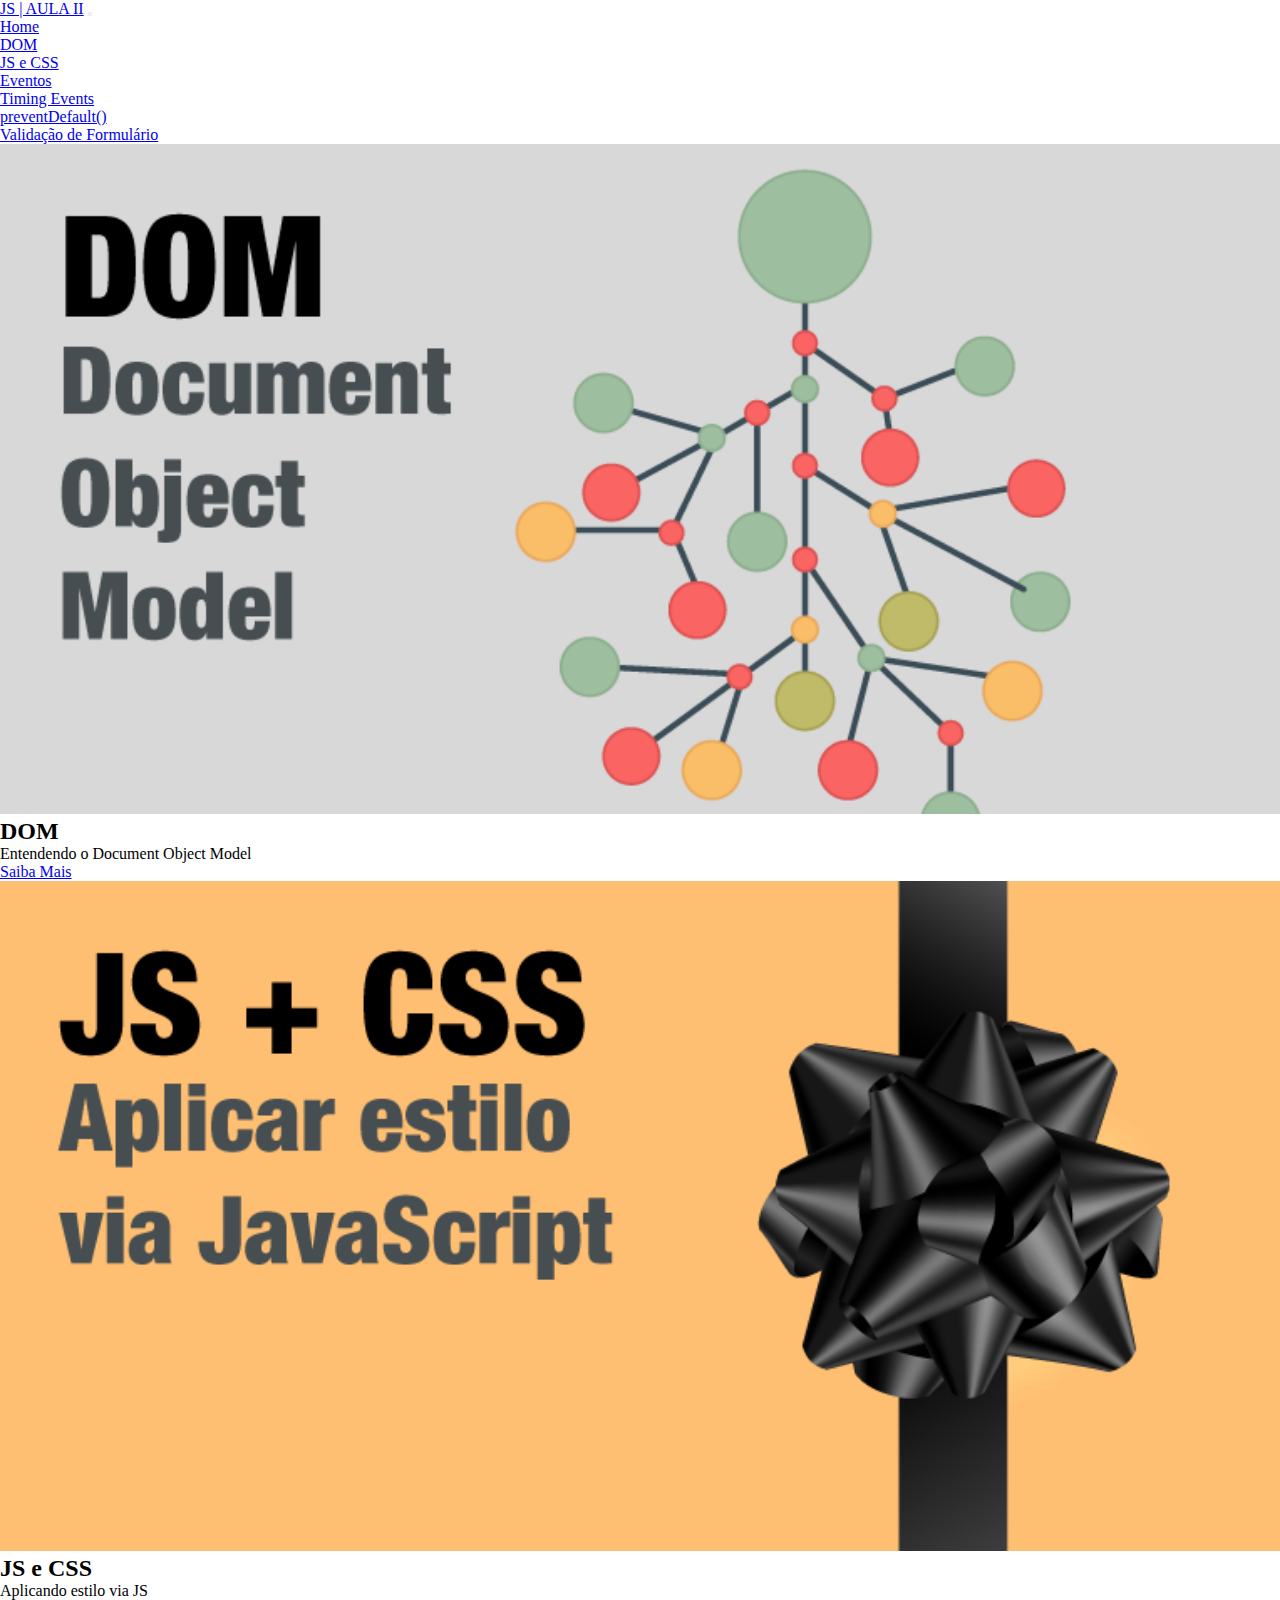
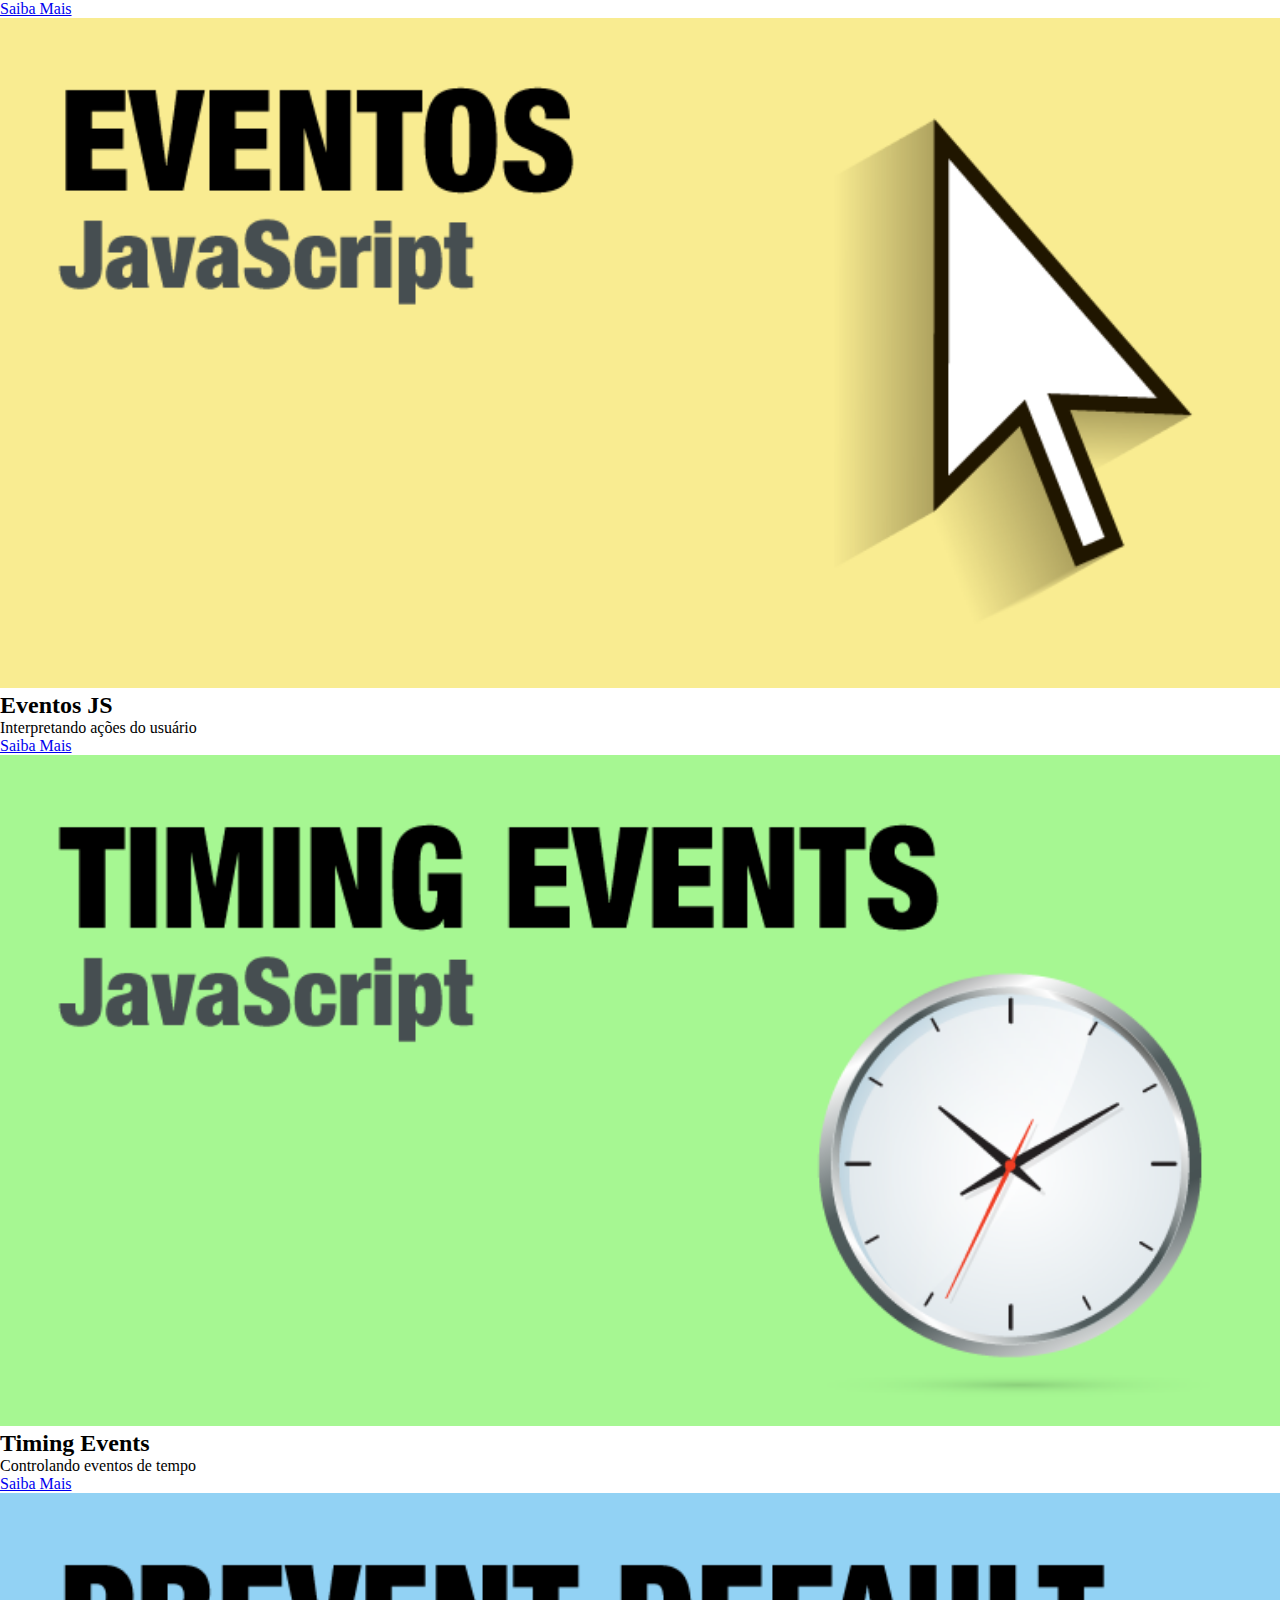
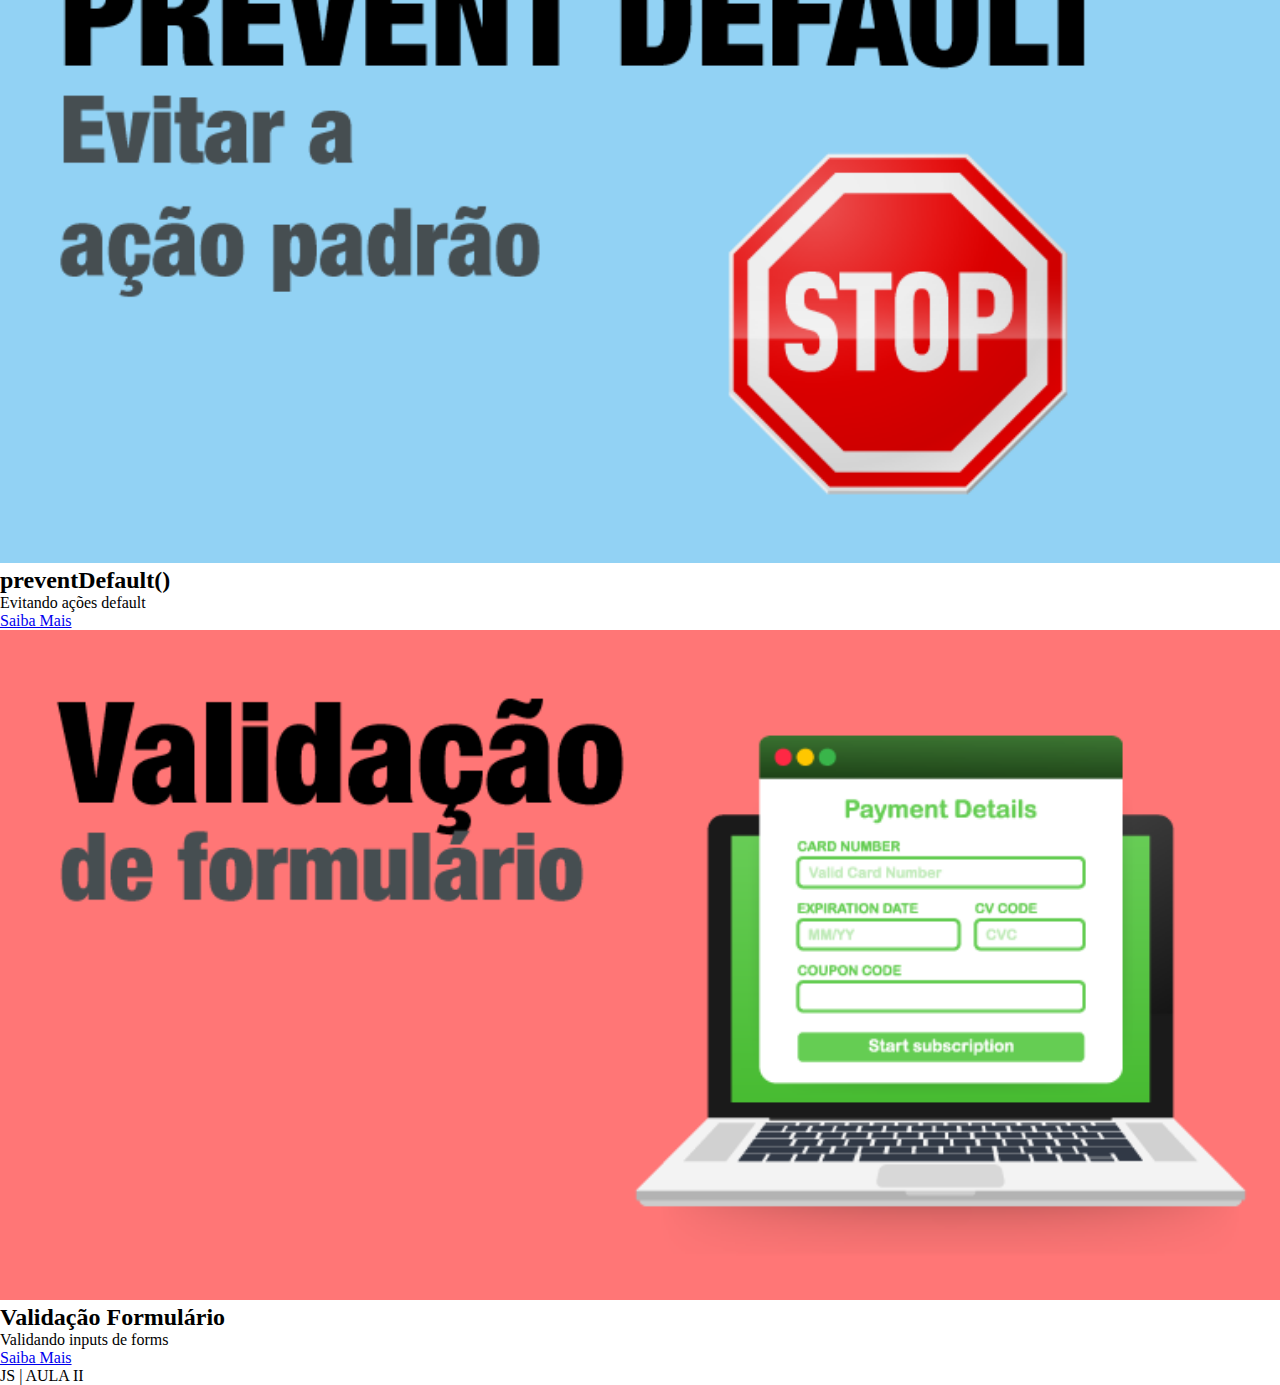
<file: index.html>
<!DOCTYPE html>
<html lang="en">

<head>
    <meta charset="UTF-8">
    <meta name="viewport" content="width=device-width, initial-scale=1.0">
    <title>JS | Aula II</title>
    <link href="https://stackpath.bootstrapcdn.com/font-awesome/4.7.0/css/font-awesome.min.css" rel="stylesheet" integrity="sha384-wvfXpqpZZVQGK6TAh5PVlGOfQNHSoD2xbE+QkPxCAFlNEevoEH3Sl0sibVcOQVnN" crossorigin="anonymous">
    <link rel="stylesheet" href="https://pro.fontawesome.com/releases/v5.12.0/css/all.css" integrity="sha384-ekOryaXPbeCpWQNxMwSWVvQ0+1VrStoPJq54shlYhR8HzQgig1v5fas6YgOqLoKz" crossorigin="anonymous">
    <link rel="stylesheet" href="https://stackpath.bootstrapcdn.com/bootstrap/4.5.0/css/bootstrap.min.css" integrity="sha384-9aIt2nRpC12Uk9gS9baDl411NQApFmC26EwAOH8WgZl5MYYxFfc+NcPb1dKGj7Sk" crossorigin="anonymous">
    <link rel="stylesheet" href="./assets/css/style.css">
</head>

<body>
    <header>
        <nav class="navbar navbar-expand-lg navbar-dark bg-dark">
            <a class="navbar-brand" href="./index.html">JS | AULA II</a>
            <button class="navbar-toggler" type="button" data-toggle="collapse" data-target="#menuContent" aria-controls="menuContent" aria-expanded="false" aria-label="Toggle navigation">
                <span class="navbar-toggler-icon"></span>
            </button>
            <div class="collapse navbar-collapse" id="menuContent">
                <ul class="navbar-nav ml-auto">
                    <li class="nav-item">
                        <a class="nav-link" href="./index.html">Home</a>
                    </li>
                    <li class="nav-item">
                        <a class="nav-link" href="./dom.html">DOM</a>
                    </li>
                    <li class="nav-item">
                        <a class="nav-link" href="./js-e-css.html">JS e CSS</a>
                    </li>
                    <li class="nav-item">
                        <a class="nav-link" href="./eventos-js.html">Eventos</a>
                    </li>
                    <li class="nav-item">
                        <a class="nav-link" href="./timing-events.html">Timing Events</a>
                    </li>
                    <li class="nav-item">
                        <a class="nav-link" href="./prevent-default.html">preventDefault()</a>
                    </li>
                    <li class="nav-item">
                        <a class="nav-link" href="./validacao-de-formulario.html">Validação de Formulário</a>
                    </li>
                </ul>
            </div>
        </nav>
    </header>
    <main class="container">
        <section class="row py-5">
            <article class="col-12 col-lg-6 p-3 mx-auto">
                <img class="col-12 m-0 p-0 rounded-top border-top border-left border-right" src="./assets/img/dom.png" alt="Console.log" width="100%" height="auto">
                <div class="col-12 m-0 px-0 py-3 row bg-light rounded-bottom">
                    <h2 class="col-12">DOM</h2>
                    <p class="col-12">Entendendo o Document Object Model</p>
                    <a href="./dom.html" title="DOM" class="btn btn-dark d-block w-25 ml-auto mr-3">Saiba Mais</a>
                </div>
            </article>
            <article class="col-12 col-lg-6 p-3 mx-auto">
                <img class="col-12 m-0 p-0 rounded-top border-top border-left border-right" src="./assets/img/js-e-css.png" alt="JS e CSS" width="100%" height="auto">
                <div class="col-12 m-0 px-0 py-3 row bg-light rounded-bottom">
                    <h2 class="col-12">JS e CSS</h2>
                    <p class="col-12">Aplicando estilo via JS</p>
                    <a href="./js-e-css.html" title="JS e CSS" class="btn btn-dark d-block w-25 ml-auto mr-3">Saiba Mais</a>
                </div>
            </article>
            <article class="col-12 col-lg-6 p-3 mx-auto">
                <img class="col-12 m-0 p-0 rounded-top border-top border-left border-right" src="./assets/img/eventos-js.png" alt="Interação via Browser" width="100%" height="auto">
                <div class="col-12 m-0 px-0 py-3 row bg-light rounded-bottom">
                    <h2 class="col-12">Eventos JS</h2>
                    <p class="col-12">Interpretando ações do usuário</p>
                    <a href="./eventos-js.html" title="Eventos JS" class="btn btn-dark d-block w-25 ml-auto mr-3">Saiba Mais</a>
                </div>
            </article>
            <article class="col-12 col-lg-6 p-3 mx-auto">
                <img class="col-12 m-0 p-0 rounded-top border-top border-left border-right" src="./assets/img/eventos-de-tempo-js.png" alt="Seletores" width="100%" height="auto">
                <div class="col-12 m-0 px-0 py-3 row bg-light rounded-bottom">
                    <h2 class="col-12">Timing Events</h2>
                    <p class="col-12">Controlando eventos de tempo</p>
                    <a href="./eventos-de-tempo-js.html" title="Eventos de Tempo" class="btn btn-dark d-block w-25 ml-auto mr-3">Saiba Mais</a>
                </div>
            </article>
            <article class="col-12 col-lg-6 p-3 mx-auto">
                <img class="col-12 m-0 p-0 rounded-top border-top border-left border-right" src="./assets/img/prevent-default.png" alt="Tipos de Dados" width="100%" height="auto">
                <div class="col-12 m-0 px-0 py-3 row bg-light rounded-bottom">
                    <h2 class="col-12">preventDefault()</h2>
                    <p class="col-12">Evitando ações default</p>
                    <a href="./seletores-js.html" title="preventDefault()" class="btn btn-dark d-block w-25 ml-auto mr-3">Saiba Mais</a>
                </div>
            </article>
            <article class="col-12 col-lg-6 p-3 mx-auto">
                <img class="col-12 m-0 p-0 rounded-top border-top border-left border-right" src="./assets/img/validacao-formulario.png" alt="Validação Formulário" width="100%" height="auto">
                <div class="col-12 m-0 px-0 py-3 row bg-light rounded-bottom">
                    <h2 class="col-12">Validação Formulário</h2>
                    <p class="col-12">Validando inputs de forms</p>
                    <a href="./validacao-formulario.html" title="Validação Formulário" class="btn btn-dark d-block w-25 ml-auto mr-3">Saiba Mais</a>
                </div>
            </article>
        </section>
    </main>
    <footer class="container-fluid bg-dark">
        <div class="row">
            <p class="col-12 text-white text-center p-3">JS | AULA II</p>
        </div>
    </footer>
    <script src="https://code.jquery.com/jquery-3.5.1.slim.min.js" integrity="sha384-DfXdz2htPH0lsSSs5nCTpuj/zy4C+OGpamoFVy38MVBnE+IbbVYUew+OrCXaRkfj" crossorigin="anonymous"></script>
    <script src="https://cdn.jsdelivr.net/npm/popper.js@1.16.0/dist/umd/popper.min.js" integrity="sha384-Q6E9RHvbIyZFJoft+2mJbHaEWldlvI9IOYy5n3zV9zzTtmI3UksdQRVvoxMfooAo" crossorigin="anonymous"></script>
    <script src="https://stackpath.bootstrapcdn.com/bootstrap/4.5.0/js/bootstrap.min.js" integrity="sha384-OgVRvuATP1z7JjHLkuOU7Xw704+h835Lr+6QL9UvYjZE3Ipu6Tp75j7Bh/kR0JKI" crossorigin="anonymous"></script>
    <script src="./assets/js/script.js"></script>
</body>

</html>
</file>
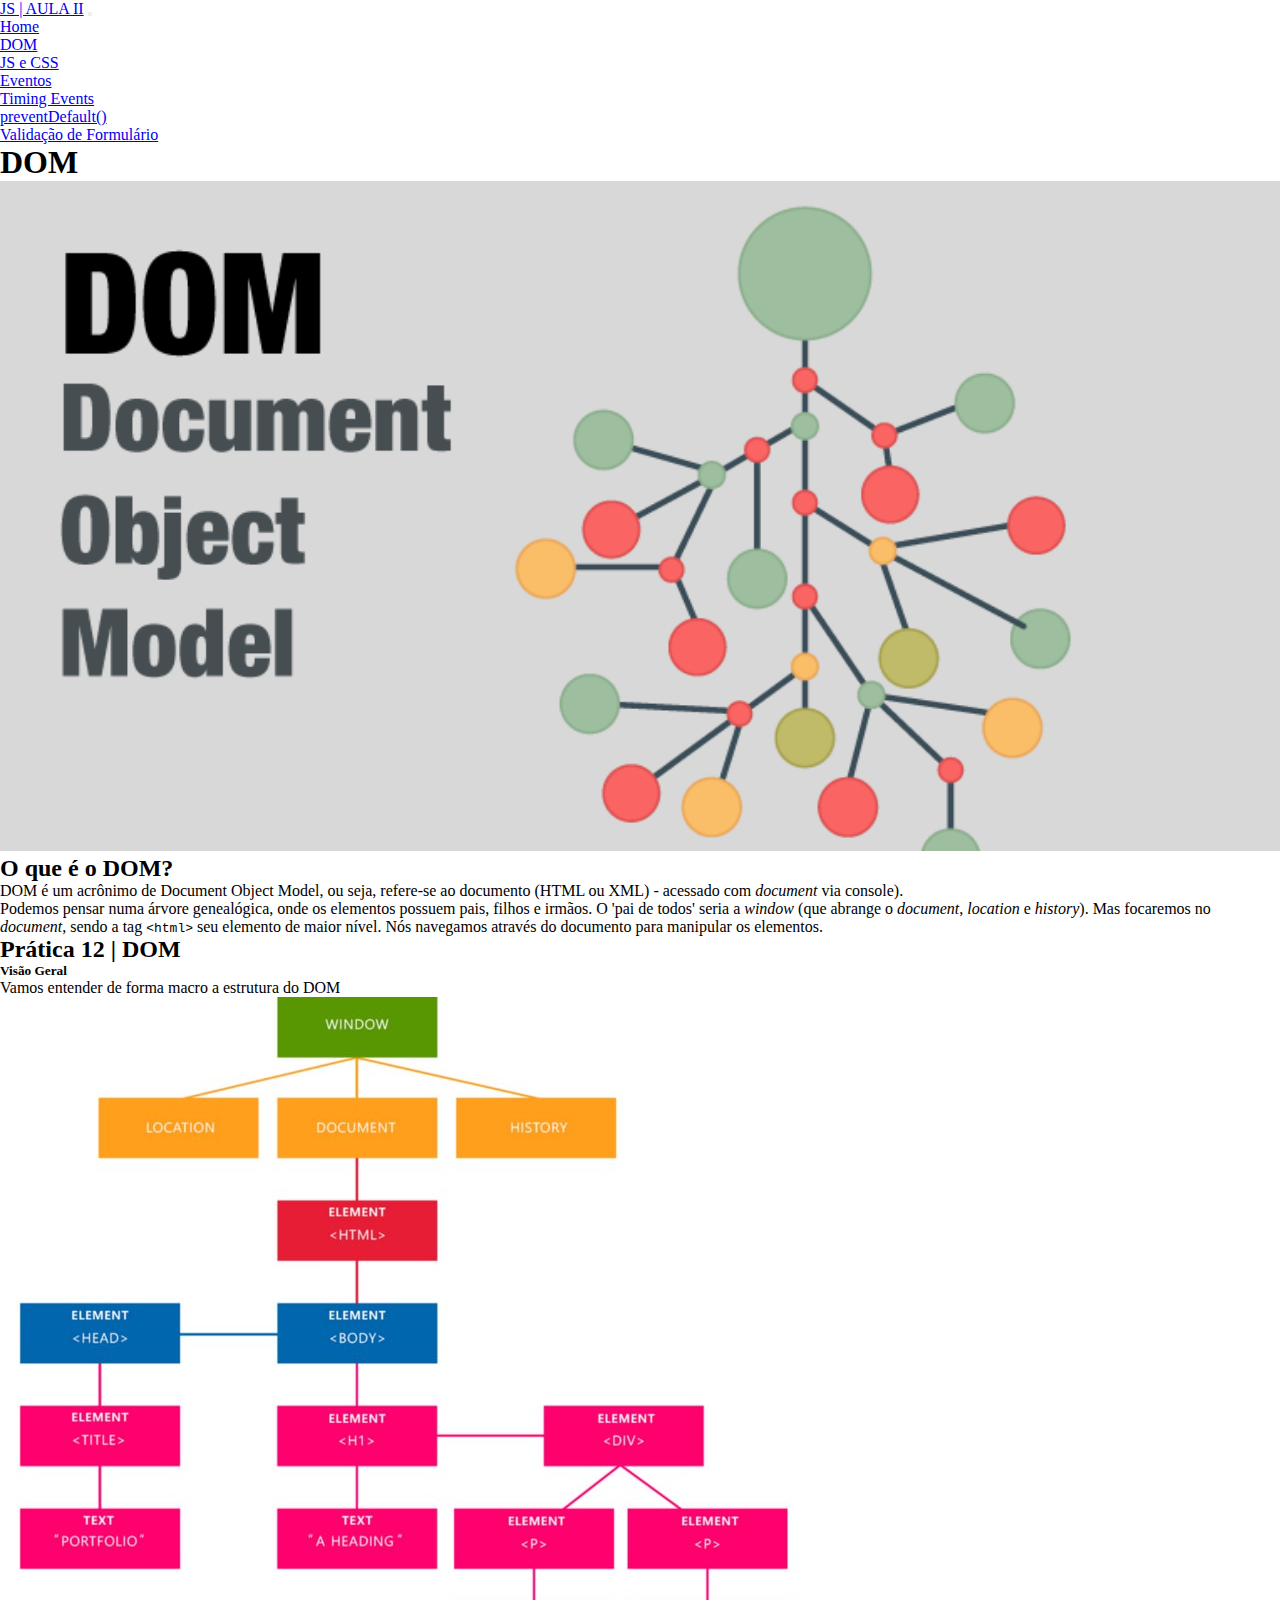
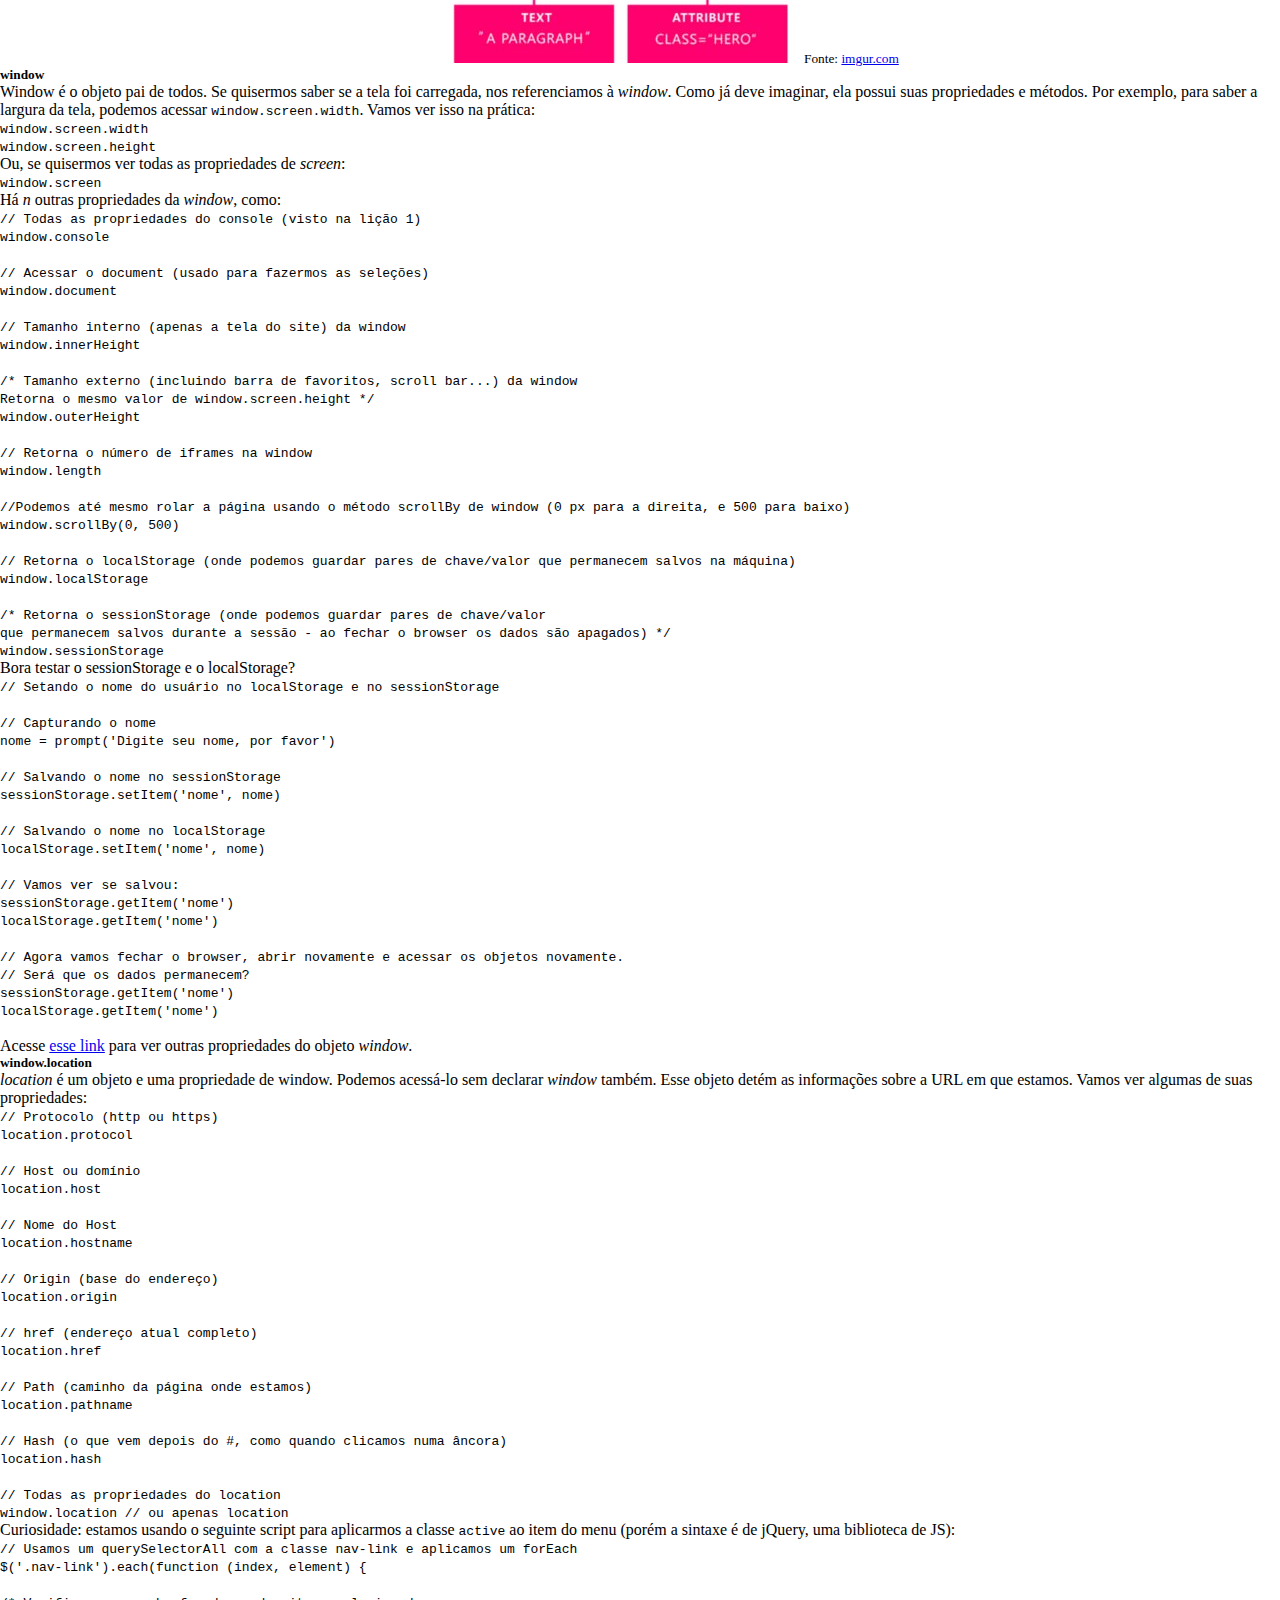
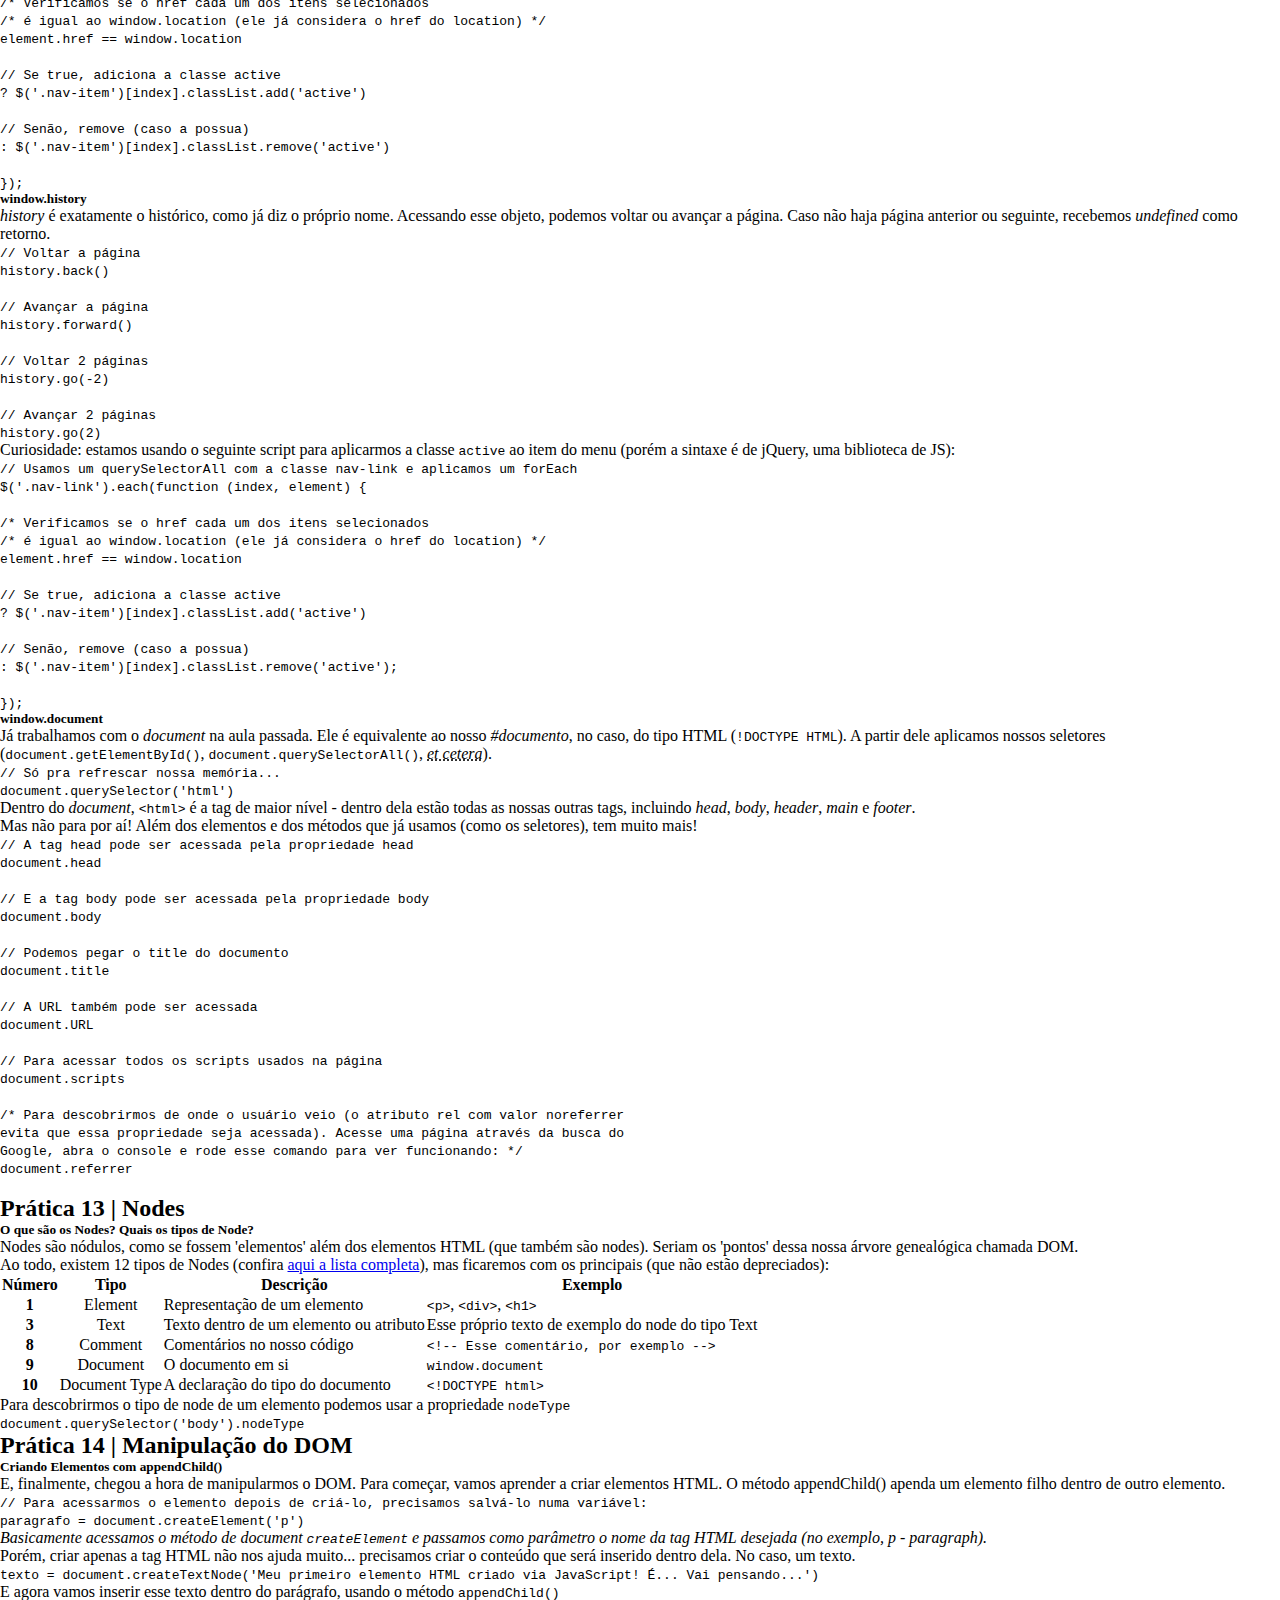
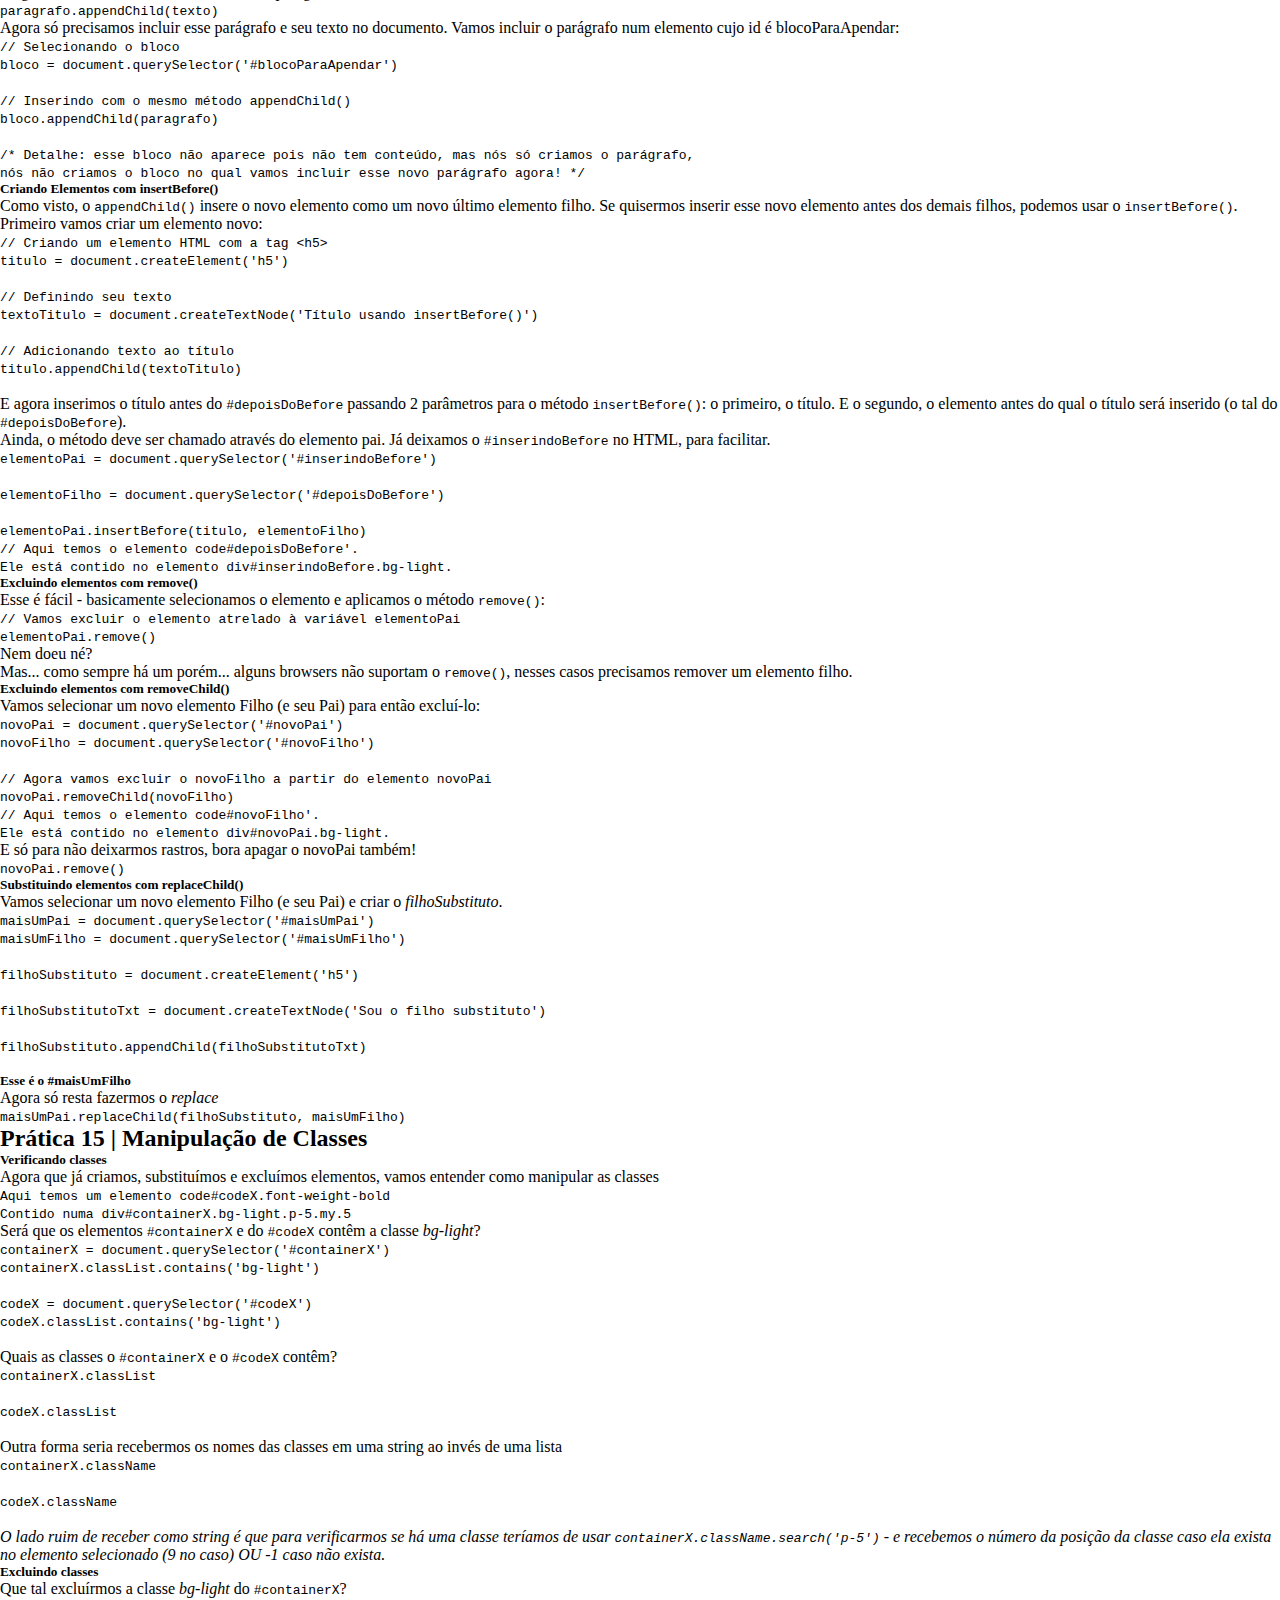
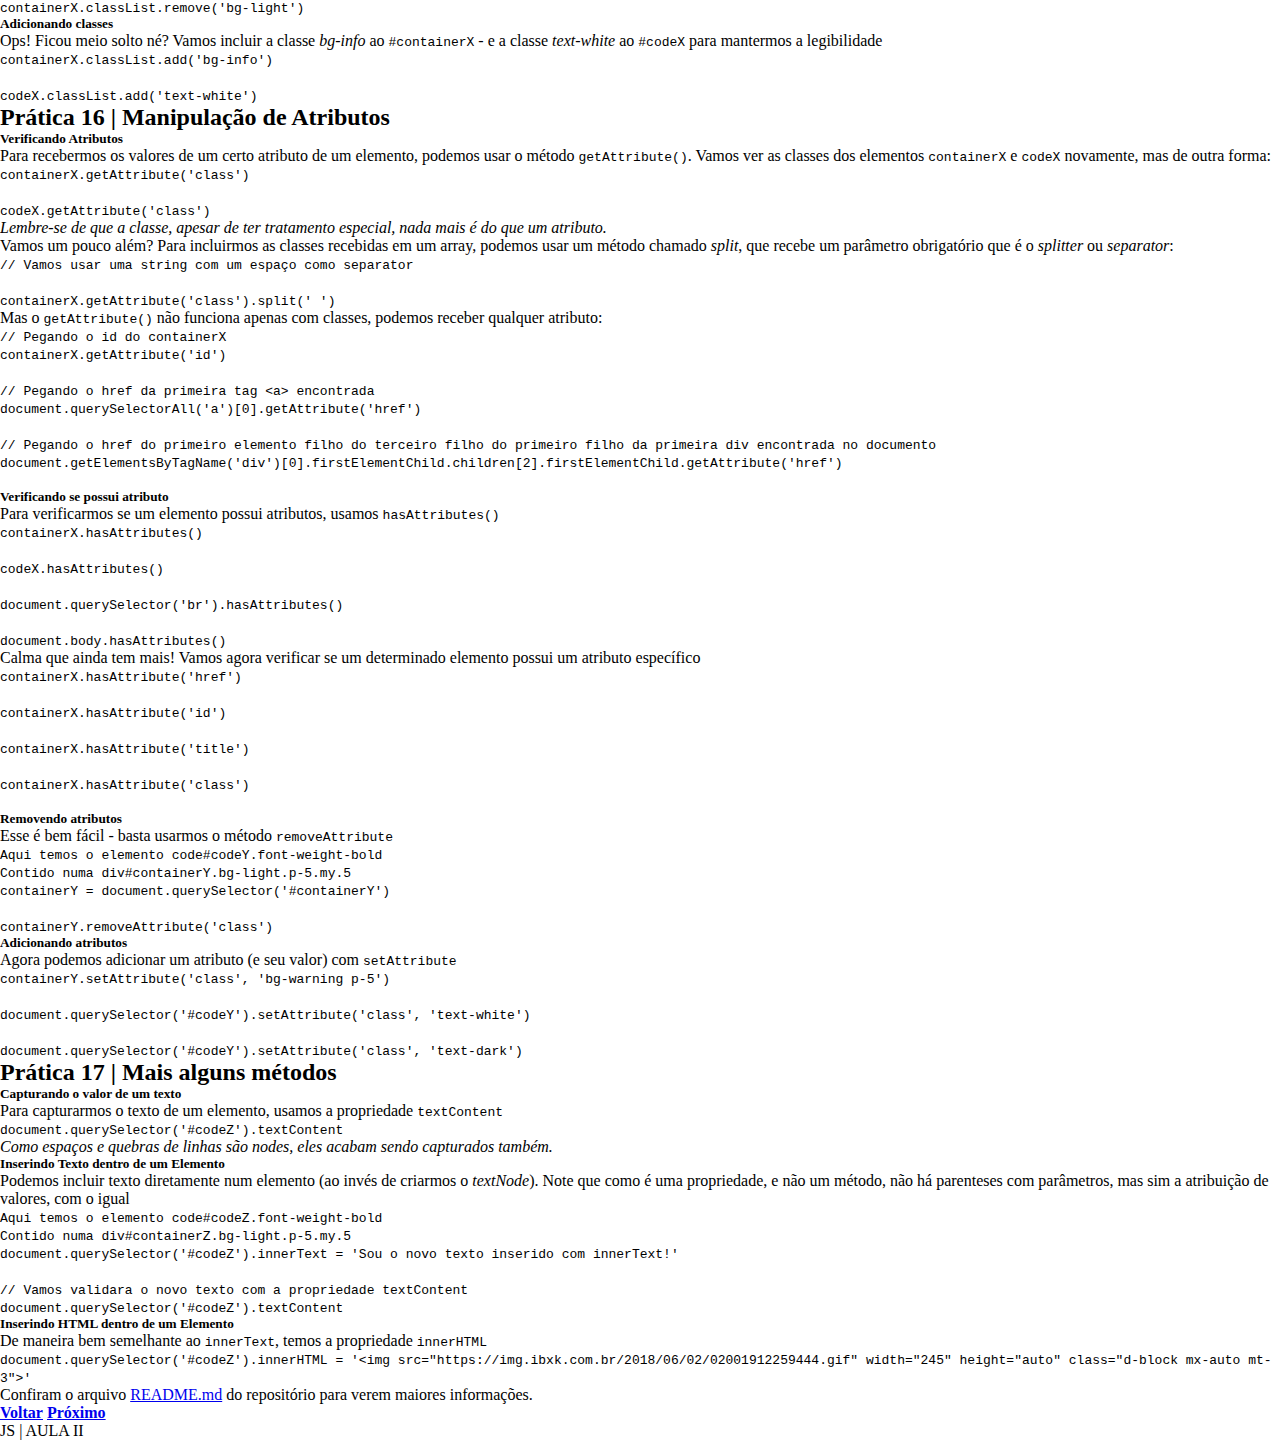
<file: dom.html>
<!DOCTYPE html>
<html lang="en">

<head>
    <meta charset="UTF-8">
    <meta name="viewport" content="width=device-width, initial-scale=1.0">
    <title>JS | Aula II</title>
    <link href="https://stackpath.bootstrapcdn.com/font-awesome/4.7.0/css/font-awesome.min.css" rel="stylesheet" integrity="sha384-wvfXpqpZZVQGK6TAh5PVlGOfQNHSoD2xbE+QkPxCAFlNEevoEH3Sl0sibVcOQVnN" crossorigin="anonymous">
    <link rel="stylesheet" href="https://pro.fontawesome.com/releases/v5.12.0/css/all.css" integrity="sha384-ekOryaXPbeCpWQNxMwSWVvQ0+1VrStoPJq54shlYhR8HzQgig1v5fas6YgOqLoKz" crossorigin="anonymous">
    <link rel="stylesheet" href="https://stackpath.bootstrapcdn.com/bootstrap/4.5.0/css/bootstrap.min.css" integrity="sha384-9aIt2nRpC12Uk9gS9baDl411NQApFmC26EwAOH8WgZl5MYYxFfc+NcPb1dKGj7Sk" crossorigin="anonymous">
    <link rel="stylesheet" href="./assets/css/style.css">
</head>

<body>
    <header>
        <nav class="navbar navbar-expand-lg navbar-dark bg-dark">
            <a class="navbar-brand" href="./index.html">JS | AULA II</a>
            <button class="navbar-toggler" type="button" data-toggle="collapse" data-target="#menuContent" aria-controls="menuContent" aria-expanded="false" aria-label="Toggle navigation">
                <span class="navbar-toggler-icon"></span>
            </button>
            <div class="collapse navbar-collapse" id="menuContent">
                <ul class="navbar-nav ml-auto">
                    <li class="nav-item">
                        <a class="nav-link" href="./index.html">Home</a>
                    </li>
                    <li class="nav-item">
                        <a class="nav-link" href="./dom.html">DOM</a>
                    </li>
                    <li class="nav-item">
                        <a class="nav-link" href="./js-e-css.html">JS e CSS</a>
                    </li>
                    <li class="nav-item">
                        <a class="nav-link" href="./eventos-js.html">Eventos</a>
                    </li>
                    <li class="nav-item">
                        <a class="nav-link" href="./timing-events.html">Timing Events</a>
                    </li>
                    <li class="nav-item">
                        <a class="nav-link" href="./prevent-default.html">preventDefault()</a>
                    </li>
                    <li class="nav-item">
                        <a class="nav-link" href="./validacao-de-formulario.html">Validação de Formulário</a>
                    </li>
                </ul>
            </div>
        </nav>
    </header>
<main class="container">
    <section class="row py-5">
        <header class="col-12 p-3 mx-auto mb-4 row">
            <h1 class="col-12 text-center mb-5">DOM</h1>
            <img class="col-12 col-lg-6 mx-auto rounded" src="./assets/img/dom.png" alt="DOM" width="100%" height="auto">
            <article class="col-12 col-lg-6 mx-auto">
                <h2 class="col-12 mb-3">O que é o DOM?</h2>
                <p class="col-12">DOM é um acrônimo de Document Object Model, ou seja, refere-se ao documento (HTML ou XML)  - acessado com <i>document</i> via console).</p>
                <p class="col-12">Podemos pensar numa árvore genealógica, onde os elementos possuem pais, filhos e irmãos. O 'pai de todos' seria a <i>window</i> (que abrange o <i>document</i>, <i>location</i> e <i>history</i>). Mas focaremos no <i>document</i>, sendo a tag <code>&lt;html&gt;</code> seu elemento de maior nível. Nós navegamos através do documento para manipular os elementos.</p>
            </article>
        </header>
        <article class="col-12 mx-auto my-4">
            <h2 class="col-12">Prática 12 | DOM</h2>
            <ul class="col-12 py-3">
                <li class="my-5">
                    <h5>Visão Geral</h5>
                    <p>Vamos entender de forma macro a estrutura do DOM</p>
                    <div class="bg-white py-5 px-0">
                        <img src="./assets/img/dom.jpg" alt="DOM" class="img-fluid mx-auto">
                        <small class="col-12 d-block">Fonte: <a href="https://i.imgur.com/lu4PMfw.jpg">imgur.com</a></small>
                    </div>
                </li>
                <li class="my-5">
                    <h5>window</h5>
                    <p>Window é o objeto pai de todos. Se quisermos saber se a tela foi carregada, nos referenciamos à <i>window</i>. Como já deve imaginar, ela possui suas propriedades e métodos. Por exemplo, para saber a largura da tela, podemos acessar <code>window.screen.width</code>. Vamos ver isso na prática:</p>
                    <div class="bg-dark p-5">
                        <code class="font-weight-bold">
                            window.screen.width<br />
                            window.screen.height<br />
                        </code>
                    </div>
                    <p class="mt-3">Ou, se quisermos ver todas as propriedades de <i>screen</i>:</p>
                    <div class="bg-dark p-5">
                        <code class="font-weight-bold">
                            window.screen
                        </code>
                    </div>
                    <p class="mt-3">Há <i>n</i> outras propriedades da <i>window</i>, como:</p>
                    <div class="bg-dark p-5">
                        <code class="font-weight-bold">
                            // Todas as propriedades do console (visto na lição 1)<br />
                            window.console<br /><br />
                            // Acessar o document (usado para fazermos as seleções)<br />
                            window.document<br /><br />
                            // Tamanho interno (apenas a tela do site) da window<br />
                            window.innerHeight<br /><br />
                            /* Tamanho externo (incluindo barra de favoritos, scroll bar...) da window<br />
                            Retorna o mesmo valor de window.screen.height */<br />
                            window.outerHeight<br /><br />
                            // Retorna o número de iframes na window<br />
                            window.length<br /><br />
                            //Podemos até mesmo rolar a página usando o método scrollBy de window (0 px para a direita, e 500 para baixo)<br />
                            window.scrollBy(0, 500)<br /><br />
                            // Retorna o localStorage (onde podemos guardar pares de chave/valor que permanecem salvos na máquina)<br />
                            window.localStorage<br /><br />
                            /* Retorna o sessionStorage (onde podemos guardar pares de chave/valor<br />
                            que permanecem salvos durante a sessão - ao fechar o browser os dados são apagados) */<br />
                            window.sessionStorage
                        </code>
                    </div>
                    <p class="mt-3">Bora testar o sessionStorage e o localStorage?</p>
                    <div class="bg-dark p-5">
                        <code class="font-weight-bold">
                            // Setando o nome do usuário no localStorage e no sessionStorage<br /><br />
                            // Capturando o nome<br />
                            nome = prompt('Digite seu nome, por favor')<br /><br />
                            // Salvando o nome no sessionStorage<br />
                            sessionStorage.setItem('nome', nome)<br /><br />
                            // Salvando o nome no localStorage<br />
                            localStorage.setItem('nome', nome)<br /><br />
                            // Vamos ver se salvou:<br />
                            sessionStorage.getItem('nome')<br />
                            localStorage.getItem('nome')<br /><br />
                            // Agora vamos fechar o browser, abrir novamente e acessar os objetos novamente.<br />
                            // Será que os dados permanecem?<br />
                            sessionStorage.getItem('nome')<br />
                            localStorage.getItem('nome')<br /><br />
                        </code>
                    </div>
                    <p class="mt-3">Acesse <a href="https://www.w3schools.com/jsref/obj_window.asp" target="_blank" rel="noopener noreferrer" title="Mais sobre o objeto window">esse link</a> para ver outras propriedades do objeto <i>window</i>.</p>
                </li>
                <li class="my-5">
                    <h5>window.location</h5>
                    <p><i>location</i> é um objeto e uma propriedade de window. Podemos acessá-lo sem declarar <i>window</i> também. Esse objeto detém as informações sobre a URL em que estamos. Vamos ver algumas de suas propriedades:</p>
                    <div class="bg-dark p-5">
                        <code class="font-weight-bold">
                            // Protocolo (http ou https)<br />
                            location.protocol<br /><br />
                            // Host ou domínio<br />
                            location.host<br /><br />
                            // Nome do Host<br />
                            location.hostname<br /><br />
                            // Origin (base do endereço)<br />
                            location.origin<br /><br />
                            // href (endereço atual completo)<br />
                            location.href<br /><br />
                            // Path (caminho da página onde estamos)<br />
                            location.pathname<br /><br />
                            // Hash (o que vem depois do #, como quando clicamos numa âncora)<br />
                            location.hash<br /><br />
                            // Todas as propriedades do location<br />
                            window.location // ou apenas location
                        </code>
                    </div>
                    <p class="mt-3">Curiosidade: estamos usando o seguinte script para aplicarmos a classe <code>active</code> ao item do menu (porém a sintaxe é de jQuery, uma biblioteca de JS):</p>
                    <div class="bg-dark p-5">
                        <code class="font-weight-bold">
                            // Usamos um querySelectorAll com a classe nav-link e aplicamos um forEach<br />
                            $('.nav-link').each(function (index, element) {<br /><br />
                                <span class="ml-3">/* Verificamos se o href cada um dos itens selecionados</span><br />
                                <span class="ml-3">/* é igual ao window.location (ele já considera o href do location) */</span><br />
                                <span class="ml-3">element.href == window.location</span><br /><br />
                                    <span class="ml-5">// Se true, adiciona a classe active</span><br />
                                    <span class="ml-5">? $('.nav-item')[index].classList.add('active')</span><br /><br />
                                    <span class="ml-5">// Senão, remove (caso a possua)</span><br />
                                    <span class="ml-5">: $('.nav-item')[index].classList.remove('active')</span><br /><br />
                            });
                        </code>
                    </div>
                </li>
                <li class="my-5">
                    <h5>window.history</h5>
                    <p><i>history</i> é exatamente o histórico, como já diz o próprio nome. Acessando esse objeto, podemos voltar ou avançar a página. Caso não haja página anterior ou seguinte, recebemos <i>undefined</i> como retorno.</p>
                    <div class="bg-dark p-5">
                        <code class="font-weight-bold">
                            // Voltar a página<br />
                            history.back()<br /><br />
                            // Avançar a página<br />
                            history.forward()<br /><br />
                            // Voltar 2 páginas<br />
                            history.go(-2)<br /><br />
                            // Avançar 2 páginas<br />
                            history.go(2)
                        </code>
                    </div>
                    <p class="mt-3">Curiosidade: estamos usando o seguinte script para aplicarmos a classe <code>active</code> ao item do menu (porém a sintaxe é de jQuery, uma biblioteca de JS):</p>
                    <div class="bg-dark p-5">
                        <code class="font-weight-bold">
                            // Usamos um querySelectorAll com a classe nav-link e aplicamos um forEach<br />
                            $('.nav-link').each(function (index, element) {<br /><br />
                                <span class="ml-3">/* Verificamos se o href cada um dos itens selecionados</span><br />
                                <span class="ml-3">/* é igual ao window.location (ele já considera o href do location) */</span><br />
                                <span class="ml-3">element.href == window.location</span><br /><br />
                                    <span class="ml-5">// Se true, adiciona a classe active</span><br />
                                    <span class="ml-5">? $('.nav-item')[index].classList.add('active')</span><br /><br />
                                    <span class="ml-5">// Senão, remove (caso a possua)</span><br />
                                    <span class="ml-5">: $('.nav-item')[index].classList.remove('active');</span><br /><br />
                            });
                        </code>
                    </div>
                </li>
                <li class="my-5">
                    <h5>window.document</h5>
                    <p>Já trabalhamos com o <i>document</i> na aula passada. Ele é equivalente ao nosso <i>#documento</i>, no caso, do tipo HTML (<code>!DOCTYPE HTML</code>). A partir dele aplicamos nossos seletores (<code>document.getElementById()</code>, <code>document.querySelectorAll()</code>, <i><abbr title="vulgo etc - kkkkk">et cetera</abbr></i>).</p>
                    <div class="bg-dark p-5">
                        <code class="font-weight-bold">
                            // Só pra refrescar nossa memória...<br />
                            document.querySelector('html')
                        </code>
                    </div>
                    <p class="mt-3">Dentro do <i>document</i>, <code>&lt;html&gt;</code> é a tag de maior nível - dentro dela estão todas as nossas outras tags, incluindo <i>head</i>, <i>body</i>, <i>header</i>, <i>main</i> e <i>footer</i>.</p>
                    <p class="mt-3">Mas não para por aí! Além dos elementos e dos métodos que já usamos (como os seletores), tem muito mais!</p>
                    <div class="bg-dark p-5">
                        <code class="font-weight-bold">
                            // A tag head pode ser acessada pela propriedade head<br />
                            document.head<br /><br />
                            // E a tag body pode ser acessada pela propriedade body<br />
                            document.body<br /><br />
                            // Podemos pegar o title do documento<br />
                            document.title<br /><br />
                            // A URL também pode ser acessada<br />
                            document.URL<br /><br />
                            // Para acessar todos os scripts usados na página<br />
                            document.scripts<br /><br />
                            /* Para descobrirmos de onde o usuário veio (o atributo rel com valor noreferrer<br />
                            evita que essa propriedade seja acessada). Acesse uma página através da busca do<br />
                            Google, abra o console e rode esse comando para ver funcionando: */<br />
                            document.referrer<br /><br />
                        </code>
                    </div>
                </li>
            </ul>
        </article>
        <article class="col-12 mx-auto my-4">
            <h2 class="col-12">Prática 13 | Nodes</h2>
            <ul class="col-12 py-3">
                <li class="my-5">
                    <h5>O que são os Nodes? Quais os tipos de Node?</h5>
                    <p>Nodes são nódulos, como se fossem 'elementos' além dos elementos HTML (que também são nodes). Seriam os 'pontos' dessa nossa árvore genealógica chamada DOM.</p>
                    <p class="mt-3">Ao todo, existem 12 tipos de Nodes (confira <a href="https://www.w3schools.com/jsref/prop_node_nodetype.asp" target="_blank" rel="noopener noreferrer" title="Todos os tipos de nodes">aqui a lista completa</a>), mas ficaremos com os principais (que não estão depreciados):</p>
                    <table class="table my-5">
                        <thead>
                            <tr>
                                <th scope="col">Número</th>
                                <th scope="col">Tipo</th>
                                <th scope="col">Descrição</th>
                                <th scope="col">Exemplo</th>
                            </tr>
                        </thead>
                        <tbody>
                            <tr>
                                <th scope="row">1</th>
                                <td>Element</td>
                                <td>Representação de um elemento</td>
                                <td><code>&lt;p&gt;</code>, <code>&lt;div&gt;</code>, <code>&lt;h1&gt;</code></td>
                            </tr>
                            <tr>
                                <th scope="row">3</th>
                                <td>Text</td>
                                <td>Texto dentro de um elemento ou atributo</td>
                                <td>Esse próprio texto de exemplo do node do tipo Text</td>
                            </tr>
                            <tr>
                                <th scope="row">8</th>
                                <td>Comment</td>
                                <td>Comentários no nosso código</td>
                                <td><code>&lt;!-- Esse comentário, por exemplo --&gt;</code></td>
                            </tr>
                            <tr>
                                <th scope="row">9</th>
                                <td>Document</td>
                                <td>O documento em si</td>
                                <td><code>window.document</code></td>
                            </tr>
                            <tr>
                                <th scope="row">10</th>
                                <td>Document Type</td>
                                <td>A declaração do tipo do documento</td>
                                <td><code>&lt;!DOCTYPE html&gt;</code></td>
                            </tr>
                        </tbody>
                    </table>
                    <p class="mt-3">Para descobrirmos o tipo de node de um elemento podemos usar a propriedade <code>nodeType</code></p>
                    <div class="bg-dark p-5">
                        <code class="font-weight-bold">
                            document.querySelector('body').nodeType
                        </code>
                    </div>
                </li>
            </ul>
        </article>
        <article class="col-12 mx-auto my-4">
            <h2 class="col-12">Prática 14 | Manipulação do DOM</h2>
            <ul class="col-12 py-3">
                <li class="my-5">
                    <h5>Criando Elementos com appendChild()</h5>
                    <p>E, finalmente, chegou a hora de manipularmos o DOM. Para começar, vamos aprender a criar elementos HTML. O método appendChild() apenda um elemento filho dentro de outro elemento.</p>
                    <div class="bg-dark p-5">
                        <code class="font-weight-bold">
                            // Para acessarmos o elemento depois de criá-lo, precisamos salvá-lo numa variável:<br />
                            paragrafo = document.createElement('p')
                        </code>
                    </div>
                    <i>Basicamente acessamos o método de <i>document</i> <code>createElement</code> e passamos como parâmetro o nome da tag HTML desejada (no exemplo, p - paragraph).</i>
                    <p class="mt-3">Porém, criar apenas a tag HTML não nos ajuda muito... precisamos criar o conteúdo que será inserido dentro dela. No caso, um texto.</p>
                    <div class="bg-dark p-5">
                        <code class="font-weight-bold">
                            texto = document.createTextNode('Meu primeiro elemento HTML criado via JavaScript! É... Vai pensando...')
                        </code>
                    </div>
                    <p class="mt-3">E agora vamos inserir esse texto dentro do parágrafo, usando o método <code>appendChild()</code></p>
                    <div class="bg-dark p-5">
                        <code class="font-weight-bold">
                            paragrafo.appendChild(texto)
                        </code>
                    </div>
                    <p class="mt-3">Agora só precisamos incluir esse parágrafo e seu texto no documento. Vamos incluir o parágrafo num elemento cujo id é blocoParaApendar:</p>
                    <div class="bg-dark p-5">
                        <code class="font-weight-bold">
                            // Selecionando o bloco<br />
                            bloco = document.querySelector('#blocoParaApendar')<br /><br />
                            // Inserindo com o mesmo método appendChild()<br />
                            bloco.appendChild(paragrafo)<br /><br />
                            /* Detalhe: esse bloco não aparece pois não tem conteúdo, mas nós só criamos o parágrafo,<br />
                            nós não criamos o bloco no qual vamos incluir esse novo parágrafo agora! */
                        </code>
                    </div>
                    <div id="blocoParaApendar" class="bg-warning offset-md-3 col-12 col-md-6 mx-auto my-5"></div>
                </li>
                <li class="my-5">
                    <h5>Criando Elementos com insertBefore()</h5>
                    <p>Como visto, o <code>appendChild()</code> insere o novo elemento como um novo último elemento filho. Se quisermos inserir esse novo elemento antes dos demais filhos, podemos usar o <code>insertBefore()</code>. Primeiro vamos criar um elemento novo:</p>
                    <div class="bg-dark p-5">
                        <code class="font-weight-bold">
                            // Criando um elemento HTML com a tag &lt;h5&gt;<br />
                            titulo = document.createElement('h5')<br /><br />
                            // Definindo seu texto<br />
                            textoTitulo = document.createTextNode('Título usando insertBefore()')<br /><br />
                            // Adicionando texto ao título<br />
                            titulo.appendChild(textoTitulo)<br /><br />
                        </code>
                    </div>
                    <p class="mt-3">E agora inserimos o título antes do <code>#depoisDoBefore</code> passando 2 parâmetros para o método <code>insertBefore()</code>: o primeiro, o título. E o segundo, o elemento antes do qual o título será inserido (o tal do <code>#depoisDoBefore</code>).</p>
                    <p class="mt-3">Ainda, o método deve ser chamado através do elemento pai. Já deixamos o <code>#inserindoBefore</code> no HTML, para facilitar.</p>
                    <div class="bg-dark p-5">
                        <code class="font-weight-bold">
                            elementoPai = document.querySelector('#inserindoBefore')<br /><br />
                            elementoFilho = document.querySelector('#depoisDoBefore')<br /><br />
                            elementoPai.insertBefore(titulo, elementoFilho)
                        </code>
                    </div>
                    <div class="bg-light p-5" id="inserindoBefore">
                        <code class="font-weight-bold" id="depoisDoBefore">
                            // Aqui temos o elemento code#depoisDoBefore'.<br />
                            Ele está contido no elemento div#inserindoBefore.bg-light.
                        </code>
                    </div>
                </li>
                <li class="my-5">
                    <h5>Excluindo elementos com remove()</h5>
                    <p>Esse é fácil - basicamente selecionamos o elemento e aplicamos o método <code>remove()</code>:</p>
                    <div class="bg-dark p-5">
                        <code class="font-weight-bold">
                            // Vamos excluir o elemento atrelado à variável elementoPai<br />
                            elementoPai.remove()
                        </code>
                    </div>
                    <p class="mt-3">Nem doeu né?</p>
                    <p class="mt-3">Mas... como sempre há um porém... alguns browsers não suportam o <code>remove()</code>, nesses casos precisamos remover um elemento filho.</p>
                </li>
                <li class="my-5">
                    <h5>Excluindo elementos com removeChild()</h5>
                    <p>Vamos selecionar um novo elemento Filho (e seu Pai) para então excluí-lo:</p>
                    <div class="bg-dark p-5">
                        <code class="font-weight-bold">
                            novoPai = document.querySelector('#novoPai')<br />
                            novoFilho = document.querySelector('#novoFilho')<br /><br />
                            // Agora vamos excluir o novoFilho a partir do elemento novoPai<br />
                            novoPai.removeChild(novoFilho)
                        </code>
                    </div>
                    <div class="bg-light p-5" id="novoPai">
                        <code class="font-weight-bold" id="novoFilho">
                            // Aqui temos o elemento code#novoFilho'.<br />
                            Ele está contido no elemento div#novoPai.bg-light.
                        </code>
                    </div>
                    <p class="mt-3">E só para não deixarmos rastros, bora apagar o novoPai também!</p>
                    <div class="bg-dark p-5">
                        <code class="font-weight-bold">
                            novoPai.remove()
                        </code>
                    </div>
                </li>
                <li class="my-5">
                    <h5>Substituindo elementos com replaceChild()</h5>
                    <p>Vamos selecionar um novo elemento Filho (e seu Pai) e criar o <i>filhoSubstituto</i>.</p>
                    <div class="bg-dark p-5">
                        <code class="font-weight-bold">
                            maisUmPai = document.querySelector('#maisUmPai')<br />
                            maisUmFilho = document.querySelector('#maisUmFilho')<br /><br />
                            filhoSubstituto = document.createElement('h5')<br /><br />
                            filhoSubstitutoTxt = document.createTextNode('Sou o filho substituto')<br /><br />
                            filhoSubstituto.appendChild(filhoSubstitutoTxt)<br /><br />
                        </code>
                    </div>
                    <div class="bg-light p-5" id="maisUmPai">
                        <h5 id="maisUmFilho">Esse é o #maisUmFilho</h5>
                    </div>
                    <p class="mt-3">Agora só resta fazermos o <i>replace</i></p>
                    <div class="bg-dark p-5">
                        <code class="font-weight-bold">
                            maisUmPai.replaceChild(filhoSubstituto, maisUmFilho)
                        </code>
                    </div>
                </li>
            </ul>
        </article>
        <article class="col-12 mx-auto my-4">
            <h2 class="col-12">Prática 15 | Manipulação de Classes</h2>
            <ul class="col-12 py-3">
                <li class="my-5">
                    <h5>Verificando classes</h5>
                    <p>Agora que já criamos, substituímos e excluímos elementos, vamos entender como manipular as classes</p>
                    <div class="bg-light p-5 my-5" id="containerX">
                        <code class="font-weight-bold" id="codeX">
                            Aqui temos um elemento code#codeX.font-weight-bold<br />
                            Contido numa div#containerX.bg-light.p-5.my.5
                        </code>
                    </div>
                    <p class="mt-3">Será que os elementos <code>#containerX</code> e do <code>#codeX</code> contêm a classe <i>bg-light</i>?</p>
                    <div class="bg-dark p-5">
                        <code class="font-weight-bold">
                            containerX = document.querySelector('#containerX')<br />
                            containerX.classList.contains('bg-light')<br /><br />
                            codeX = document.querySelector('#codeX')<br />
                            codeX.classList.contains('bg-light')<br /><br />
                        </code>
                    </div>
                    <p class="mt-3">Quais as classes o <code>#containerX</code> e o <code>#codeX</code> contêm?</p>
                    <div class="bg-dark p-5">
                        <code class="font-weight-bold">
                            containerX.classList<br /><br />
                            codeX.classList<br /><br />
                        </code>
                    </div>
                    <p class="mt-3">Outra forma seria recebermos os nomes das classes em uma string ao invés de uma lista</p>
                    <div class="bg-dark p-5">
                        <code class="font-weight-bold">
                            containerX.className<br /><br />
                            codeX.className<br /><br />
                        </code>
                    </div>
                    <i>O lado ruim de receber como string é que para verificarmos se há uma classe teríamos de usar <code>containerX.className.search('p-5')</code> - e recebemos o número da posição da classe caso ela exista no elemento selecionado (9 no caso) OU -1 caso não exista.</i>
                </li>
                <li class="my-5">
                    <h5>Excluindo classes</h5>
                    <p class="mt-3">Que tal excluírmos a classe <i>bg-light</i> do <code>#containerX</code>?</p>
                    <div class="bg-dark p-5">
                        <code class="font-weight-bold">
                            containerX.classList.remove('bg-light')
                        </code>
                    </div>
                </li>
                <li class="my-5">
                    <h5>Adicionando classes</h5>
                    <p class="mt-3">Ops! Ficou meio solto né? Vamos incluir a classe <i>bg-info</i> ao <code>#containerX</code> - e a classe <i>text-white</i> ao <code>#codeX</code> para mantermos a legibilidade</p>
                    <div class="bg-dark p-5">
                        <code class="font-weight-bold">
                            containerX.classList.add('bg-info')<br /><br />
                            codeX.classList.add('text-white')
                        </code>
                    </div>
                </li>
            </ul>
        </article>
        <article class="col-12 mx-auto my-4">
            <h2 class="col-12">Prática 16 | Manipulação de Atributos</h2>
            <ul class="col-12 py-3">
                <li class="my-5">
                    <h5>Verificando Atributos</h5>
                    <p class="mt-3">Para recebermos os valores de um certo atributo de um elemento, podemos usar o método <code>getAttribute()</code>. Vamos ver as classes dos elementos <code>containerX</code> e <code>codeX</code> novamente, mas de outra forma:</p>
                    <div class="bg-dark p-5">
                        <code class="font-weight-bold">
                            containerX.getAttribute('class')<br /><br />
                            codeX.getAttribute('class')
                        </code>
                    </div>
                    <i>Lembre-se de que a classe, apesar de ter tratamento especial, nada mais é do que um atributo.</i>
                    <p class="mt-3">Vamos um pouco além? Para incluirmos as classes recebidas em um array, podemos usar um método chamado <i>split</i>, que recebe um parâmetro obrigatório que é o <i>splitter</i> ou <i>separator</i>:</p>
                    <div class="bg-dark p-5">
                        <code class="font-weight-bold">
                            // Vamos usar uma string com um espaço como separator<br /><br />
                            containerX.getAttribute('class').split(' ')
                        </code>
                    </div>
                    <p class="mt-3">Mas o <code>getAttribute()</code> não funciona apenas com classes, podemos receber qualquer atributo:</p>
                    <div class="bg-dark p-5">
                        <code class="font-weight-bold">
                            // Pegando o id do containerX<br />
                            containerX.getAttribute('id')<br /><br />
                            // Pegando o href da primeira tag &lt;a&gt; encontrada<br />
                            document.querySelectorAll('a')[0].getAttribute('href')<br /><br />
                            // Pegando o href do primeiro elemento filho do terceiro filho do primeiro filho da primeira div encontrada no documento<br />
                            document.getElementsByTagName('div')[0].firstElementChild.children[2].firstElementChild.getAttribute('href')<br /><br />
                        </code>
                    </div>
                </li>
                <li class="my-5">
                    <h5>Verificando se possui atributo</h5>
                    <p class="mt-3">Para verificarmos se um elemento possui atributos, usamos <code>hasAttributes()</code></p>
                    <div class="bg-dark p-5">
                        <code class="font-weight-bold">
                            containerX.hasAttributes()<br /><br />
                            codeX.hasAttributes()<br /><br />
                            document.querySelector('br').hasAttributes()<br /><br />
                            document.body.hasAttributes()
                        </code>
                    </div>
                    <p class="mt-3">Calma que ainda tem mais! Vamos agora verificar se um determinado elemento possui um atributo específico</p>
                    <div class="bg-dark p-5">
                        <code class="font-weight-bold">
                            containerX.hasAttribute('href')<br /><br />
                            containerX.hasAttribute('id')<br /><br />
                            containerX.hasAttribute('title')<br /><br />
                            containerX.hasAttribute('class')<br /><br />
                        </code>
                    </div>
                </li>
                <li class="my-5">
                    <h5>Removendo atributos</h5>
                    <p class="mt-3">Esse é bem fácil - basta usarmos o método <code>removeAttribute</code></p>
                    <div class="bg-light p-5 my-5" id="containerY">
                        <code class="font-weight-bold" id="codeY">
                            Aqui temos o elemento code#codeY.font-weight-bold<br />
                            Contido numa div#containerY.bg-light.p-5.my.5
                        </code>
                    </div>
                    <div class="bg-dark p-5">
                        <code class="font-weight-bold">
                            containerY = document.querySelector('#containerY')<br /><br />
                            containerY.removeAttribute('class')
                        </code>
                    </div>
                </li>
                <li class="my-5">
                    <h5>Adicionando atributos</h5>
                    <p class="mt-3">Agora podemos adicionar um atributo (e seu valor) com <code>setAttribute</code></p>
                    <div class="bg-dark p-5">
                        <code class="font-weight-bold">
                            containerY.setAttribute('class', 'bg-warning p-5')<br /><br />
                            document.querySelector('#codeY').setAttribute('class', 'text-white')<br /><br />
                            document.querySelector('#codeY').setAttribute('class', 'text-dark')
                        </code>
                    </div>
                </li>
            </ul>
        </article>
        <article class="col-12 mx-auto my-4">
            <h2 class="col-12">Prática 17 | Mais alguns métodos</h2>
            <ul class="col-12 py-3">
                <li class="my-5">
                    <h5>Capturando o valor de um texto</h5>
                    <p class="mt-3">Para capturarmos o texto de um elemento, usamos a propriedade <code>textContent</code></p>
                    <div class="bg-dark p-5">
                        <code class="font-weight-bold">
                            document.querySelector('#codeZ').textContent
                        </code>
                    </div>
                    <i>Como espaços e quebras de linhas são nodes, eles acabam sendo capturados também.</i>
                </li>
                <li class="my-5">
                    <h5>Inserindo Texto dentro de um Elemento</h5>
                    <p class="mt-3">Podemos incluir texto diretamente num elemento (ao invés de criarmos o <i>textNode</i>). Note que como é uma propriedade, e não um método, não há parenteses com parâmetros, mas sim a atribuição de valores, com o igual</p>
                    <div class="bg-light p-5 my-5" id="containerZ">
                        <code class="font-weight-bold" id="codeZ">
                            Aqui temos o elemento code#codeZ.font-weight-bold<br />
                            Contido numa div#containerZ.bg-light.p-5.my.5
                        </code>
                    </div>
                    <div class="bg-dark p-5">
                        <code class="font-weight-bold">
                            document.querySelector('#codeZ').innerText = 'Sou o novo texto inserido com innerText!'<br /><br />
                            // Vamos validara o novo texto com a propriedade textContent<br />
                            document.querySelector('#codeZ').textContent
                        </code>
                    </div>
                </li>
                <li class="my-5">
                    <h5>Inserindo HTML dentro de um Elemento</h5>
                    <p class="mt-3">De maneira bem semelhante ao <code>innerText</code>, temos a propriedade <code>innerHTML</code></p>
                    <div class="bg-dark p-5">
                        <code class="font-weight-bold">
                            document.querySelector('#codeZ').innerHTML = '&lt;img src="https://img.ibxk.com.br/2018/06/02/02001912259444.gif" width="245" height="auto" class="d-block mx-auto mt-3"&gt;'
                        </code>
                    </div>
                </li>
            </ul>
            <p>Confiram o arquivo <a href="https://github.com/Marcelo-Diament/tn01-js-aula-02/blob/master/README.md" target="_blank" rel="noopener noreferrer" title="Veja o arquivo readme.md">README.md</a> do repositório para verem maiores informações.</p>
        </article>
    </section>
    <footer class="col-12 row mb-3">
        <a href="./index.html" class="w-25 btn btn-dark d-inline-block mr-auto mt-4 mb-3" id="voltarBtn"><i class="fas fa-chevron-left"></i> <b class="ml-4">Voltar</b></a>
        <a href="./js-e-css.html" class="w-25 btn btn-dark d-inline-block ml-auto mt-4 mb-3" id="avancarBtn"><b>Próximo</b> <i class="fas fa-chevron-right"></i></a>
    </footer>
</main>
<footer class="container-fluid bg-dark">
    <div class="row">
        <p class="col-12 text-white text-center p-3">JS | AULA II</p>
    </div>
</footer>
<script src="https://code.jquery.com/jquery-3.5.1.slim.min.js" integrity="sha384-DfXdz2htPH0lsSSs5nCTpuj/zy4C+OGpamoFVy38MVBnE+IbbVYUew+OrCXaRkfj" crossorigin="anonymous"></script>
<script src="https://cdn.jsdelivr.net/npm/popper.js@1.16.0/dist/umd/popper.min.js" integrity="sha384-Q6E9RHvbIyZFJoft+2mJbHaEWldlvI9IOYy5n3zV9zzTtmI3UksdQRVvoxMfooAo" crossorigin="anonymous"></script>
<script src="https://stackpath.bootstrapcdn.com/bootstrap/4.5.0/js/bootstrap.min.js" integrity="sha384-OgVRvuATP1z7JjHLkuOU7Xw704+h835Lr+6QL9UvYjZE3Ipu6Tp75j7Bh/kR0JKI" crossorigin="anonymous"></script>
<script src="./assets/js/script.js"></script>
</body>

</html>
</file>
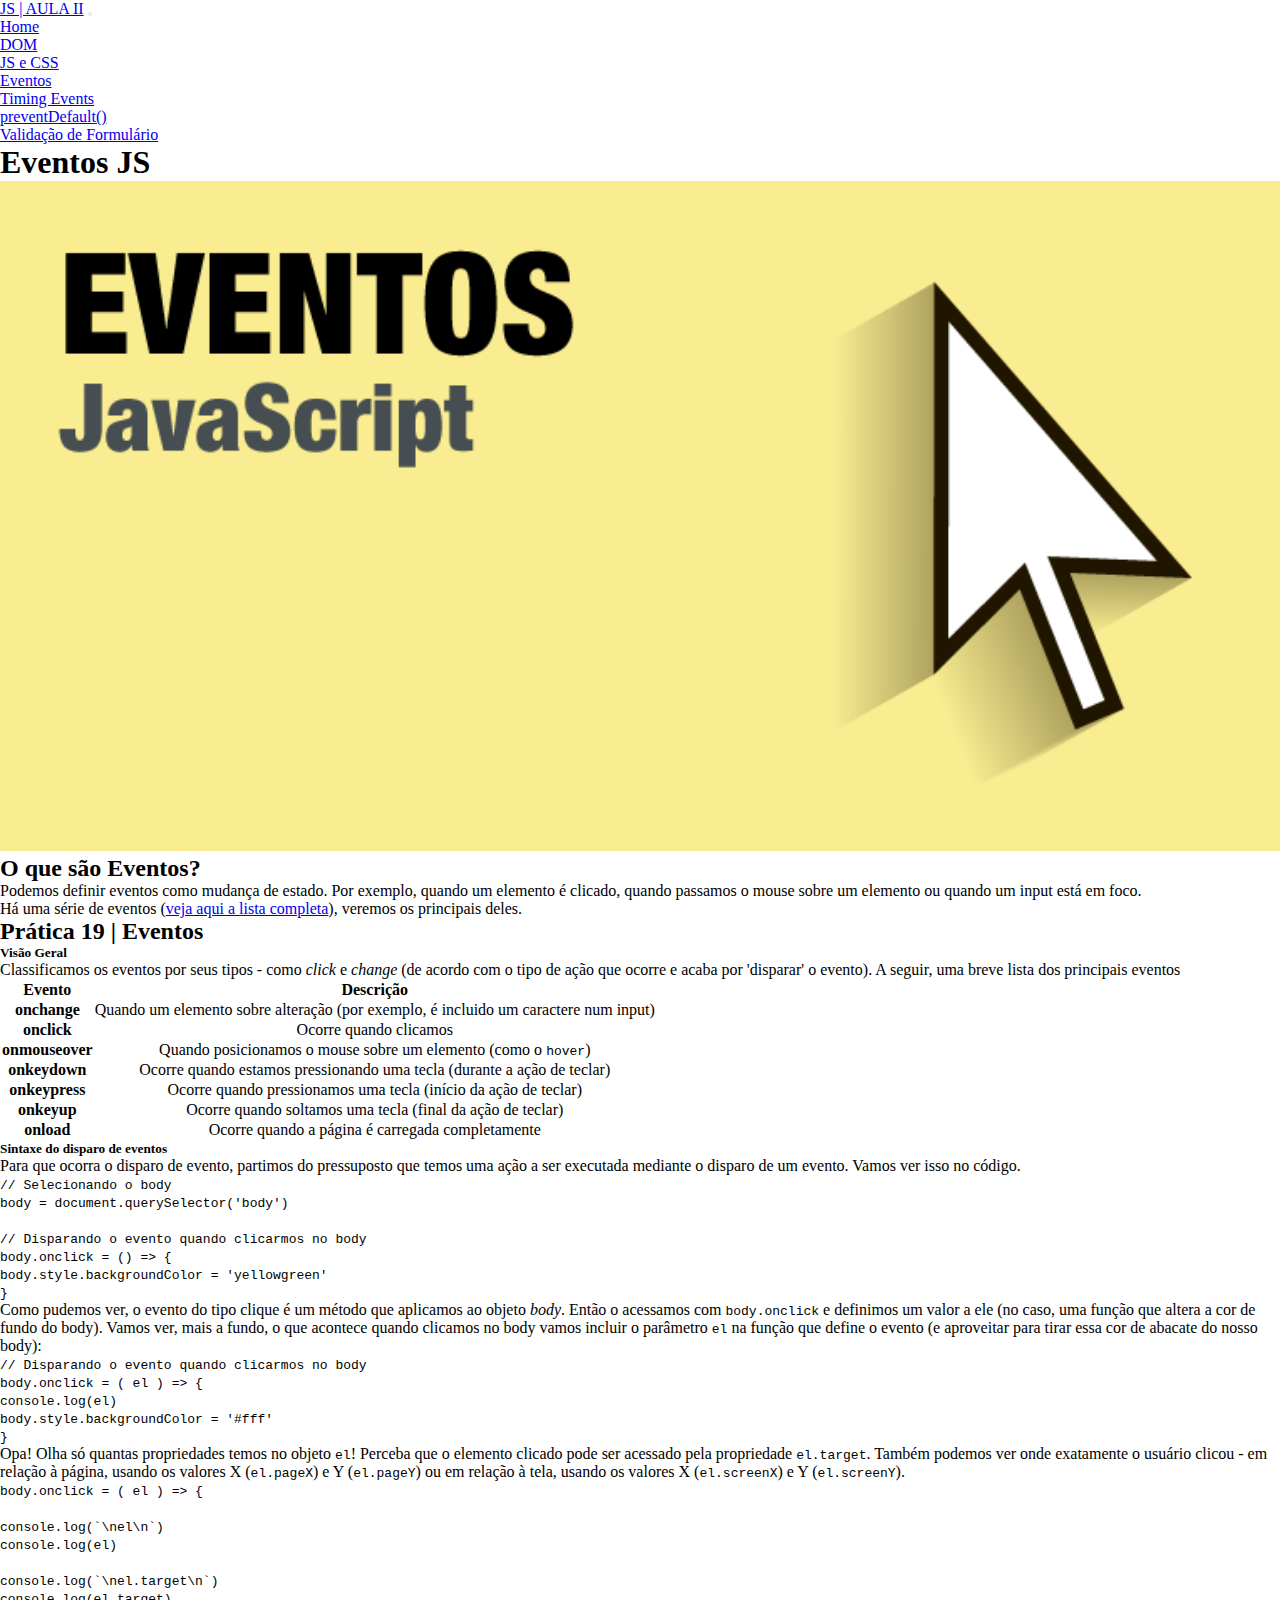
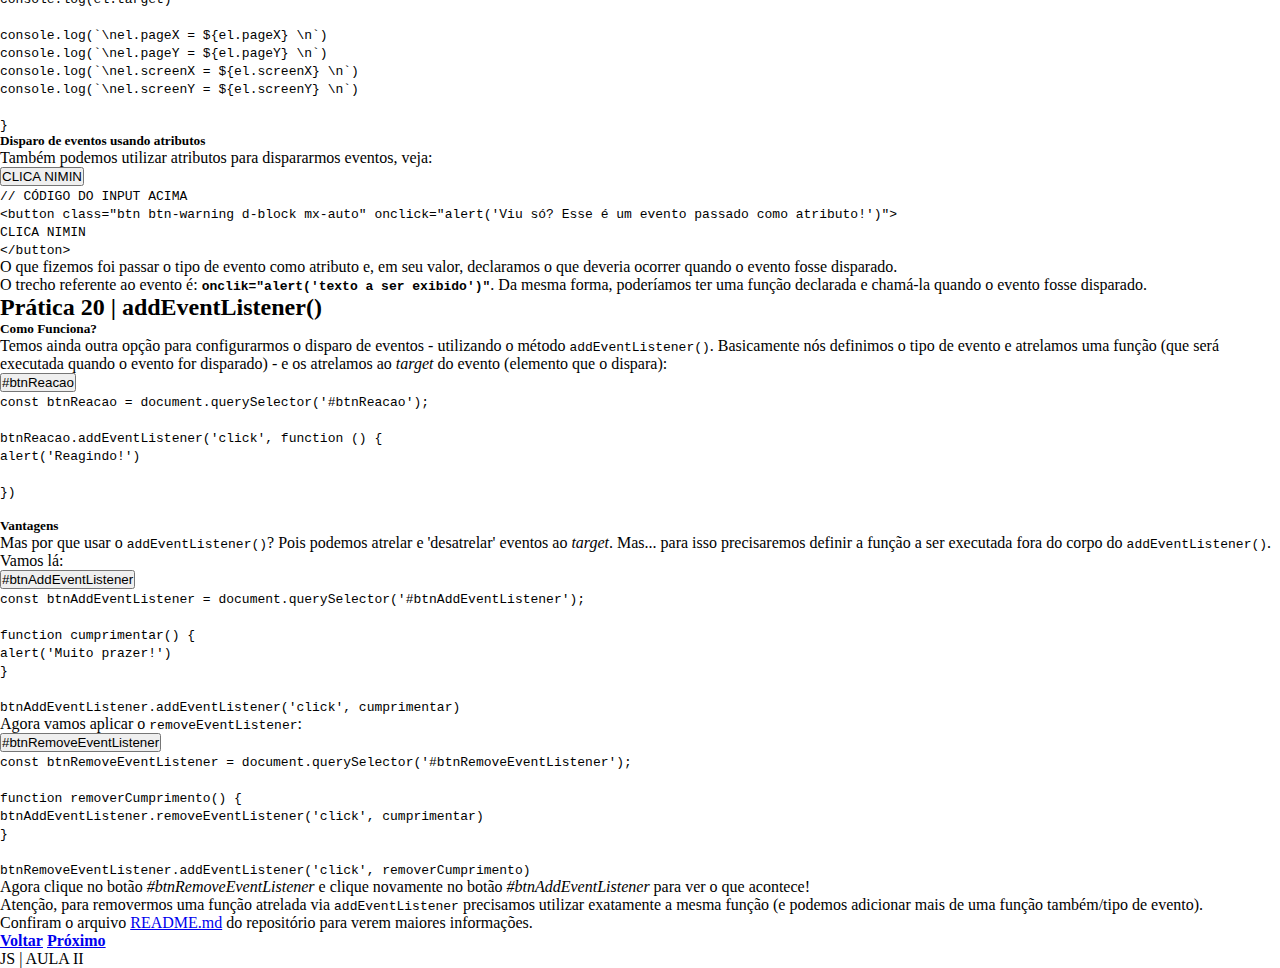
<file: eventos-js.html>
<!DOCTYPE html>
<html lang="en">

<head>
    <meta charset="UTF-8">
    <meta name="viewport" content="width=device-width, initial-scale=1.0">
    <title>JS | Aula II</title>
    <link href="https://stackpath.bootstrapcdn.com/font-awesome/4.7.0/css/font-awesome.min.css" rel="stylesheet" integrity="sha384-wvfXpqpZZVQGK6TAh5PVlGOfQNHSoD2xbE+QkPxCAFlNEevoEH3Sl0sibVcOQVnN" crossorigin="anonymous">
    <link rel="stylesheet" href="https://pro.fontawesome.com/releases/v5.12.0/css/all.css" integrity="sha384-ekOryaXPbeCpWQNxMwSWVvQ0+1VrStoPJq54shlYhR8HzQgig1v5fas6YgOqLoKz" crossorigin="anonymous">
    <link rel="stylesheet" href="https://stackpath.bootstrapcdn.com/bootstrap/4.5.0/css/bootstrap.min.css" integrity="sha384-9aIt2nRpC12Uk9gS9baDl411NQApFmC26EwAOH8WgZl5MYYxFfc+NcPb1dKGj7Sk" crossorigin="anonymous">
    <link rel="stylesheet" href="./assets/css/style.css">
</head>

<body>
    <header>
        <nav class="navbar navbar-expand-lg navbar-dark bg-dark">
            <a class="navbar-brand" href="./index.html">JS | AULA II</a>
            <button class="navbar-toggler" type="button" data-toggle="collapse" data-target="#menuContent" aria-controls="menuContent" aria-expanded="false" aria-label="Toggle navigation">
                <span class="navbar-toggler-icon"></span>
            </button>
            <div class="collapse navbar-collapse" id="menuContent">
                <ul class="navbar-nav ml-auto">
                    <li class="nav-item">
                        <a class="nav-link" href="./index.html">Home</a>
                    </li>
                    <li class="nav-item">
                        <a class="nav-link" href="./dom.html">DOM</a>
                    </li>
                    <li class="nav-item">
                        <a class="nav-link" href="./js-e-css.html">JS e CSS</a>
                    </li>
                    <li class="nav-item">
                        <a class="nav-link" href="./eventos-js.html">Eventos</a>
                    </li>
                    <li class="nav-item">
                        <a class="nav-link" href="./timing-events.html">Timing Events</a>
                    </li>
                    <li class="nav-item">
                        <a class="nav-link" href="./prevent-default.html">preventDefault()</a>
                    </li>
                    <li class="nav-item">
                        <a class="nav-link" href="./validacao-de-formulario.html">Validação de Formulário</a>
                    </li>
                </ul>
            </div>
        </nav>
    </header>
<main class="container">
    <section class="row py-5">
        <header class="col-12 p-3 mx-auto mb-4 row">
            <h1 class="col-12 text-center mb-5">Eventos JS</h1>
            <img class="col-12 col-lg-6 mx-auto rounded" src="./assets/img/eventos-js.png" alt="Eventos" width="100%" height="auto">
            <article class="col-12 col-lg-6 mx-auto">
                <h2 class="col-12 mb-3">O que são Eventos?</h2>
                <p class="col-12">Podemos definir eventos como mudança de estado. Por exemplo, quando um elemento é clicado, quando passamos o mouse sobre um elemento ou quando um input está em foco.</p>
                <p class="col-12">Há uma série de eventos (<a href="https://www.w3schools.com/jsref/dom_obj_event.asp" target="_blank" rel="noopener noreferrer" title="Lista de Tipos de Eventos">veja aqui a lista completa</a>), veremos os principais deles.</p>
            </article>
        </header>
        <article class="col-12 mx-auto my-4">
            <h2 class="col-12">Prática 19 | Eventos</h2>
            <ul class="col-12 py-3">
                <li class="my-5">
                    <h5>Visão Geral</h5>
                    <p>Classificamos os eventos por seus tipos - como <i>click</i> e <i>change</i> (de acordo com o tipo de ação que ocorre e acaba por 'disparar' o evento). A seguir, uma breve lista dos principais eventos</p>
                    <table class="table my-5">
                        <thead>
                            <tr>
                                <th scope="col">Evento</th>
                                <th scope="col">Descrição</th>
                            </tr>
                        </thead>
                        <tbody>
                            <tr>
                                <th class="text-left" scope="row">onchange</th>
                                <td class="text-left">Quando um elemento sobre alteração (por exemplo, é incluido um caractere num input)</td>
                            </tr>
                            <tr>
                                <th class="text-left" scope="row">onclick</th>
                                <td class="text-left">Ocorre quando clicamos</td>
                            </tr>
                            <tr>
                                <th class="text-left" scope="row">onmouseover</th>
                                <td class="text-left">Quando posicionamos o mouse sobre um elemento (como o <code>hover</code>)</td>
                            </tr>
                            <tr>
                                <th class="text-left" scope="row">onkeydown</th>
                                <td class="text-left">Ocorre quando estamos pressionando uma tecla (durante a ação de teclar)</td>
                            </tr>
                            <tr>
                                <th class="text-left" scope="row">onkeypress</th>
                                <td class="text-left">Ocorre quando pressionamos uma tecla (início da ação de teclar)</td>
                            </tr>
                            <tr>
                                <th class="text-left" scope="row">onkeyup</th>
                                <td class="text-left">Ocorre quando soltamos uma tecla (final da ação de teclar)</td>
                            </tr>
                            <tr>
                                <th class="text-left" scope="row">onload</th>
                                <td class="text-left">Ocorre quando a página é carregada completamente</td>
                            </tr>
                        </tbody>
                    </table>
                </li>
                <li class="my-5">
                    <h5>Sintaxe do disparo de eventos</h5>
                    <p>Para que ocorra o disparo de evento, partimos do pressuposto que temos uma ação a ser executada mediante o disparo de um evento. Vamos ver isso no código.</p>
                    <div class="bg-dark p-5">
                        <code class="font-weight-bold">
                            // Selecionando o body<br />
                            body = document.querySelector('body')<br /><br />
                            // Disparando o evento quando clicarmos no body<br />
                            body.onclick = () => {<br />
                                <span class="ml-3">body.style.backgroundColor = 'yellowgreen'</span><br />
                            }
                        </code>
                    </div>
                    <p class="mt-3">Como pudemos ver, o evento do tipo clique é um método que aplicamos ao objeto <i>body</i>. Então o acessamos com <code>body.onclick</code> e definimos um valor a ele (no caso, uma função que altera a cor de fundo do body). Vamos ver, mais a fundo, o que acontece quando clicamos no body vamos incluir o parâmetro <code>el</code> na função que define o evento (e aproveitar para tirar essa cor de <span color="yellowgreen">abacate</span> do nosso body):</p>
                    <div class="bg-dark p-5">
                        <code class="font-weight-bold">
                            // Disparando o evento quando clicarmos no body<br />
                            body.onclick = ( el ) => {<br />
                                <span class="ml-3">console.log(el)</span><br />
                                <span class="ml-3">body.style.backgroundColor = '#fff'</span><br />
                            }
                        </code>
                    </div>
                    <p class="mt-3">Opa! Olha só quantas propriedades temos no objeto <code>el</code>! Perceba que o elemento clicado pode ser acessado pela propriedade <code>el.target</code>. Também podemos ver onde exatamente o usuário clicou - em relação à página, usando os valores X (<code>el.pageX</code>) e Y (<code>el.pageY</code>) ou em relação à tela, usando os valores X (<code>el.screenX</code>) e Y (<code>el.screenY</code>).</p>
                    <div class="bg-dark p-5">
                        <code class="font-weight-bold">
                            body.onclick = ( el ) => {<br /><br />
                                <span class="ml-3">console.log(`\nel\n`)</span><br />
                                <span class="ml-3">console.log(el)</span><br /><br />
                                <span class="ml-3">console.log(`\nel.target\n`)</span><br />
                                <span class="ml-3">console.log(el.target)</span><br /><br />
                                <span class="ml-3">console.log(`\nel.pageX = ${el.pageX} \n`)</span><br />
                                <span class="ml-3">console.log(`\nel.pageY = ${el.pageY} \n`)</span><br />
                                <span class="ml-3">console.log(`\nel.screenX = ${el.screenX} \n`)</span><br />
                                <span class="ml-3">console.log(`\nel.screenY = ${el.screenY} \n`)</span><br /><br />
                            }
                        </code>
                    </div>
                </li>
                <li class="my-5">
                    <h5>Disparo de eventos usando atributos</h5>
                    <p>Também podemos utilizar atributos para dispararmos eventos, veja:</p>
                    <div class="bg-light p-5 mb-3">
                        <button class="btn btn-warning d-block mx-auto" onclick="alert('Viu só? Esse é um evento passado como atributo!')">CLICA NIMIN</button>
                    </div>
                    <div class="bg-dark p-5">
                        <code class="font-weight-bold">
                            // CÓDIGO DO INPUT ACIMA<br />
                            &lt;button class="btn btn-warning d-block mx-auto" onclick="alert('Viu só? Esse é um evento passado como atributo!')"&gt;<br />
                            <span class="ml-3">CLICA NIMIN</span><br />
                            &lt;/button&gt;<br />
                        </code>
                    </div>
                    <p class="mt-3">O que fizemos foi passar o tipo de evento como atributo e, em seu valor, declaramos o que deveria ocorrer quando o evento fosse disparado.</p>
                    <p class="mt-3">O trecho referente ao evento é: <code><b>onclik="alert('texto a ser exibido')"</b></code>. Da mesma forma, poderíamos ter uma função declarada e chamá-la quando o evento fosse disparado.</p>
                </li>
            </ul>
        </article>
        <article class="col-12 mx-auto my-4">
            <h2 class="col-12">Prática 20 | addEventListener()</h2>
            <ul class="col-12 py-3">
                <li class="my-5">
                    <h5>Como Funciona?</h5>
                    <p class="mt-3">Temos ainda outra opção para configurarmos o disparo de eventos - utilizando o método <code>addEventListener()</code>. Basicamente nós definimos o tipo de evento e atrelamos uma função (que será executada quando o evento for disparado) - e os atrelamos ao <i>target</i> do evento (elemento que o dispara):</p>
                    <div class="bg-light p-5 mb-3">
                        <button class="btn btn-info d-block mx-auto" id="btnReacao">#btnReacao</button>
                    </div>
                    <div class="bg-dark p-5">
                        <code class="font-weight-bold">
                            const btnReacao = document.querySelector('#btnReacao');<br /><br />
                            btnReacao.addEventListener('click', function () {<br />
                                <span class="ml-3">alert('Reagindo!')</span><br /><br />
                            })<br /><br />
                        </code>
                    </div>
                </li>
                <li class="my-5">
                    <h5>Vantagens</h5>
                    <p class="mt-3">Mas por que usar o <code>addEventListener()</code>? Pois podemos atrelar e 'desatrelar' eventos ao <i>target</i>. Mas... para isso precisaremos definir a função a ser executada fora do corpo do <code>addEventListener()</code>. Vamos lá:</p>
                    <div class="bg-light p-5 mb-3">
                        <button class="btn btn-primary d-block mx-auto" id="btnAddEventListener">#btnAddEventListener</button>
                    </div>
                    <div class="bg-dark p-5">
                        <code class="font-weight-bold">
                            const btnAddEventListener = document.querySelector('#btnAddEventListener');<br /><br />
                            function cumprimentar() {<br />
                                <span class="ml-3">alert('Muito prazer!')</span><br />
                            }<br /><br />
                            btnAddEventListener.addEventListener('click', cumprimentar)
                        </code>
                    </div>
                    <p class="mt-3">Agora vamos aplicar o <code>removeEventListener</code>:</p>
                    <div class="bg-light p-5 mb-3">
                        <button class="btn btn-danger d-block mx-auto" id="btnRemoveEventListener">#btnRemoveEventListener</button>
                    </div>
                    <div class="bg-dark p-5">
                        <code class="font-weight-bold">
                            const btnRemoveEventListener = document.querySelector('#btnRemoveEventListener');<br /><br />
                            function removerCumprimento() {<br />
                                <span class="ml-3">btnAddEventListener.removeEventListener('click', cumprimentar)</span><br />
                            }<br /><br />
                            btnRemoveEventListener.addEventListener('click', removerCumprimento)
                        </code>
                    </div>
                    <p class="mt-3">Agora clique no botão <i>#btnRemoveEventListener</i> e clique novamente no botão <i>#btnAddEventListener</i> para ver o que acontece!</p>
                    <p class="mt-3">Atenção, para removermos uma função atrelada via <code>addEventListener</code> precisamos utilizar exatamente a mesma função (e podemos adicionar mais de uma função também/tipo de evento).</p>
                </li>
            </ul>
            <p>Confiram o arquivo <a href="https://github.com/Marcelo-Diament/tn01-js-aula-02/blob/master/README.md" target="_blank" rel="noopener noreferrer" title="Veja o arquivo readme.md">README.md</a> do repositório para verem maiores informações.</p>
        </article>
    </section>
    <footer class="col-12 row mb-3">
        <a href="./js-e-css.html" class="w-25 btn btn-dark d-inline-block mr-auto mt-4 mb-3" id="voltarBtn"><i class="fas fa-chevron-left"></i> <b class="ml-4">Voltar</b></a>
        <a href="./timing-events.html" class="w-25 btn btn-dark d-inline-block ml-auto mt-4 mb-3" id="avancarBtn"><b>Próximo</b> <i class="fas fa-chevron-right"></i></a>
    </footer>
</main>
<footer class="container-fluid bg-dark">
    <div class="row">
        <p class="col-12 text-white text-center p-3">JS | AULA II</p>
    </div>
</footer>
<script src="https://code.jquery.com/jquery-3.5.1.slim.min.js" integrity="sha384-DfXdz2htPH0lsSSs5nCTpuj/zy4C+OGpamoFVy38MVBnE+IbbVYUew+OrCXaRkfj" crossorigin="anonymous"></script>
<script src="https://cdn.jsdelivr.net/npm/popper.js@1.16.0/dist/umd/popper.min.js" integrity="sha384-Q6E9RHvbIyZFJoft+2mJbHaEWldlvI9IOYy5n3zV9zzTtmI3UksdQRVvoxMfooAo" crossorigin="anonymous"></script>
<script src="https://stackpath.bootstrapcdn.com/bootstrap/4.5.0/js/bootstrap.min.js" integrity="sha384-OgVRvuATP1z7JjHLkuOU7Xw704+h835Lr+6QL9UvYjZE3Ipu6Tp75j7Bh/kR0JKI" crossorigin="anonymous"></script>
<script src="./assets/js/script.js"></script>
</body>

</html>
</file>
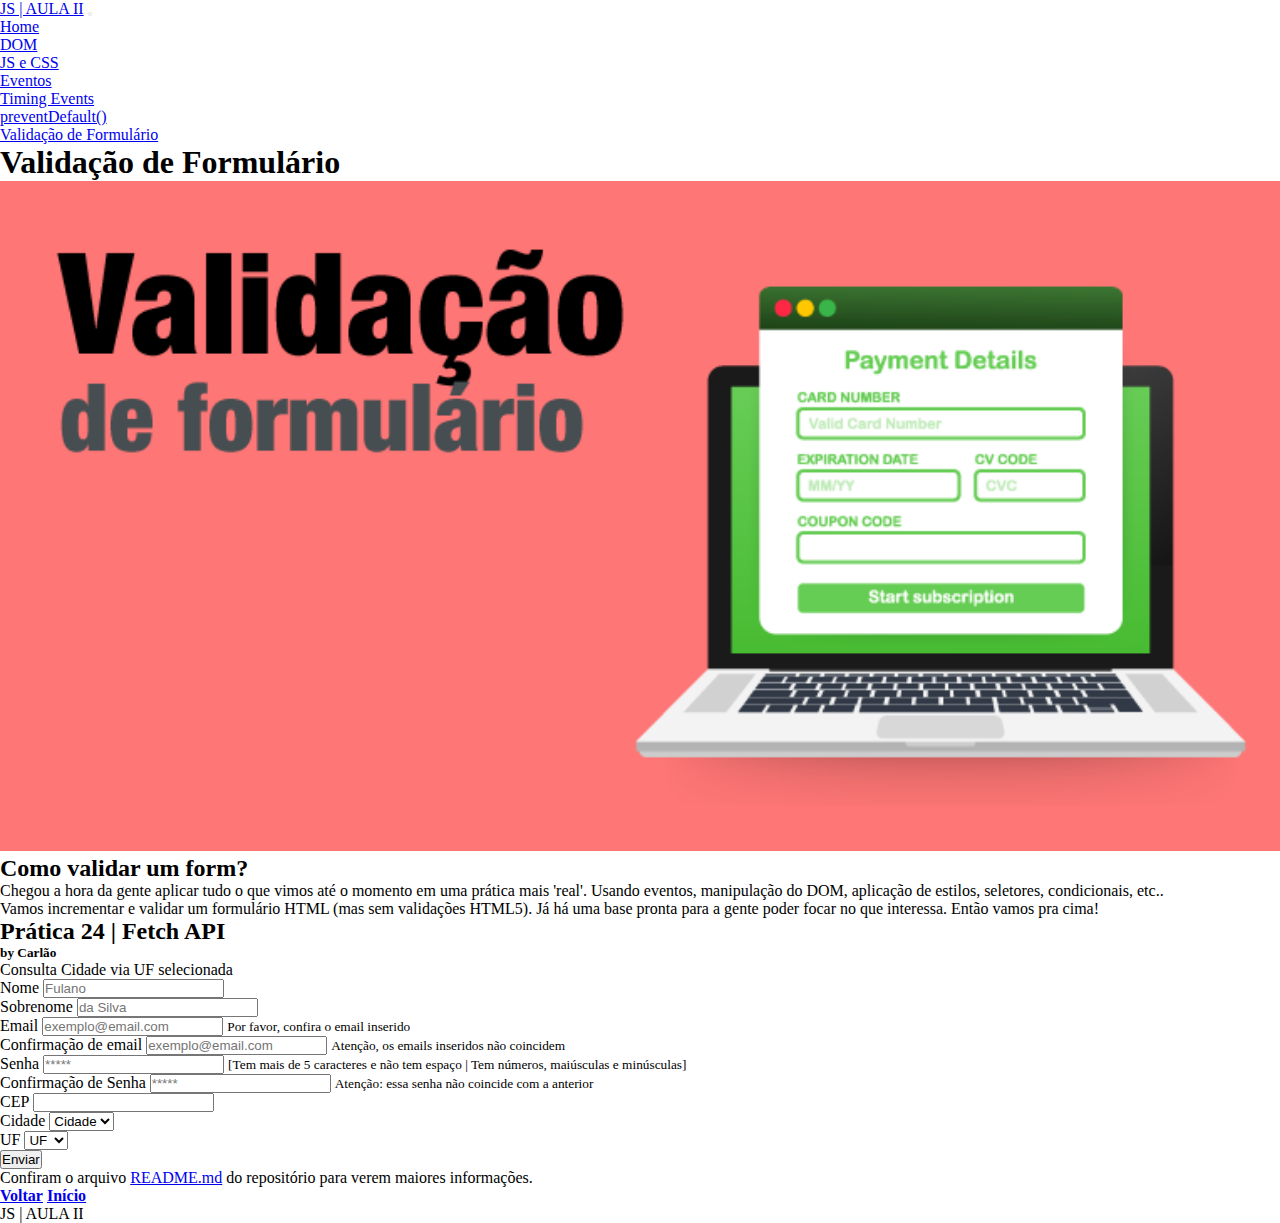
<file: extra.html>
<!DOCTYPE html>
<html lang="en">

<head>
    <meta charset="UTF-8">
    <meta name="viewport" content="width=device-width, initial-scale=1.0">
    <title>JS | Aula II</title>
    <link href="https://stackpath.bootstrapcdn.com/font-awesome/4.7.0/css/font-awesome.min.css" rel="stylesheet" integrity="sha384-wvfXpqpZZVQGK6TAh5PVlGOfQNHSoD2xbE+QkPxCAFlNEevoEH3Sl0sibVcOQVnN" crossorigin="anonymous">
    <link rel="stylesheet" href="https://pro.fontawesome.com/releases/v5.12.0/css/all.css" integrity="sha384-ekOryaXPbeCpWQNxMwSWVvQ0+1VrStoPJq54shlYhR8HzQgig1v5fas6YgOqLoKz" crossorigin="anonymous">
    <link rel="stylesheet" href="https://stackpath.bootstrapcdn.com/bootstrap/4.5.0/css/bootstrap.min.css" integrity="sha384-9aIt2nRpC12Uk9gS9baDl411NQApFmC26EwAOH8WgZl5MYYxFfc+NcPb1dKGj7Sk" crossorigin="anonymous">
    <link rel="stylesheet" href="./assets/css/style.css">
</head>

<body>
    <header>
        <nav class="navbar navbar-expand-lg navbar-dark bg-dark">
            <a class="navbar-brand" href="./index.html">JS | AULA II</a>
            <button class="navbar-toggler" type="button" data-toggle="collapse" data-target="#menuContent" aria-controls="menuContent" aria-expanded="false" aria-label="Toggle navigation">
                <span class="navbar-toggler-icon"></span>
            </button>
            <div class="collapse navbar-collapse" id="menuContent">
                <ul class="navbar-nav ml-auto">
                    <li class="nav-item">
                        <a class="nav-link" href="./index.html">Home</a>
                    </li>
                    <li class="nav-item">
                        <a class="nav-link" href="./dom.html">DOM</a>
                    </li>
                    <li class="nav-item">
                        <a class="nav-link" href="./js-e-css.html">JS e CSS</a>
                    </li>
                    <li class="nav-item">
                        <a class="nav-link" href="./eventos-js.html">Eventos</a>
                    </li>
                    <li class="nav-item">
                        <a class="nav-link" href="./timing-events.html">Timing Events</a>
                    </li>
                    <li class="nav-item">
                        <a class="nav-link" href="./prevent-default.html">preventDefault()</a>
                    </li>
                    <li class="nav-item">
                        <a class="nav-link" href="./validacao-de-formulario.html">Validação de Formulário</a>
                    </li>
                </ul>
            </div>
        </nav>
    </header>
<main class="container">
    <section class="row py-5">
        <header class="col-12 p-3 mx-auto mb-4 row">
            <h1 class="col-12 text-center mb-5">Validação de Formulário</h1>
            <img class="col-12 col-lg-6 mx-auto rounded" src="./assets/img/validacao-formulario.png" alt="Eventos de Tempo" width="100%" height="auto">
            <article class="col-12 col-lg-6 mx-auto">
                <h2 class="col-12 mb-3">Como validar um form?</h2>
                <p class="col-12">Chegou a hora da gente aplicar tudo o que vimos até o momento em uma prática mais 'real'. Usando eventos, manipulação do DOM, aplicação de estilos, seletores, condicionais, etc..</p>
                <p class="col-12">Vamos incrementar e validar um formulário HTML (mas sem validações HTML5). Já há uma base pronta para a gente poder focar no que interessa. Então vamos pra cima!</p>
            </article>
        </header>
        <article class="col-12 mx-auto my-4">
            <h2 class="col-12">Prática 24 | Fetch API</h2>
            <ul class="col-12 py-3">
                <li class="my-5">
                    <h5>by Carlão</h5>
                    <p class="mt-3">Consulta Cidade via UF selecionada</p>
                    <div class="bg-light p-5">
                        <form id="meuForm" method="post" action="">
                            <div class="form-row">
                                <div class="form-group col-md-6">
                                    <label for="nome">Nome</label>
                                    <input type="text" class="form-control" id="nome" name="nome" placeholder="Fulano">
                                </div>
                                <div class="form-group col-md-6">
                                    <label for="sobrenome">Sobrenome</label>
                                    <input type="text" class="form-control" id="sobrenome" name="sobrenome" placeholder="da Silva">
                                </div>
                            </div>
                            <div class="form-row">
                                <div class="form-group col-md-6">
                                    <label for="email">Email</label>
                                    <input type="text" class="form-control" id="email" name="email" placeholder="exemplo@email.com">
                                    <small id="emailError" class="d-none text-danger">Por favor, confira o email inserido</small>
                                </div>
                                <div class="form-group col-md-6">
                                    <label for="emailConfirm">Confirmação de email</label>
                                    <input type="text" class="form-control" id="emailConfirm" name="emailConfirm" placeholder="exemplo@email.com">
                                    <small id="emailConfirmError" class="d-none text-danger">Atenção, os emails inseridos não coincidem</small>
                                </div>
                            </div>
                            <div class="form-row">
                                <div class="form-group col-md-6">
                                    <label for="senha">Senha</label>
                                    <input type="text" class="form-control" id="senha" name="senha" placeholder="*****" aria-describedby="senhaHelp">
                                    <small id="passwordHelpInline" class="text-muted">
                                        [<span id="senha6chars">Tem mais de 5 caracteres e não tem espaço</span> |
                                        <span id="senhaAlphaNum">Tem números, maiúsculas e minúsculas</span>]
                                    </small>
                                </div>
                                <div class="form-group col-md-6">
                                    <label for="senhaConfirm">Confirmação de Senha</label>
                                    <input type="text" class="form-control" id="senhaConfirm" name="senhaConfirm" placeholder="*****" aria-describedby="senhaConfirmHelp">
                                    <small id="senhaConfirmError" class="d-none text-danger">
                                        <span>Atenção: essa senha não coincide com a anterior</span>
                                    </small>
                                </div>
                            </div>
                            <div class="form-row">
                                <div class="form-group col-md-3">
                                    <label for="cep">CEP</label>
                                    <input type="text" class="form-control" id="cep" name="cep">
                                </div>
                                <div class="form-group col-md-6">
                                    <label for="city">Cidade</label>
                                    <select id="city" name="city" class="form-control">
                                        <option disabled selected value="">Cidade</option>
                                    </select>
                                </div>
                                <div class="form-group col-md-3">
                                    <label for="uf">UF</label>
                                    <select id="uf" name="uf" class="form-control" onblur="getCities(this.value)">
                                        <option disabled selected value="">UF</option>
                                    </select>
                                </div>
                            </div>
                            <button type="submit" class="btn btn-primary" id="btnEnviar">Enviar</button>
                        </form>
                    </div>
                </li>
            </ul>
            <p class="mt-3">Confiram o arquivo <a href="https://github.com/Marcelo-Diament/tn01-js-aula-02/blob/master/README.md" target="_blank" rel="noopener noreferrer" title="Veja o arquivo readme.md">README.md</a> do repositório para verem maiores informações.</p>
        </article>
    </section>
    <footer class="col-12 row mb-3">
        <a href="./prevent-default.html" class="w-25 btn btn-dark d-inline-block mr-auto mt-4 mb-3" id="voltarBtn"><i class="fas fa-chevron-left"></i> <b class="ml-4">Voltar</b></a>
        <a href="./index.html" class="w-25 btn btn-dark d-inline-block ml-auto mt-4 mb-3" id="avancarBtn"><b>Início</b> <i class="fas fa-chevron-right"></i></a>
    </footer>
</main>
<script>
    console.log('carregou script')
    let ufs = ['AC', 'AL', 'AM', 'AP', 'BA', 'CE', 'DF', 'ES', 'GO', 'MA', 'MG', 'MS', 'MT', 'PA', 'PB', 'PE', 'PI', 'PR', 'RJ', 'RN', 'RO', 'RR', 'RS', 'SC', 'SE', 'SP', 'TO']
    let estados = document.querySelector('#uf')
    const popularUfs = () => {
        console.log('teste')
        for (let uf of ufs) {
            console.log(uf)
            estados.innerHTML += `<option value="${uf}">${uf}</option>`
        }
    }
    popularUfs()

    function getCities(valor) {
        const citySelect = document.querySelector("select[name=city]");
        const url = `https://servicodados.ibge.gov.br/api/v1/localidades/estados/${valor}/municipios`;
        citySelect.innerHTML = `
            <label for="city">Cidade</label>
            <select id="city" name="city" class="form-control">
                <option disabled selected value="">Cidade</option>
            </select>
        `
        fetch(url)
            .then(response => response.json())
            .then(cities => {
                for (city of cities) {
                    citySelect.innerHTML += `<option value="${city.nome}">${city.nome}</option>`;
                }
                citySelect.disabled = false

            })
    }
</script>
<footer class="container-fluid bg-dark">
    <div class="row">
        <p class="col-12 text-white text-center p-3">JS | AULA II</p>
    </div>
</footer>
<script src="https://code.jquery.com/jquery-3.5.1.slim.min.js" integrity="sha384-DfXdz2htPH0lsSSs5nCTpuj/zy4C+OGpamoFVy38MVBnE+IbbVYUew+OrCXaRkfj" crossorigin="anonymous"></script>
<script src="https://cdn.jsdelivr.net/npm/popper.js@1.16.0/dist/umd/popper.min.js" integrity="sha384-Q6E9RHvbIyZFJoft+2mJbHaEWldlvI9IOYy5n3zV9zzTtmI3UksdQRVvoxMfooAo" crossorigin="anonymous"></script>
<script src="https://stackpath.bootstrapcdn.com/bootstrap/4.5.0/js/bootstrap.min.js" integrity="sha384-OgVRvuATP1z7JjHLkuOU7Xw704+h835Lr+6QL9UvYjZE3Ipu6Tp75j7Bh/kR0JKI" crossorigin="anonymous"></script>
<script src="./assets/js/script.js"></script>
</body>

</html>
</file>
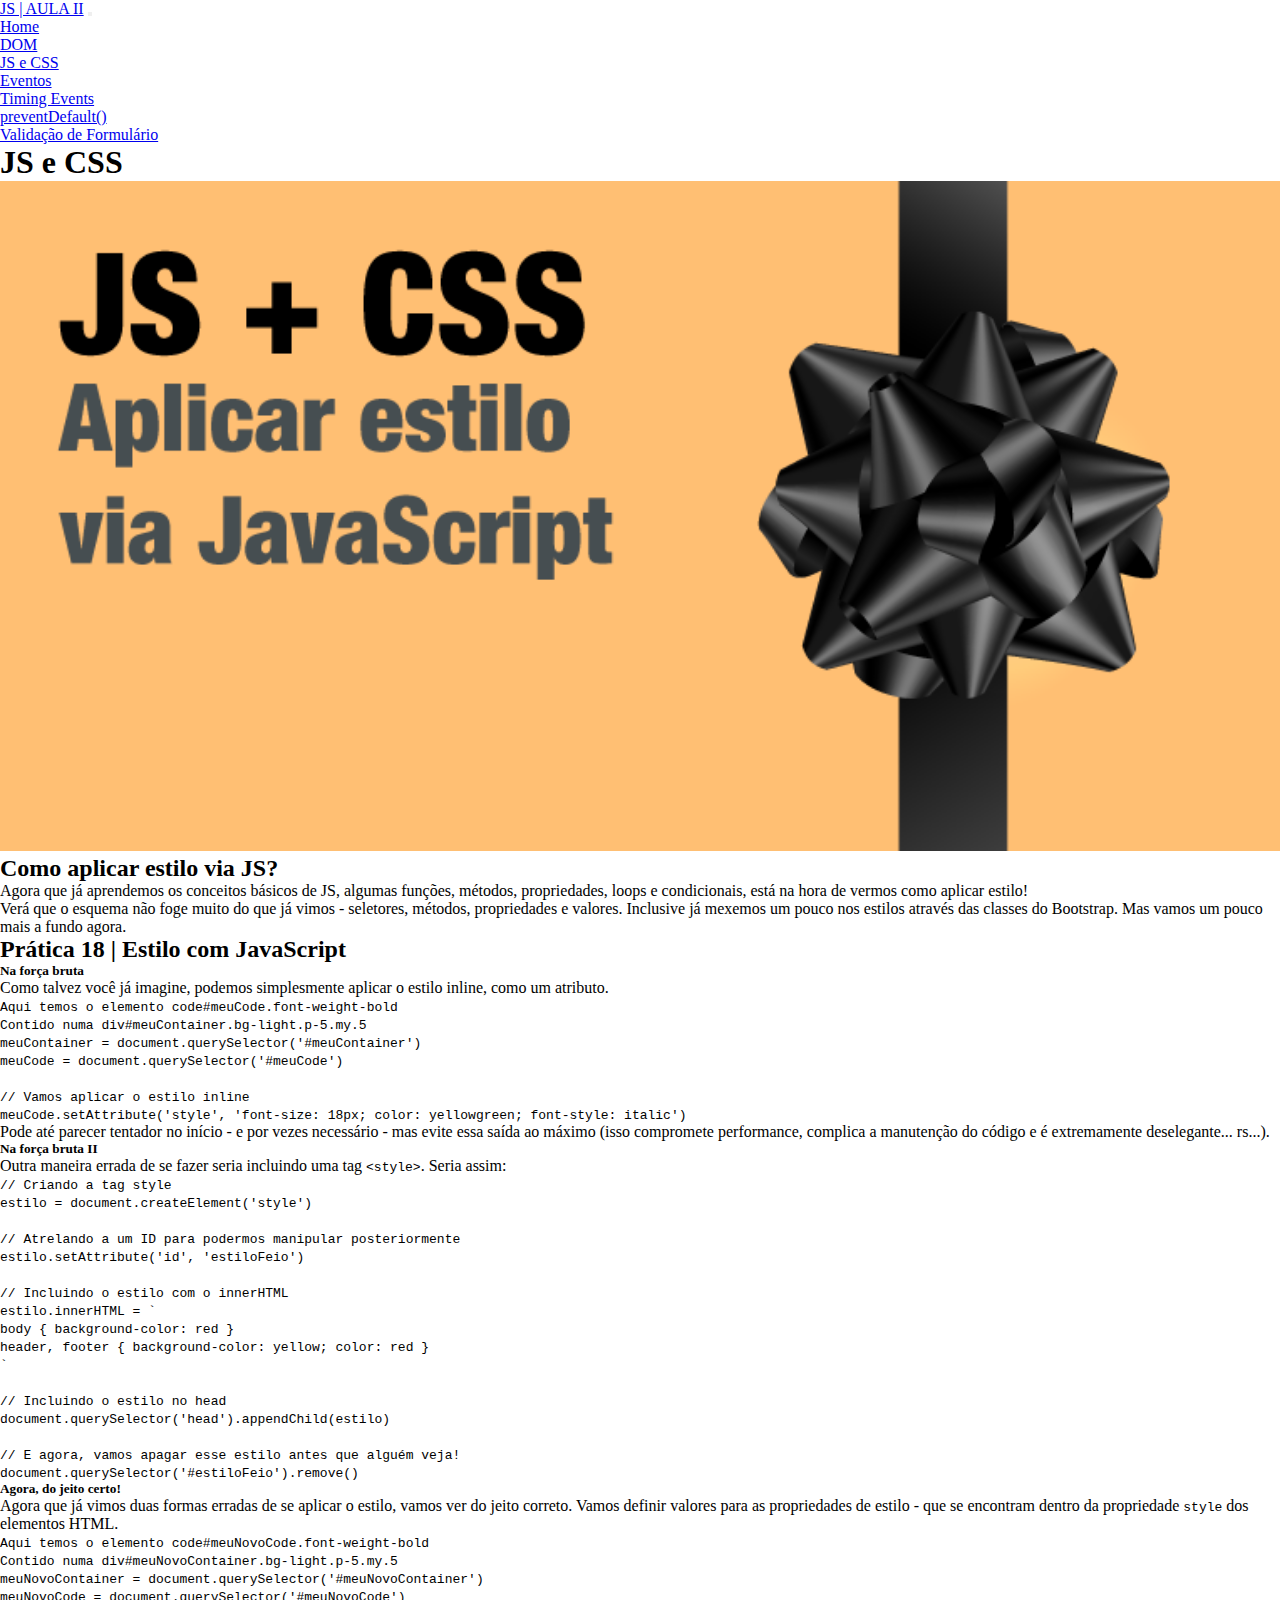
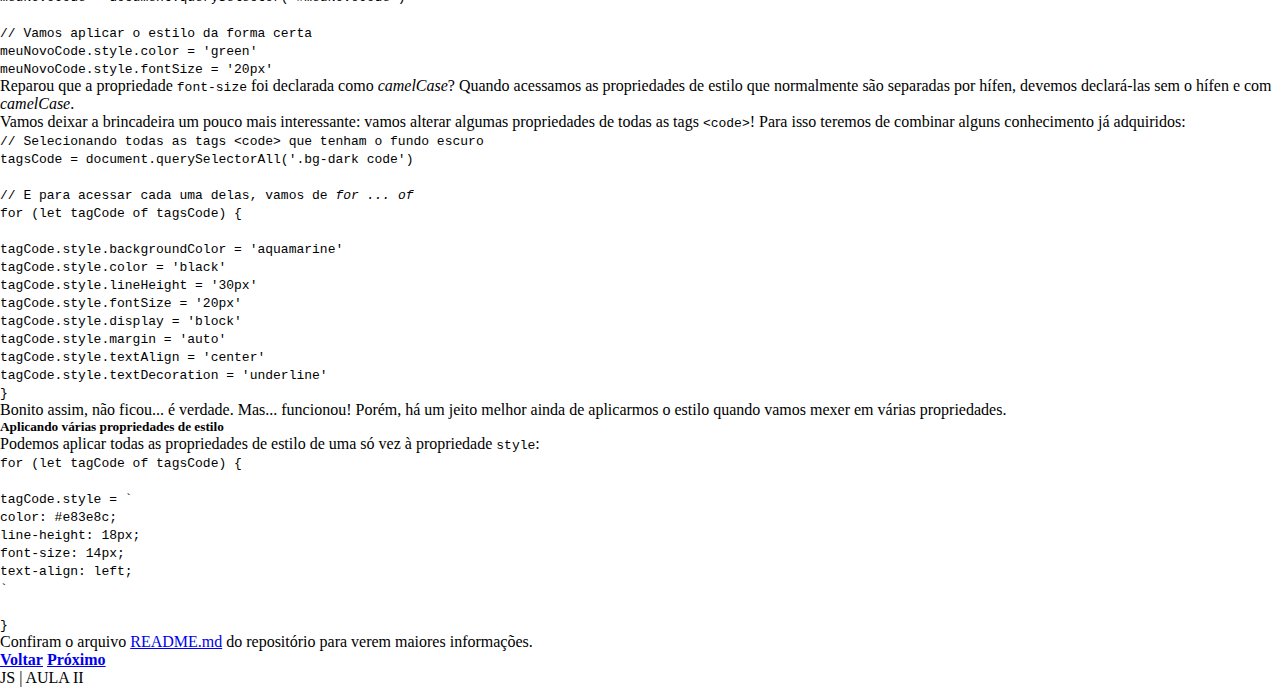
<file: js-e-css.html>
<!DOCTYPE html>
<html lang="en">

<head>
    <meta charset="UTF-8">
    <meta name="viewport" content="width=device-width, initial-scale=1.0">
    <title>JS | Aula II</title>
    <link href="https://stackpath.bootstrapcdn.com/font-awesome/4.7.0/css/font-awesome.min.css" rel="stylesheet" integrity="sha384-wvfXpqpZZVQGK6TAh5PVlGOfQNHSoD2xbE+QkPxCAFlNEevoEH3Sl0sibVcOQVnN" crossorigin="anonymous">
    <link rel="stylesheet" href="https://pro.fontawesome.com/releases/v5.12.0/css/all.css" integrity="sha384-ekOryaXPbeCpWQNxMwSWVvQ0+1VrStoPJq54shlYhR8HzQgig1v5fas6YgOqLoKz" crossorigin="anonymous">
    <link rel="stylesheet" href="https://stackpath.bootstrapcdn.com/bootstrap/4.5.0/css/bootstrap.min.css" integrity="sha384-9aIt2nRpC12Uk9gS9baDl411NQApFmC26EwAOH8WgZl5MYYxFfc+NcPb1dKGj7Sk" crossorigin="anonymous">
    <link rel="stylesheet" href="./assets/css/style.css">
</head>

<body>
    <header>
        <nav class="navbar navbar-expand-lg navbar-dark bg-dark">
            <a class="navbar-brand" href="./index.html">JS | AULA II</a>
            <button class="navbar-toggler" type="button" data-toggle="collapse" data-target="#menuContent" aria-controls="menuContent" aria-expanded="false" aria-label="Toggle navigation">
                <span class="navbar-toggler-icon"></span>
            </button>
            <div class="collapse navbar-collapse" id="menuContent">
                <ul class="navbar-nav ml-auto">
                    <li class="nav-item">
                        <a class="nav-link" href="./index.html">Home</a>
                    </li>
                    <li class="nav-item">
                        <a class="nav-link" href="./dom.html">DOM</a>
                    </li>
                    <li class="nav-item">
                        <a class="nav-link" href="./js-e-css.html">JS e CSS</a>
                    </li>
                    <li class="nav-item">
                        <a class="nav-link" href="./eventos-js.html">Eventos</a>
                    </li>
                    <li class="nav-item">
                        <a class="nav-link" href="./timing-events.html">Timing Events</a>
                    </li>
                    <li class="nav-item">
                        <a class="nav-link" href="./prevent-default.html">preventDefault()</a>
                    </li>
                    <li class="nav-item">
                        <a class="nav-link" href="./validacao-de-formulario.html">Validação de Formulário</a>
                    </li>
                </ul>
            </div>
        </nav>
    </header>
<main class="container">
    <section class="row py-5">
        <header class="col-12 p-3 mx-auto mb-4 row">
            <h1 class="col-12 text-center mb-5">JS e CSS</h1>
            <img class="col-12 col-lg-6 mx-auto rounded" src="./assets/img/js-e-css.png" alt="JS e CSS" width="100%" height="auto">
            <article class="col-12 col-lg-6 mx-auto">
                <h2 class="col-12 mb-3">Como aplicar estilo via JS?</h2>
                <p class="col-12">Agora que já aprendemos os conceitos básicos de JS, algumas funções, métodos, propriedades, loops e condicionais, está na hora de vermos como aplicar estilo!</p>
                <p class="col-12">Verá que o esquema não foge muito do que já vimos - seletores, métodos, propriedades e valores. Inclusive já mexemos um pouco nos estilos através das classes do Bootstrap. Mas vamos um pouco mais a fundo agora.</p>
            </article>
        </header>
        <article class="col-12 mx-auto my-4">
            <h2 class="col-12">Prática 18 | Estilo com JavaScript</h2>
            <ul class="col-12 py-3">
                <li class="my-5">
                    <h5>Na força bruta</h5>
                    <p class="mt-3">Como talvez você já imagine, podemos simplesmente aplicar o estilo inline, como um atributo.</p>
                    <div class="bg-light p-5 my-5" id="meuContainer">
                        <code class="font-weight-bold" id="meuCode">
                            Aqui temos o elemento code#meuCode.font-weight-bold<br />
                            Contido numa div#meuContainer.bg-light.p-5.my.5
                        </code>
                    </div>
                    <div class="bg-dark p-5">
                        <code class="font-weight-bold">
                            meuContainer = document.querySelector('#meuContainer')<br />
                            meuCode = document.querySelector('#meuCode')<br /><br />
                            // Vamos aplicar o estilo inline<br />
                            meuCode.setAttribute('style', 'font-size: 18px; color: yellowgreen; font-style: italic')
                        </code>
                    </div>
                    <p class="mt-3">Pode até parecer tentador no início - e por vezes necessário - mas evite essa saída ao máximo (isso compromete performance, complica a manutenção do código e é extremamente deselegante... rs...).</p>
                </li>
                <li class="my-5">
                    <h5>Na força bruta II</h5>
                    <p class="mt-3">Outra maneira errada de se fazer seria incluindo uma tag <code>&lt;style&gt;</code>. Seria assim:</p>
                    <div class="bg-dark p-5">
                        <code class="font-weight-bold">
                            // Criando a tag style<br />
                            estilo = document.createElement('style')<br /><br />
                            // Atrelando a um ID para podermos manipular posteriormente<br />
                            estilo.setAttribute('id', 'estiloFeio')<br /><br />
                            // Incluindo o estilo com o innerHTML<br />
                            estilo.innerHTML = `<br />
                                <span class="ml-3">body { background-color: red }</span><br />
                                <span class="ml-3">header, footer { background-color: yellow; color: red }</span><br />
                            `<br /><br />
                            // Incluindo o estilo no head<br />
                            document.querySelector('head').appendChild(estilo)<br /><br />
                            // E agora, vamos apagar esse estilo antes que alguém veja!<br />
                            document.querySelector('#estiloFeio').remove()
                        </code>
                    </div>
                </li>
                <li class="my-5">
                    <h5>Agora, do jeito certo!</h5>
                    <p class="mt-3">Agora que já vimos duas formas erradas de se aplicar o estilo, vamos ver do jeito correto. Vamos definir valores para as propriedades de estilo - que se encontram dentro da propriedade <code>style</code> dos elementos HTML.</p>
                    <div class="bg-light p-5 my-5" id="meuNovoContainer">
                        <code class="font-weight-bold" id="meuNovoCode">
                            Aqui temos o elemento code#meuNovoCode.font-weight-bold<br />
                            Contido numa div#meuNovoContainer.bg-light.p-5.my.5
                        </code>
                    </div>
                    <div class="bg-dark p-5">
                        <code class="font-weight-bold">
                            meuNovoContainer = document.querySelector('#meuNovoContainer')<br />
                            meuNovoCode = document.querySelector('#meuNovoCode')<br /><br />
                            // Vamos aplicar o estilo da forma certa<br />
                            meuNovoCode.style.color = 'green'<br />
                            meuNovoCode.style.fontSize = '20px'<br />
                        </code>
                    </div>
                    <p class="mt-3">Reparou que a propriedade <code>font-size</code> foi declarada como <i>camelCase</i>? Quando acessamos as propriedades de estilo que normalmente são separadas por hífen, devemos declará-las sem o hífen e com <i>camelCase</i>.</p>
                    <p class="mt-3">Vamos deixar a brincadeira um pouco mais interessante: vamos alterar algumas propriedades de todas as tags <code>&lt;code&gt;</code>! Para isso teremos de combinar alguns conhecimento já adquiridos:</p>
                    <div class="bg-dark p-5">
                        <code class="font-weight-bold">
                            // Selecionando todas as tags &lt;code&gt; que tenham o fundo escuro<br />
                            tagsCode = document.querySelectorAll('.bg-dark code')<br /><br />
                            // E para acessar cada uma delas, vamos de <i>for ... of</i><br />
                            for (let tagCode of tagsCode) {<br /><br />
                                <span class="ml-3">tagCode.style.backgroundColor = 'aquamarine'</span><br />
                                <span class="ml-3">tagCode.style.color = 'black'</span><br />
                                <span class="ml-3">tagCode.style.lineHeight = '30px'</span><br />
                                <span class="ml-3">tagCode.style.fontSize = '20px'</span><br />
                                <span class="ml-3">tagCode.style.display = 'block'</span><br />
                                <span class="ml-3">tagCode.style.margin = 'auto'</span><br />
                                <span class="ml-3">tagCode.style.textAlign = 'center'</span><br />
                                <span class="ml-3">tagCode.style.textDecoration = 'underline'</span><br />
                            }
                        </code>
                    </div>
                    <p class="mt-3">Bonito assim, não ficou... é verdade. Mas... funcionou! Porém, há um jeito melhor ainda de aplicarmos o estilo quando vamos mexer em várias propriedades.</p>
                </li>
                <li class="my-5">
                    <h5>Aplicando várias propriedades de estilo</h5>
                    <p class="mt-3">Podemos aplicar todas as propriedades de estilo de uma só vez à propriedade <code>style</code>:</p>
                    <div class="bg-dark p-5">
                        <code class="font-weight-bold">
                            for (let tagCode of tagsCode) {<br /><br />
                                <span class="ml-3">tagCode.style = `</span><br />
                                <span class="ml-5">color: #e83e8c;</span><br />
                                <span class="ml-5">line-height: 18px;</span><br />
                                <span class="ml-5">font-size: 14px;</span><br />
                                <span class="ml-5">text-align: left;</span><br />
                                <span class="ml-3">`</span><br /><br />
                            }
                        </code>
                    </div>
                </li>
            </ul>
            <p>Confiram o arquivo <a href="https://github.com/Marcelo-Diament/tn01-js-aula-02/blob/master/README.md" target="_blank" rel="noopener noreferrer" title="Veja o arquivo readme.md">README.md</a> do repositório para verem maiores informações.</p>
        </article>
    </section>
    <footer class="col-12 row mb-3">
        <a href="./dom.html" class="w-25 btn btn-dark d-inline-block mr-auto mt-4 mb-3" id="voltarBtn"><i class="fas fa-chevron-left"></i> <b class="ml-4">Voltar</b></a>
        <a href="./eventos-js.html" class="w-25 btn btn-dark d-inline-block ml-auto mt-4 mb-3" id="avancarBtn"><b>Próximo</b> <i class="fas fa-chevron-right"></i></a>
    </footer>
</main>
<footer class="container-fluid bg-dark">
    <div class="row">
        <p class="col-12 text-white text-center p-3">JS | AULA II</p>
    </div>
</footer>
<script src="https://code.jquery.com/jquery-3.5.1.slim.min.js" integrity="sha384-DfXdz2htPH0lsSSs5nCTpuj/zy4C+OGpamoFVy38MVBnE+IbbVYUew+OrCXaRkfj" crossorigin="anonymous"></script>
<script src="https://cdn.jsdelivr.net/npm/popper.js@1.16.0/dist/umd/popper.min.js" integrity="sha384-Q6E9RHvbIyZFJoft+2mJbHaEWldlvI9IOYy5n3zV9zzTtmI3UksdQRVvoxMfooAo" crossorigin="anonymous"></script>
<script src="https://stackpath.bootstrapcdn.com/bootstrap/4.5.0/js/bootstrap.min.js" integrity="sha384-OgVRvuATP1z7JjHLkuOU7Xw704+h835Lr+6QL9UvYjZE3Ipu6Tp75j7Bh/kR0JKI" crossorigin="anonymous"></script>
<script src="./assets/js/script.js"></script>
</body>

</html>
</file>
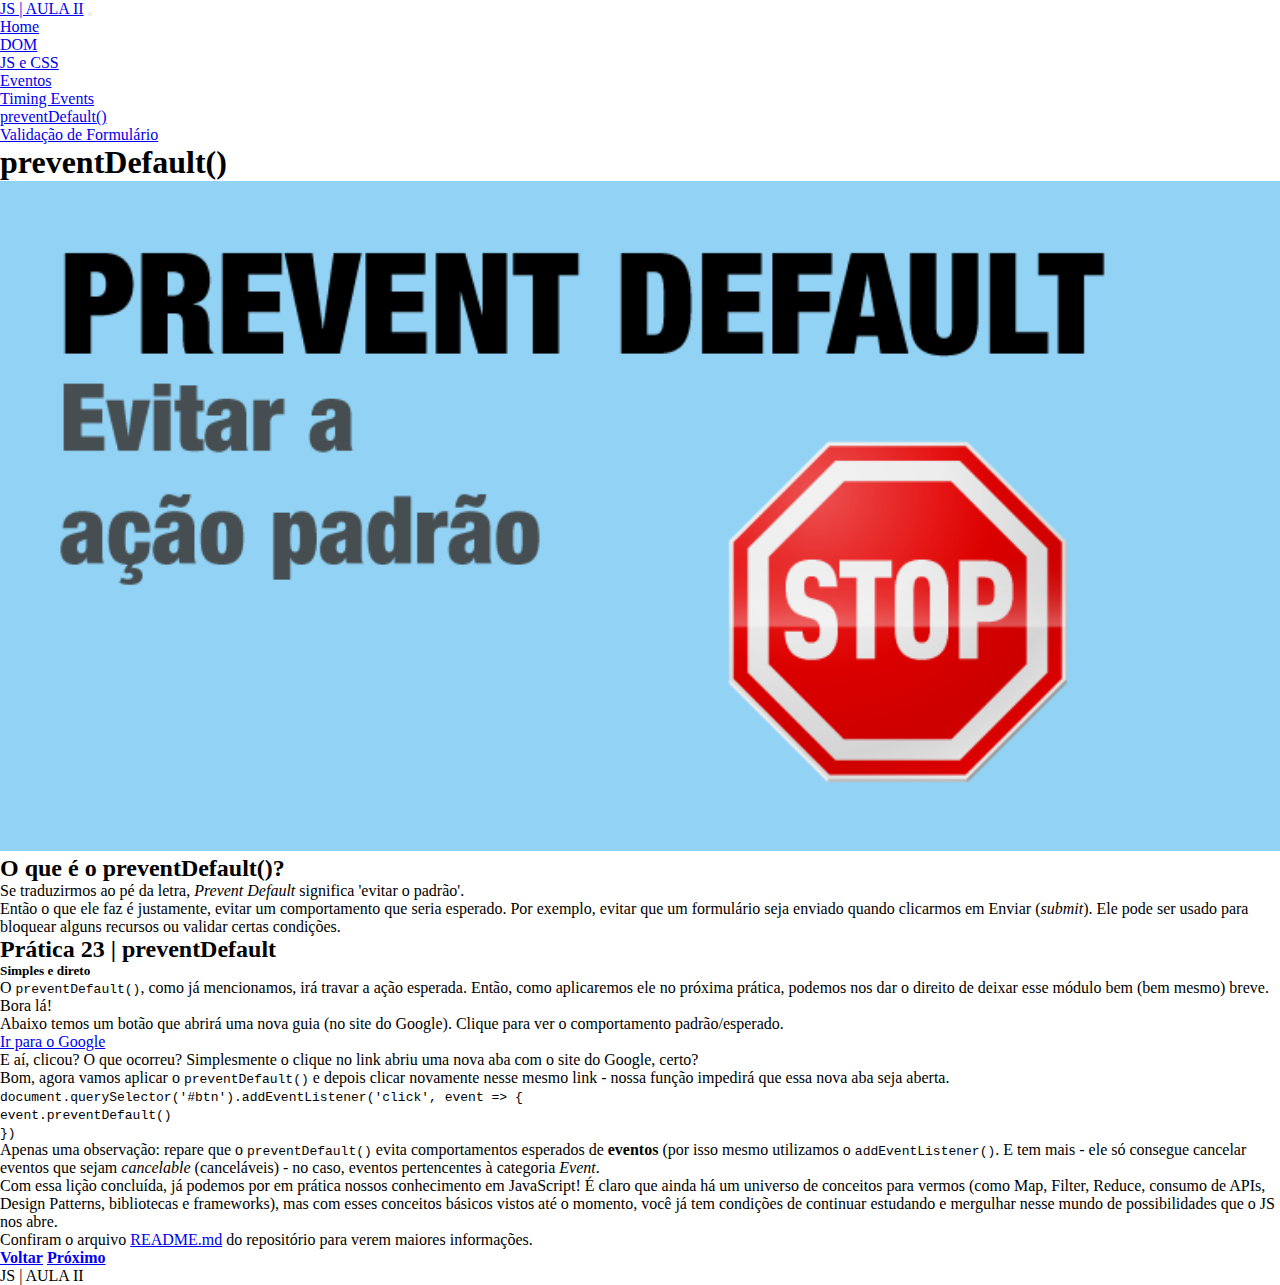
<file: prevent-default.html>
<!DOCTYPE html>
<html lang="en">

<head>
    <meta charset="UTF-8">
    <meta name="viewport" content="width=device-width, initial-scale=1.0">
    <title>JS | Aula II</title>
    <link href="https://stackpath.bootstrapcdn.com/font-awesome/4.7.0/css/font-awesome.min.css" rel="stylesheet" integrity="sha384-wvfXpqpZZVQGK6TAh5PVlGOfQNHSoD2xbE+QkPxCAFlNEevoEH3Sl0sibVcOQVnN" crossorigin="anonymous">
    <link rel="stylesheet" href="https://pro.fontawesome.com/releases/v5.12.0/css/all.css" integrity="sha384-ekOryaXPbeCpWQNxMwSWVvQ0+1VrStoPJq54shlYhR8HzQgig1v5fas6YgOqLoKz" crossorigin="anonymous">
    <link rel="stylesheet" href="https://stackpath.bootstrapcdn.com/bootstrap/4.5.0/css/bootstrap.min.css" integrity="sha384-9aIt2nRpC12Uk9gS9baDl411NQApFmC26EwAOH8WgZl5MYYxFfc+NcPb1dKGj7Sk" crossorigin="anonymous">
    <link rel="stylesheet" href="./assets/css/style.css">
</head>

<body>
    <header>
        <nav class="navbar navbar-expand-lg navbar-dark bg-dark">
            <a class="navbar-brand" href="./index.html">JS | AULA II</a>
            <button class="navbar-toggler" type="button" data-toggle="collapse" data-target="#menuContent" aria-controls="menuContent" aria-expanded="false" aria-label="Toggle navigation">
                <span class="navbar-toggler-icon"></span>
            </button>
            <div class="collapse navbar-collapse" id="menuContent">
                <ul class="navbar-nav ml-auto">
                    <li class="nav-item">
                        <a class="nav-link" href="./index.html">Home</a>
                    </li>
                    <li class="nav-item">
                        <a class="nav-link" href="./dom.html">DOM</a>
                    </li>
                    <li class="nav-item">
                        <a class="nav-link" href="./js-e-css.html">JS e CSS</a>
                    </li>
                    <li class="nav-item">
                        <a class="nav-link" href="./eventos-js.html">Eventos</a>
                    </li>
                    <li class="nav-item">
                        <a class="nav-link" href="./timing-events.html">Timing Events</a>
                    </li>
                    <li class="nav-item">
                        <a class="nav-link" href="./prevent-default.html">preventDefault()</a>
                    </li>
                    <li class="nav-item">
                        <a class="nav-link" href="./validacao-de-formulario.html">Validação de Formulário</a>
                    </li>
                </ul>
            </div>
        </nav>
    </header>
<main class="container">
    <section class="row py-5">
        <header class="col-12 p-3 mx-auto mb-4 row">
            <h1 class="col-12 text-center mb-5">preventDefault()</h1>
            <img class="col-12 col-lg-6 mx-auto rounded" src="./assets/img/prevent-default.png" alt="preventDefault()" width="100%" height="auto">
            <article class="col-12 col-lg-6 mx-auto">
                <h2 class="col-12 mb-3">O que é o preventDefault()?</h2>
                <p class="col-12">Se traduzirmos ao pé da letra, <i>Prevent Default</i> significa 'evitar o padrão'.</p>
                <p class="col-12">Então o que ele faz é justamente, evitar um comportamento que seria esperado. Por exemplo, evitar que um formulário seja enviado quando clicarmos em Enviar (<i>submit</i>). Ele pode ser usado para bloquear alguns recursos ou validar certas condições.</p>
            </article>
        </header>
        <article class="col-12 mx-auto my-4">
            <h2 class="col-12">Prática 23 | preventDefault</h2>
            <ul class="col-12 py-3">
                <li class="my-5">
                    <h5>Simples e direto</h5>
                    <p class="mt-3">O <code>preventDefault()</code>, como já mencionamos, irá travar a ação esperada. Então, como aplicaremos ele no próxima prática, podemos nos dar o direito de deixar esse módulo bem (bem mesmo) breve. Bora lá!</p>
                    <p class="mt-3">Abaixo temos um botão que abrirá uma nova guia (no site do Google). Clique para ver o comportamento padrão/esperado.</p>
                    <div class="bg-light p-5 mb-3">
                        <a href="https://google.com" target="_blank" rel="noopener noreferrer" class="btn btn-info d-block mx-auto" id="btn">Ir para o Google</a>
                    </div>
                    <p class="mt-3">E aí, clicou? O que ocorreu? Simplesmente o clique no link abriu uma nova aba com o site do Google, certo?</p>
                    <p class="mt-3">Bom, agora vamos aplicar o <code>preventDefault()</code> e depois clicar novamente nesse mesmo link - nossa função impedirá que essa nova aba seja aberta.</p>
                    <div class="bg-dark p-5">
                        <code class="font-weight-bold">
                            document.querySelector('#btn').addEventListener('click', event => {<br />
                                <span class="ml-3">event.preventDefault()</span><br />
                            })
                        </code>
                    </div>
                    <p class="mt-3">Apenas uma observação: repare que o <code>preventDefault()</code> evita comportamentos esperados de <b>eventos</b> (por isso mesmo utilizamos o <code>addEventListener()</code>. E tem mais - ele só consegue cancelar eventos que sejam <i>cancelable</i> (canceláveis) - no caso, eventos pertencentes à categoria <i>Event</i>.</p>
                    <p class="mt-3">Com essa lição concluída, já podemos por em prática nossos conhecimento em JavaScript! É claro que ainda há um universo de conceitos para vermos (como Map, Filter, Reduce, consumo de APIs, Design Patterns, bibliotecas e frameworks), mas com esses conceitos básicos vistos até o momento, você já tem condições de continuar estudando e mergulhar nesse mundo de possibilidades que o JS nos abre.</p>
                </li>
            </ul>
            <p class="mt-3">Confiram o arquivo <a href="https://github.com/Marcelo-Diament/tn01-js-aula-02/blob/master/README.md" target="_blank" rel="noopener noreferrer" title="Veja o arquivo readme.md">README.md</a> do repositório para verem maiores informações.</p>
        </article>
    </section>
    <footer class="col-12 row mb-3">
        <a href="./timing-events.html" class="w-25 btn btn-dark d-inline-block mr-auto mt-4 mb-3" id="voltarBtn"><i class="fas fa-chevron-left"></i> <b class="ml-4">Voltar</b></a>
        <a href="./validacao-de-formulario.html" class="w-25 btn btn-dark d-inline-block ml-auto mt-4 mb-3" id="avancarBtn"><b>Próximo</b> <i class="fas fa-chevron-right"></i></a>
    </footer>
</main>
<footer class="container-fluid bg-dark">
    <div class="row">
        <p class="col-12 text-white text-center p-3">JS | AULA II</p>
    </div>
</footer>
<script src="https://code.jquery.com/jquery-3.5.1.slim.min.js" integrity="sha384-DfXdz2htPH0lsSSs5nCTpuj/zy4C+OGpamoFVy38MVBnE+IbbVYUew+OrCXaRkfj" crossorigin="anonymous"></script>
<script src="https://cdn.jsdelivr.net/npm/popper.js@1.16.0/dist/umd/popper.min.js" integrity="sha384-Q6E9RHvbIyZFJoft+2mJbHaEWldlvI9IOYy5n3zV9zzTtmI3UksdQRVvoxMfooAo" crossorigin="anonymous"></script>
<script src="https://stackpath.bootstrapcdn.com/bootstrap/4.5.0/js/bootstrap.min.js" integrity="sha384-OgVRvuATP1z7JjHLkuOU7Xw704+h835Lr+6QL9UvYjZE3Ipu6Tp75j7Bh/kR0JKI" crossorigin="anonymous"></script>
<script src="./assets/js/script.js"></script>
</body>

</html>
</file>
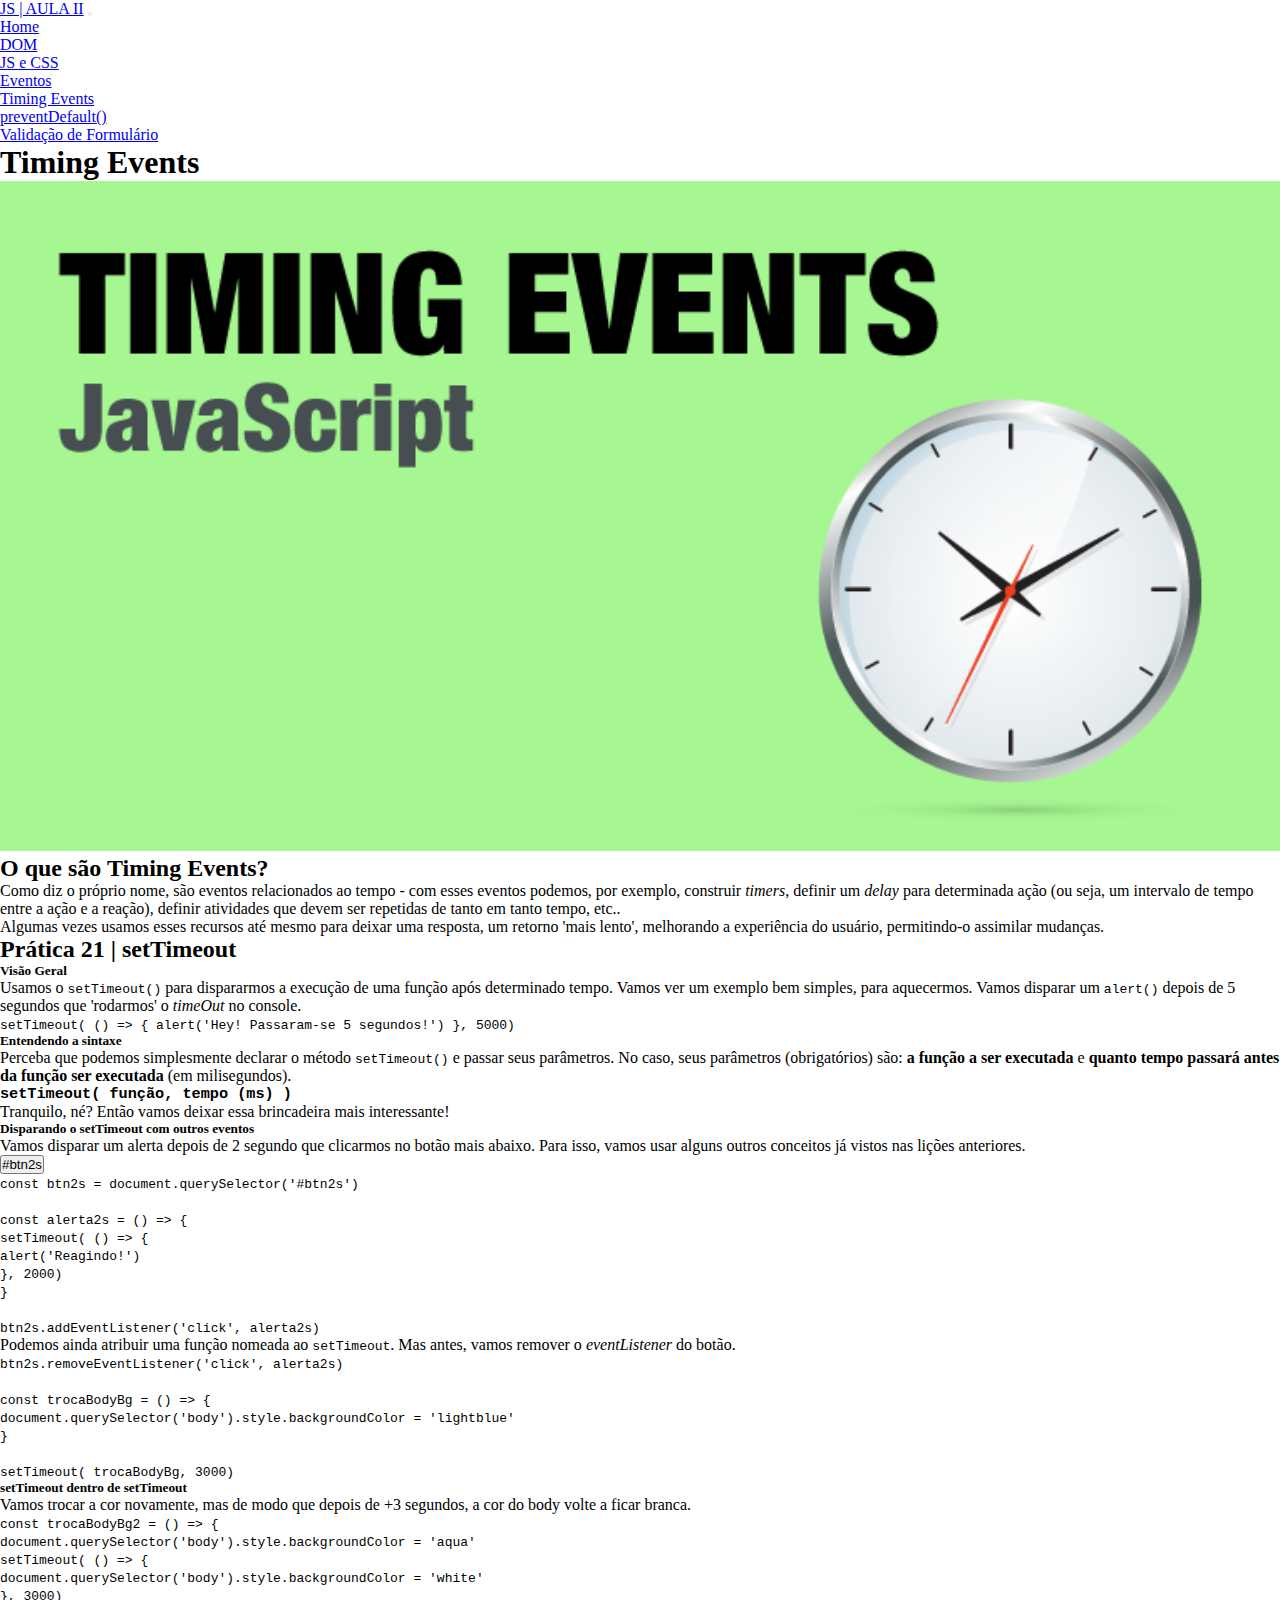
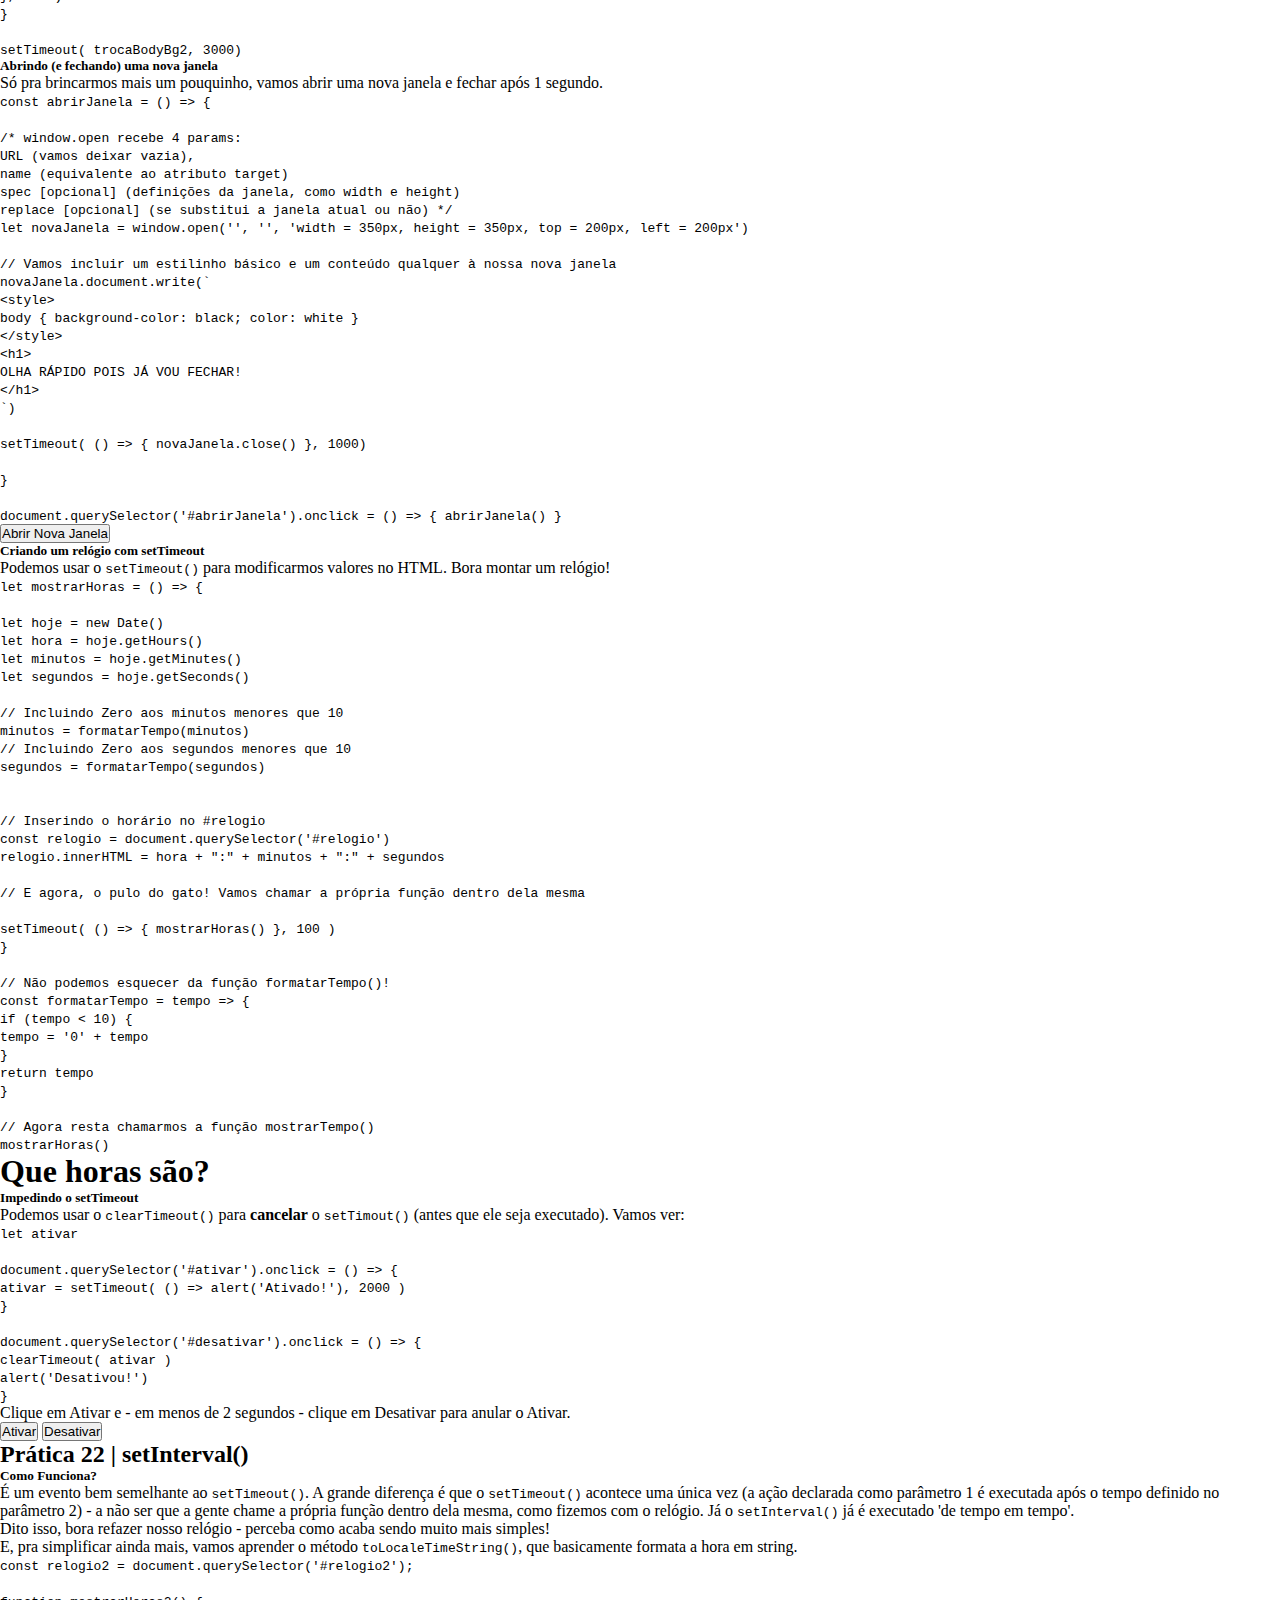
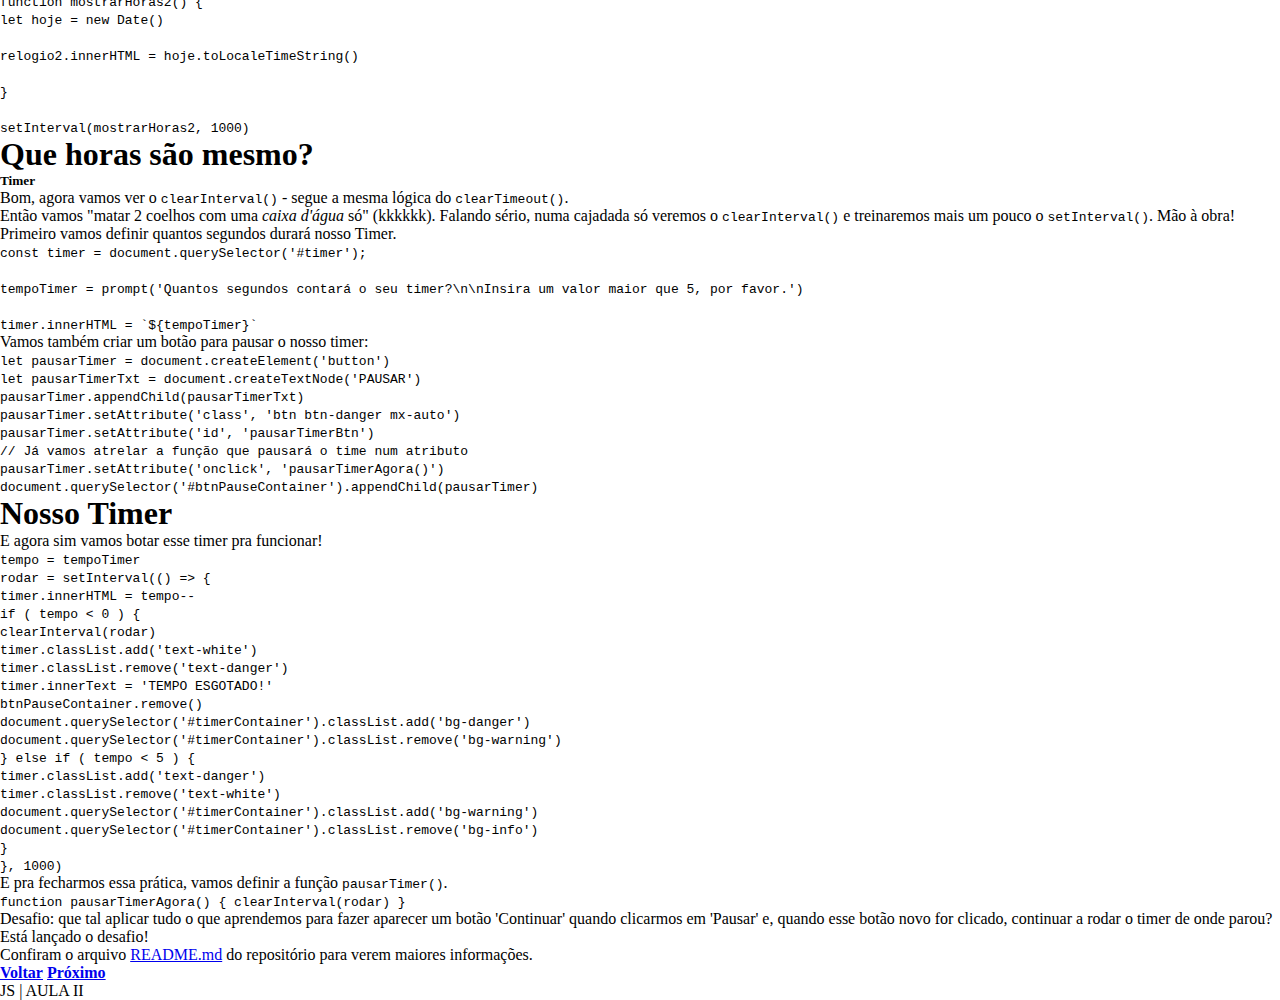
<file: timing-events.html>
<!DOCTYPE html>
<html lang="en">

<head>
    <meta charset="UTF-8">
    <meta name="viewport" content="width=device-width, initial-scale=1.0">
    <title>JS | Aula II</title>
    <link href="https://stackpath.bootstrapcdn.com/font-awesome/4.7.0/css/font-awesome.min.css" rel="stylesheet" integrity="sha384-wvfXpqpZZVQGK6TAh5PVlGOfQNHSoD2xbE+QkPxCAFlNEevoEH3Sl0sibVcOQVnN" crossorigin="anonymous">
    <link rel="stylesheet" href="https://pro.fontawesome.com/releases/v5.12.0/css/all.css" integrity="sha384-ekOryaXPbeCpWQNxMwSWVvQ0+1VrStoPJq54shlYhR8HzQgig1v5fas6YgOqLoKz" crossorigin="anonymous">
    <link rel="stylesheet" href="https://stackpath.bootstrapcdn.com/bootstrap/4.5.0/css/bootstrap.min.css" integrity="sha384-9aIt2nRpC12Uk9gS9baDl411NQApFmC26EwAOH8WgZl5MYYxFfc+NcPb1dKGj7Sk" crossorigin="anonymous">
    <link rel="stylesheet" href="./assets/css/style.css">
</head>

<body>
    <header>
        <nav class="navbar navbar-expand-lg navbar-dark bg-dark">
            <a class="navbar-brand" href="./index.html">JS | AULA II</a>
            <button class="navbar-toggler" type="button" data-toggle="collapse" data-target="#menuContent" aria-controls="menuContent" aria-expanded="false" aria-label="Toggle navigation">
                <span class="navbar-toggler-icon"></span>
            </button>
            <div class="collapse navbar-collapse" id="menuContent">
                <ul class="navbar-nav ml-auto">
                    <li class="nav-item">
                        <a class="nav-link" href="./index.html">Home</a>
                    </li>
                    <li class="nav-item">
                        <a class="nav-link" href="./dom.html">DOM</a>
                    </li>
                    <li class="nav-item">
                        <a class="nav-link" href="./js-e-css.html">JS e CSS</a>
                    </li>
                    <li class="nav-item">
                        <a class="nav-link" href="./eventos-js.html">Eventos</a>
                    </li>
                    <li class="nav-item">
                        <a class="nav-link" href="./timing-events.html">Timing Events</a>
                    </li>
                    <li class="nav-item">
                        <a class="nav-link" href="./prevent-default.html">preventDefault()</a>
                    </li>
                    <li class="nav-item">
                        <a class="nav-link" href="./validacao-de-formulario.html">Validação de Formulário</a>
                    </li>
                </ul>
            </div>
        </nav>
    </header>
<main class="container">
    <section class="row py-5">
        <header class="col-12 p-3 mx-auto mb-4 row">
            <h1 class="col-12 text-center mb-5">Timing Events</h1>
            <img class="col-12 col-lg-6 mx-auto rounded" src="./assets/img/eventos-de-tempo-js.png" alt="Eventos de Tempo" width="100%" height="auto">
            <article class="col-12 col-lg-6 mx-auto">
                <h2 class="col-12 mb-3">O que são Timing Events?</h2>
                <p class="col-12">Como diz o próprio nome, são eventos relacionados ao tempo - com esses eventos podemos, por exemplo, construir <i>timers</i>, definir um <i>delay</i> para determinada ação (ou seja, um intervalo de tempo entre a ação e a reação), definir atividades que devem ser repetidas de tanto em tanto tempo, etc..</p>
                <p class="col-12">Algumas vezes usamos esses recursos até mesmo para deixar uma resposta, um retorno 'mais lento', melhorando a experiência do usuário, permitindo-o assimilar mudanças.</p>
            </article>
        </header>
        <article class="col-12 mx-auto my-4">
            <h2 class="col-12">Prática 21 | setTimeout</h2>
            <ul class="col-12 py-3">
                <li class="my-5">
                    <h5>Visão Geral</h5>
                    <p class="mt-3">Usamos o <code>setTimeout()</code> para dispararmos a execução de uma função após determinado tempo. Vamos ver um exemplo bem simples, para aquecermos. Vamos disparar um <code>alert()</code> depois de 5 segundos que 'rodarmos' o <i>timeOut</i> no console.</p>
                    <div class="bg-dark p-5">
                        <code class="font-weight-bold">
                            setTimeout( () => { alert('Hey! Passaram-se 5 segundos!') }, 5000)
                        </code>
                    </div>
                </li>
                <li class="my-5">
                    <h5>Entendendo a sintaxe</h5>
                    <p class="mt-3">Perceba que podemos simplesmente declarar o método <code>setTimeout()</code> e passar seus parâmetros. No caso, seus parâmetros (obrigatórios) são: <b>a função a ser executada</b> e <b>quanto tempo passará antes da função ser executada</b> (em milisegundos).</p>
                    <div class="bg-light p-5 mb-3">
                        <code><h3>setTimeout( função, tempo (ms) )</h3></code>
                    </div>
                    <p class="mt-3">Tranquilo, né? Então vamos deixar essa brincadeira mais interessante!</p>
                </li>
                <li class="my-5">
                    <h5>Disparando o setTimeout com outros eventos</h5>
                    <p class="mt-3">Vamos disparar um alerta depois de 2 segundo que clicarmos no botão mais abaixo. Para isso, vamos usar alguns outros conceitos já vistos nas lições anteriores.</p>
                    <div class="bg-light p-5 mb-3">
                        <button class="btn btn-info d-block mx-auto" id="btn2s">#btn2s</button>
                    </div>
                    <div class="bg-dark p-5">
                        <code class="font-weight-bold">
                            const btn2s = document.querySelector('#btn2s')<br /><br />
                            const alerta2s = () => {<br />
                                <span class="ml-3">setTimeout( () => {</span><br />
                                    <span class="ml-5">alert('Reagindo!')</span><br />
                                <span class="ml-3">}, 2000)</span><br />
                            }<br /><br />
                            btn2s.addEventListener('click', alerta2s)
                        </code>
                    </div>
                    <p class="mt-3">Podemos ainda atribuir uma função nomeada ao <code>setTimeout</code>. Mas antes, vamos remover o <i>eventListener</i> do botão.</p>
                    <div class="bg-dark p-5">
                        <code class="font-weight-bold">
                            btn2s.removeEventListener('click', alerta2s)<br /><br />
                            const trocaBodyBg = () => {<br />
                                <span class="ml-3">document.querySelector('body').style.backgroundColor = 'lightblue'</span><br />
                            }<br /><br />
                            setTimeout( trocaBodyBg, 3000)
                        </code>
                    </div>
                </li>
                <li class="my-5">
                    <h5>setTimeout dentro de setTimeout</h5>
                    <p class="mt-3">Vamos trocar a cor novamente, mas de modo que depois de +3 segundos, a cor do body volte a ficar branca.</p>
                    <div class="bg-dark p-5">
                        <code class="font-weight-bold">
                            const trocaBodyBg2 = () => {<br />
                                <span class="ml-3">document.querySelector('body').style.backgroundColor = 'aqua'</span><br />
                                <span class="ml-3">setTimeout( () => {</span><br />
                                    <span class="ml-5">document.querySelector('body').style.backgroundColor = 'white'</span><br />
                                <span class="ml-3">}, 3000)</span><br />
                            }<br /><br />
                            setTimeout( trocaBodyBg2, 3000)
                        </code>
                    </div>
                </li>
                <li class="my-5">
                    <h5>Abrindo (e fechando) uma nova janela</h5>
                    <p class="mt-3">Só pra brincarmos mais um pouquinho, vamos abrir uma nova janela e fechar após 1 segundo.</p>
                    <div class="bg-dark p-5">
                        <code class="font-weight-bold">
                            const abrirJanela = () => {<br /><br />
                                <span class="ml-2">/* window.open recebe 4 params:</span><br />
                                <span class="ml-2">URL (vamos deixar vazia),</span><br />
                                <span class="ml-2">name (equivalente ao atributo target)</span><br />
                                <span class="ml-2">spec [opcional] (definições da janela, como width e height)</span><br />
                                <span class="ml-2">replace [opcional] (se substitui a janela atual ou não) */</span><br />
                                <span class="ml-2">let novaJanela = window.open('', '', 'width = 350px, height = 350px, top = 200px, left = 200px')</span><br /><br />
                                <span class="ml-2">// Vamos incluir um estilinho básico e um conteúdo qualquer à nossa nova janela</span><br />
                                <span class="ml-2">novaJanela.document.write(`</span><br />
                                    <span class="ml-3">&lt;style&gt;</span><br />
                                        <span class="ml-5">body { background-color: black; color: white }</span><br />
                                    <span class="ml-3">&lt;/style&gt;</span><br />
                                    <span class="ml-3">&lt;h1&gt;</span><br />
                                        <span class="ml-5">OLHA RÁPIDO POIS JÁ VOU FECHAR!</span><br />
                                    <span class="ml-3">&lt;/h1&gt;</span><br />
                                <span class="ml-2">`)</span><br /><br />
                                <span class="ml-2">setTimeout( () => { novaJanela.close() }, 1000)</span><br /><br />
                            }<br /><br />
                            document.querySelector('#abrirJanela').onclick = () => { abrirJanela() }
                        </code>
                    </div>
                    <div class="bg-light p-5 my-3">
                        <button class="btn btn-info d-block mx-auto" id="abrirJanela">Abrir Nova Janela</button>
                    </div>
                </li>
                <li class="my-5">
                    <h5>Criando um relógio com setTimeout</h5>
                    <p class="mt-3">Podemos usar o <code>setTimeout()</code> para modificarmos valores no HTML. Bora montar um relógio!</p>
                    <div class="bg-dark p-5">
                        <code class="font-weight-bold">
                            let mostrarHoras = () => {<br /><br />
                                <span class="ml-3">let hoje = new Date()</span><br />
                                <span class="ml-3">let hora = hoje.getHours()</span><br />
                                <span class="ml-3">let minutos = hoje.getMinutes()</span><br />
                                <span class="ml-3">let segundos = hoje.getSeconds()</span><br /><br />
                                <span class="ml-3">// Incluindo Zero aos minutos menores que 10</span><br />
                                <span class="ml-3">minutos = formatarTempo(minutos)</span><br />
                                <span class="ml-3">// Incluindo Zero aos segundos menores que 10</span><br />
                                <span class="ml-3">segundos = formatarTempo(segundos)</span><br /><br /><br />
                                <span class="ml-3">// Inserindo o horário no #relogio</span><br />
                                <span class="ml-3">const relogio = document.querySelector('#relogio')</span><br />
                                <span class="ml-3">relogio.innerHTML = hora + ":" + minutos + ":" + segundos</span><br /><br />
                                <span class="ml-3">// E agora, o pulo do gato! Vamos chamar a própria função dentro dela mesma</span><br /><br />
                                <span class="ml-3">setTimeout( () => { mostrarHoras() }, 100 )</span><br />
                            }<br /><br />
                            // Não podemos esquecer da função formatarTempo()!<br />
                            const formatarTempo = tempo => {<br />
                                <span class="ml-3">if (tempo < 10) {</span><br />
                                    <span class="ml-5">tempo = '0' + tempo</span><br />
                                <span class="ml-3">}</span><br />
                                <span class="ml-3">return tempo</span><br />
                            }<br /><br />
                            // Agora resta chamarmos a função mostrarTempo()<br />
                            mostrarHoras()
                        </code>
                    </div>
                    <div class="bg-info p-5 my-3 rounded">
                        <h1 class="d-block text-center text-white" id="relogio">Que horas são?</h1>
                    </div>
                </li>
                <li class="my-5">
                    <h5>Impedindo o setTimeout</h5>
                    <p class="mt-3">Podemos usar o <code>clearTimeout()</code> para <b>cancelar</b> o <code>setTimout()</code> (antes que ele seja executado). Vamos ver:</p>
                    <div class="bg-dark p-5">
                        <code class="font-weight-bold">
                            let ativar<br /><br />
                            document.querySelector('#ativar').onclick = () => {<br />
                                <span class="ml-3">ativar = setTimeout( () => alert('Ativado!'), 2000 )</span><br />
                            }<br /><br />
                            document.querySelector('#desativar').onclick = () => {<br />
                                <span class="ml-3">clearTimeout( ativar )</span><br />
                                <span class="ml-3">alert('Desativou!')</span><br />
                            }
                        </code>
                    </div>
                    <div class="bg-light p-5 my-3 mx-0 row">
                        <p class="col-12 text-center font-weight-bold">Clique em <span class="text-primary">Ativar</span> e - em menos de 2 segundos - clique em <span class="text-danger">Desativar</span> para anular o Ativar.</p>
                        <div class="d-block col-auto mx-auto my-3">
                            <button class="btn btn-primary mx-3" id="ativar">Ativar</button>
                            <button class="btn btn-danger mx-3" id="desativar">Desativar</button>
                        </div>
                    </div>
                </li>
            </ul>
        </article>
        <article class="col-12 mx-auto my-4">
            <h2 class="col-12">Prática 22 | setInterval()</h2>
            <ul class="col-12 py-3">
                <li class="my-5">
                    <h5>Como Funciona?</h5>
                    <p class="mt-3">É um evento bem semelhante ao <code>setTimeout()</code>. A grande diferença é que o <code>setTimeout()</code> acontece uma única vez (a ação declarada como parâmetro 1 é executada após o tempo definido no parâmetro 2) - a não ser que a gente chame a própria função dentro dela mesma, como fizemos com o relógio. Já o <code>setInterval()</code> já é executado 'de tempo em tempo'.</p>
                    <p class="mt-3">Dito isso, bora refazer nosso relógio - perceba como acaba sendo muito mais simples!</p>
                    <p class="mt-3">E, pra simplificar ainda mais, vamos aprender o método <code>toLocaleTimeString()</code>, que basicamente formata a hora em string.</p>
                    <div class="bg-dark p-5">
                        <code class="font-weight-bold">
                            const relogio2 = document.querySelector('#relogio2');<br /><br />
                            function mostrarHoras2() {<br />
                                <span class="ml-3">let hoje = new Date()</span><br /><br />
                                <span class="ml-3">relogio2.innerHTML = hoje.toLocaleTimeString()</span><br /><br />
                            }<br /><br />
                            setInterval(mostrarHoras2, 1000)
                        </code>
                    </div>
                    <div class="bg-info p-5 my-3 rounded">
                        <h1 class="d-block text-center text-white" id="relogio2">Que horas são mesmo?</h1>
                    </div>
                </li>
                <li class="my-5">
                    <h5>Timer</h5>
                    <p class="mt-3">Bom, agora vamos ver o <code>clearInterval()</code> - segue a mesma lógica do <code>clearTimeout()</code>.</p>
                    <p class="mt-3">Então vamos "matar 2 coelhos com uma <i>caixa d'água</i> só" (kkkkkk). Falando sério, numa cajadada só veremos o <code>clearInterval()</code> e treinaremos mais um pouco o <code>setInterval()</code>. Mão à obra!</p>
                    <p class="mt-3">Primeiro vamos definir quantos segundos durará nosso Timer.</p>
                    <div class="bg-dark p-5">
                        <code class="font-weight-bold">
                            const timer = document.querySelector('#timer');<br /><br />
                            tempoTimer = prompt('Quantos segundos contará o seu timer?\n\nInsira um valor maior que 5, por favor.')<br /><br />
                            timer.innerHTML = `${tempoTimer}`
                        </code>
                    </div>
                    <p class="mt-3">Vamos também criar um botão para pausar o nosso timer:</p>
                    <div class="bg-dark p-5">
                        <code class="font-weight-bold">
                            let pausarTimer = document.createElement('button')<br />
                            let pausarTimerTxt = document.createTextNode('PAUSAR')<br />
                            pausarTimer.appendChild(pausarTimerTxt)<br />
                            pausarTimer.setAttribute('class', 'btn btn-danger mx-auto')<br />
                            pausarTimer.setAttribute('id', 'pausarTimerBtn')<br />
                            // Já vamos atrelar a função que pausará o time num atributo<br />
                            pausarTimer.setAttribute('onclick', 'pausarTimerAgora()')<br />
                            document.querySelector('#btnPauseContainer').appendChild(pausarTimer)
                        </code>
                    </div>
                    <div class="bg-info p-5 mx-0 my-3 rounded row" id="timerContainer">
                        <h1 class="d-block text-center text-white col-12" id="timer">Nosso Timer</h1>
                        <div class="d-block col-auto mx-auto my-3 col-auto" id="btnPauseContainer">
                        </div>
                    </div>
                    <p class="mt-3">E agora sim vamos botar esse timer pra funcionar!</p>
                    <div class="bg-dark p-5">
                        <code class="font-weight-bold">
                            tempo = tempoTimer<br />
                            rodar = setInterval(() => {<br />
                                <span class="ml-3">timer.innerHTML = tempo--</span><br />
                                <span class="ml-3">if ( tempo < 0 ) {</span><br />
                                    <span class="ml-5">clearInterval(rodar)</span><br />
                                    <span class="ml-5">timer.classList.add('text-white')</span><br />
                                    <span class="ml-5">timer.classList.remove('text-danger')</span><br />
                                    <span class="ml-5">timer.innerText = 'TEMPO ESGOTADO!'</span><br />
                                    <span class="ml-5">btnPauseContainer.remove()</span><br />
                                    <span class="ml-5">document.querySelector('#timerContainer').classList.add('bg-danger')</span><br />
                                    <span class="ml-5">document.querySelector('#timerContainer').classList.remove('bg-warning')</span><br />
                                <span class="ml-3">} else if ( tempo < 5 ) {</span><br />
                                    <span class="ml-5">timer.classList.add('text-danger')</span><br />
                                    <span class="ml-5">timer.classList.remove('text-white')</span><br />
                                    <span class="ml-5">document.querySelector('#timerContainer').classList.add('bg-warning')</span><br />
                                    <span class="ml-5">document.querySelector('#timerContainer').classList.remove('bg-info')</span><br />
                                <span class="ml-3">}</span><br />
                            }, 1000)<br />
                        </code>
                    </div>
                    <p class="mt-3">E pra fecharmos essa prática, vamos definir a função <code>pausarTimer()</code>.</p>
                    <div class="bg-dark p-5">
                        <code class="font-weight-bold">
                            function pausarTimerAgora() { clearInterval(rodar) }
                        </code>
                    </div>
                    <p class="mt-3">Desafio: que tal aplicar tudo o que aprendemos para fazer aparecer um botão 'Continuar' quando clicarmos em 'Pausar' e, quando esse botão novo for clicado, continuar a rodar o timer de onde parou? Está lançado o desafio!</p>
                </li>
            </ul>
            <p class="mt-3">Confiram o arquivo <a href="https://github.com/Marcelo-Diament/tn01-js-aula-02/blob/master/README.md" target="_blank" rel="noopener noreferrer" title="Veja o arquivo readme.md">README.md</a> do repositório para verem maiores informações.</p>
        </article>
    </section>
    <footer class="col-12 row mb-3">
        <a href="./eventos-js.html" class="w-25 btn btn-dark d-inline-block mr-auto mt-4 mb-3" id="voltarBtn"><i class="fas fa-chevron-left"></i> <b class="ml-4">Voltar</b></a>
        <a href="./prevent-default.html" class="w-25 btn btn-dark d-inline-block ml-auto mt-4 mb-3" id="avancarBtn"><b>Próximo</b> <i class="fas fa-chevron-right"></i></a>
    </footer>
</main>
<footer class="container-fluid bg-dark">
    <div class="row">
        <p class="col-12 text-white text-center p-3">JS | AULA II</p>
    </div>
</footer>
<script src="https://code.jquery.com/jquery-3.5.1.slim.min.js" integrity="sha384-DfXdz2htPH0lsSSs5nCTpuj/zy4C+OGpamoFVy38MVBnE+IbbVYUew+OrCXaRkfj" crossorigin="anonymous"></script>
<script src="https://cdn.jsdelivr.net/npm/popper.js@1.16.0/dist/umd/popper.min.js" integrity="sha384-Q6E9RHvbIyZFJoft+2mJbHaEWldlvI9IOYy5n3zV9zzTtmI3UksdQRVvoxMfooAo" crossorigin="anonymous"></script>
<script src="https://stackpath.bootstrapcdn.com/bootstrap/4.5.0/js/bootstrap.min.js" integrity="sha384-OgVRvuATP1z7JjHLkuOU7Xw704+h835Lr+6QL9UvYjZE3Ipu6Tp75j7Bh/kR0JKI" crossorigin="anonymous"></script>
<script src="./assets/js/script.js"></script>
</body>

</html>
</file>
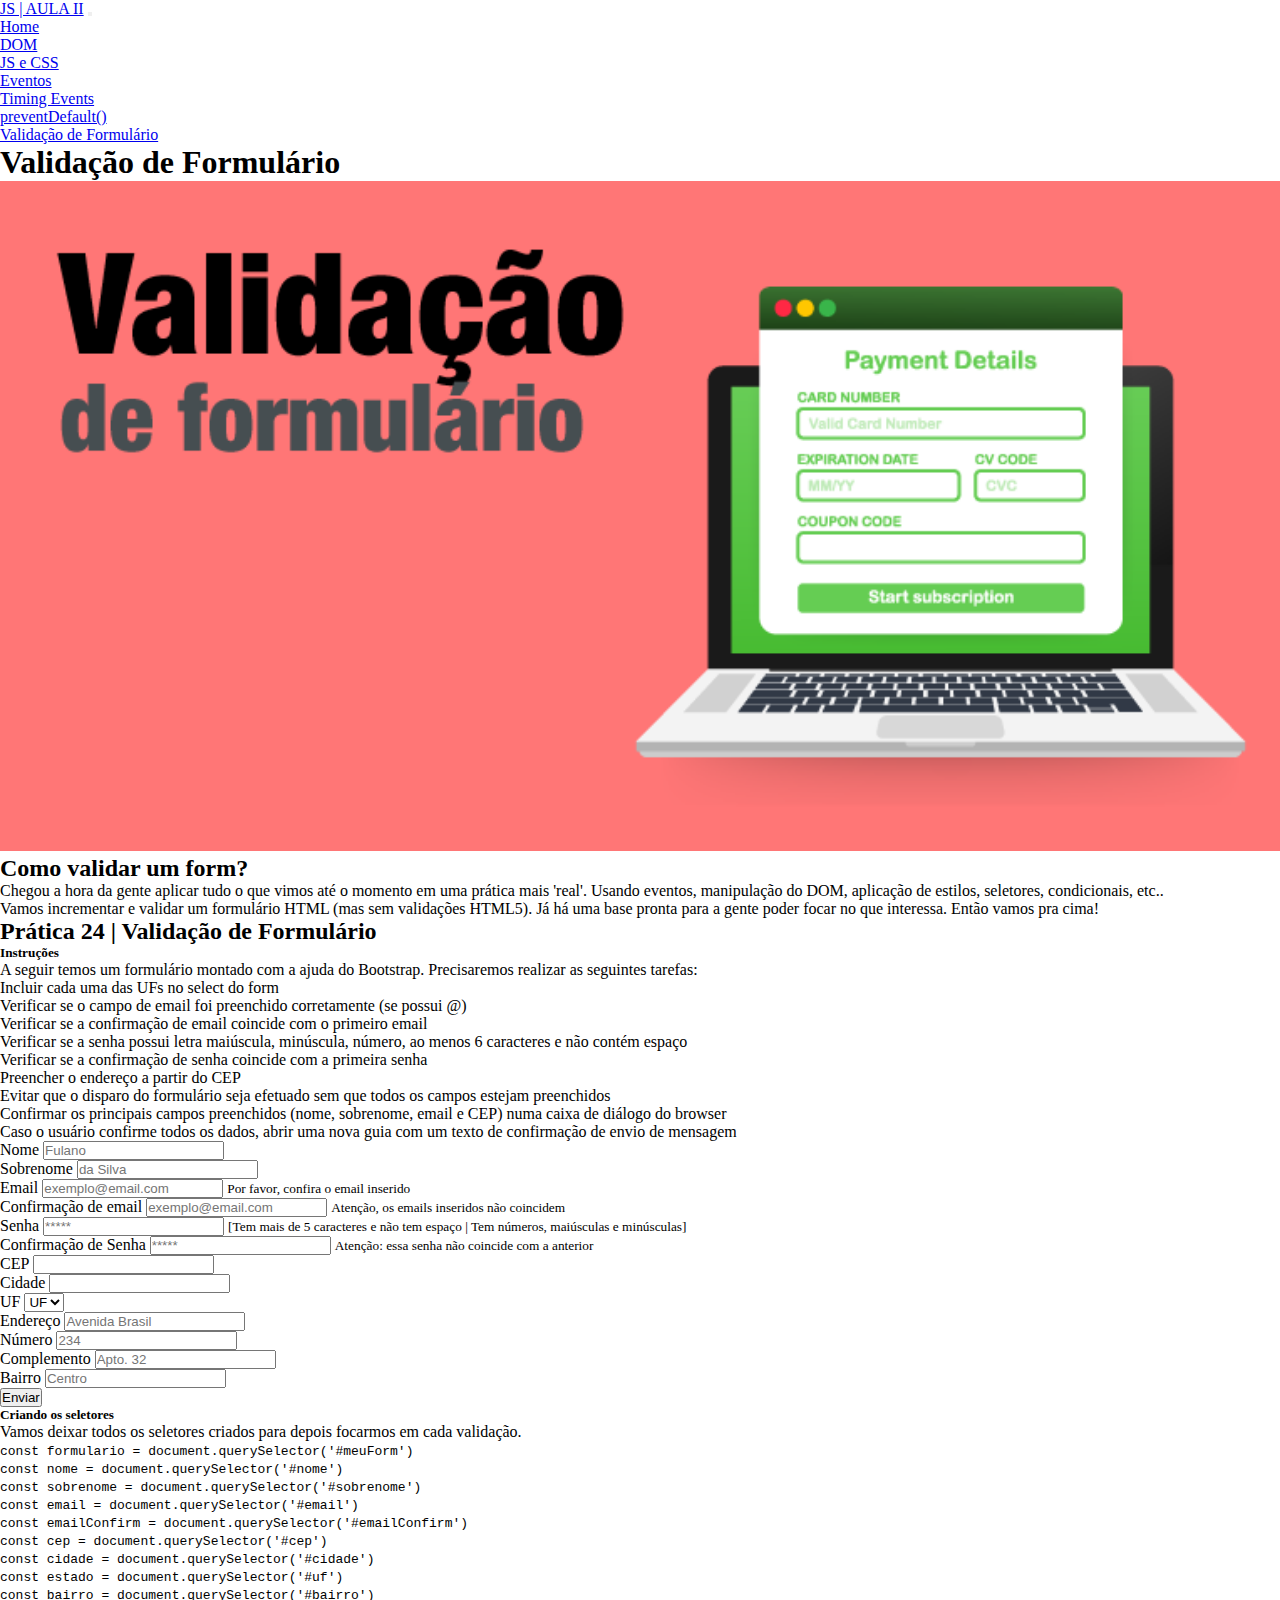
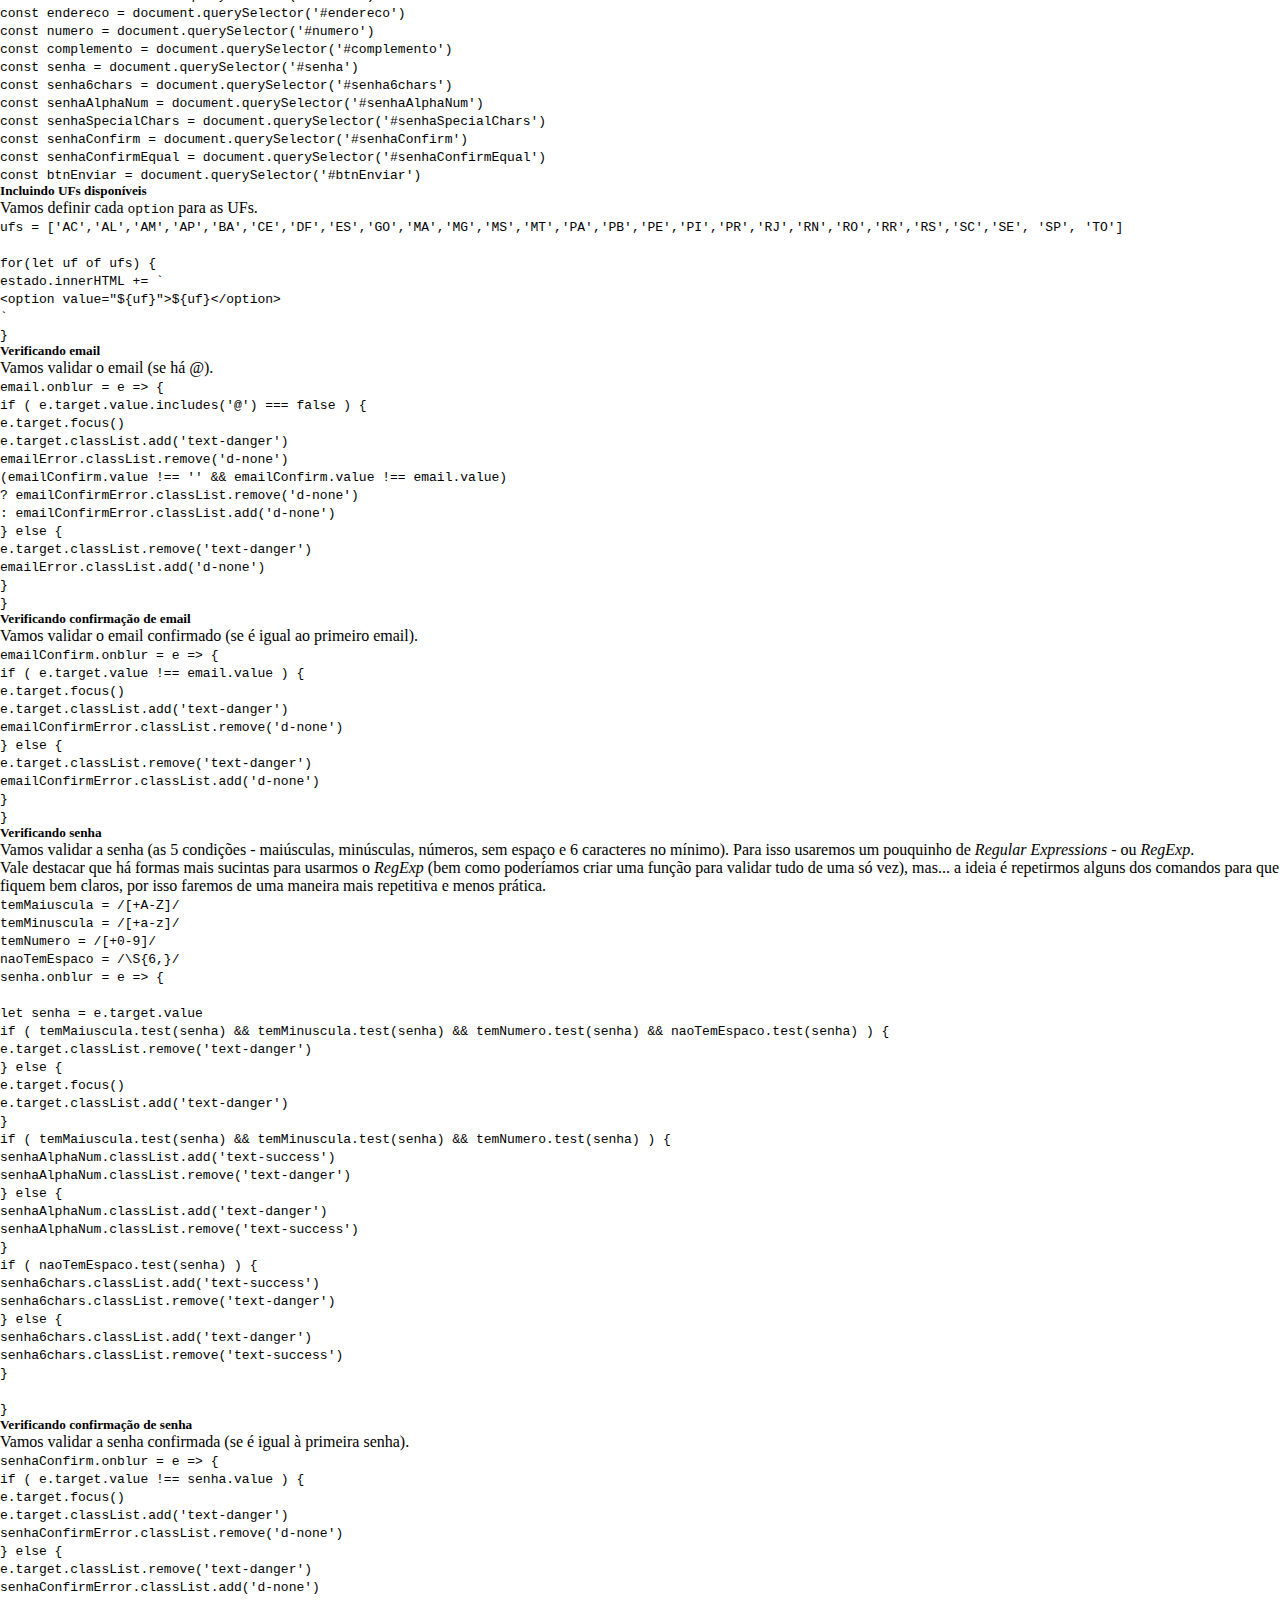
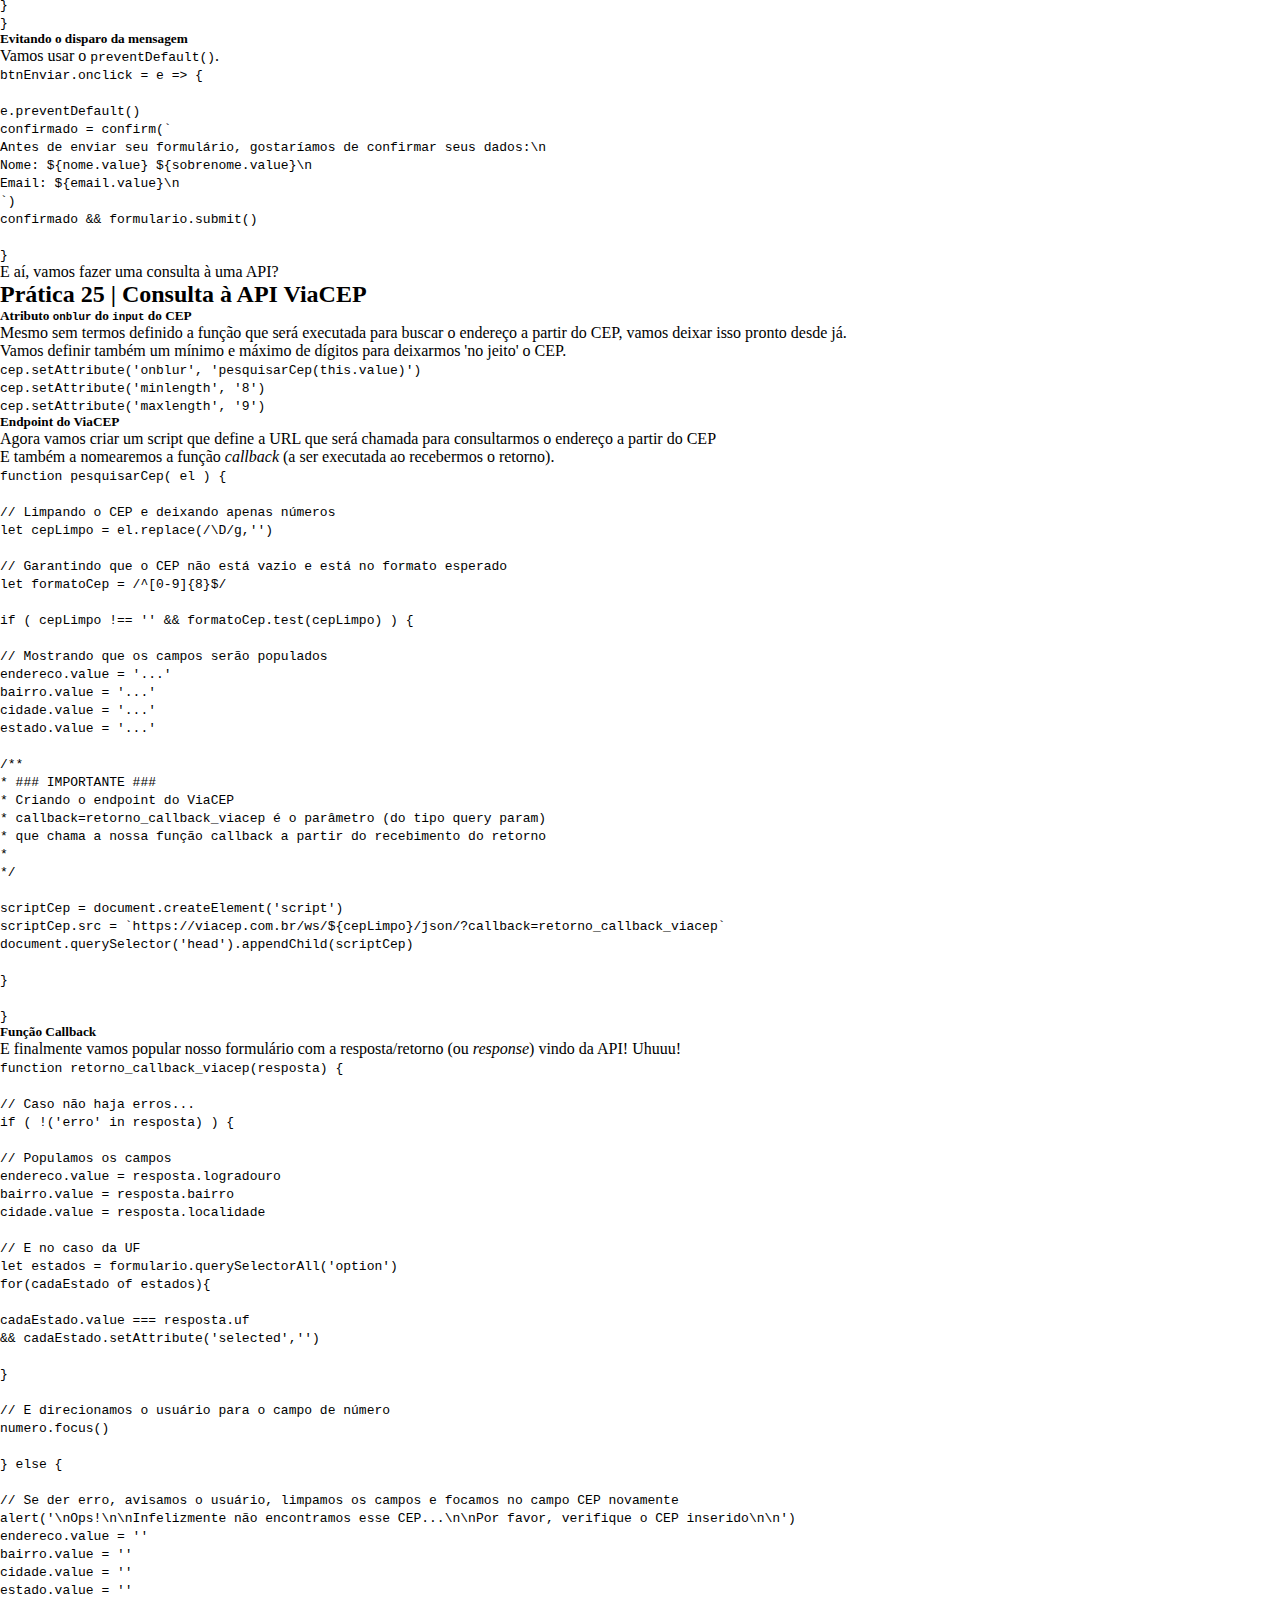
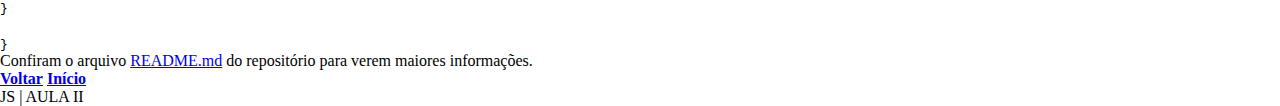
<file: validacao-de-formulario.html>
<!DOCTYPE html>
<html lang="en">

<head>
    <meta charset="UTF-8">
    <meta name="viewport" content="width=device-width, initial-scale=1.0">
    <title>JS | Aula II</title>
    <link href="https://stackpath.bootstrapcdn.com/font-awesome/4.7.0/css/font-awesome.min.css" rel="stylesheet" integrity="sha384-wvfXpqpZZVQGK6TAh5PVlGOfQNHSoD2xbE+QkPxCAFlNEevoEH3Sl0sibVcOQVnN" crossorigin="anonymous">
    <link rel="stylesheet" href="https://pro.fontawesome.com/releases/v5.12.0/css/all.css" integrity="sha384-ekOryaXPbeCpWQNxMwSWVvQ0+1VrStoPJq54shlYhR8HzQgig1v5fas6YgOqLoKz" crossorigin="anonymous">
    <link rel="stylesheet" href="https://stackpath.bootstrapcdn.com/bootstrap/4.5.0/css/bootstrap.min.css" integrity="sha384-9aIt2nRpC12Uk9gS9baDl411NQApFmC26EwAOH8WgZl5MYYxFfc+NcPb1dKGj7Sk" crossorigin="anonymous">
    <link rel="stylesheet" href="./assets/css/style.css">
</head>

<body>
    <header>
        <nav class="navbar navbar-expand-lg navbar-dark bg-dark">
            <a class="navbar-brand" href="./index.html">JS | AULA II</a>
            <button class="navbar-toggler" type="button" data-toggle="collapse" data-target="#menuContent" aria-controls="menuContent" aria-expanded="false" aria-label="Toggle navigation">
                <span class="navbar-toggler-icon"></span>
            </button>
            <div class="collapse navbar-collapse" id="menuContent">
                <ul class="navbar-nav ml-auto">
                    <li class="nav-item">
                        <a class="nav-link" href="./index.html">Home</a>
                    </li>
                    <li class="nav-item">
                        <a class="nav-link" href="./dom.html">DOM</a>
                    </li>
                    <li class="nav-item">
                        <a class="nav-link" href="./js-e-css.html">JS e CSS</a>
                    </li>
                    <li class="nav-item">
                        <a class="nav-link" href="./eventos-js.html">Eventos</a>
                    </li>
                    <li class="nav-item">
                        <a class="nav-link" href="./timing-events.html">Timing Events</a>
                    </li>
                    <li class="nav-item">
                        <a class="nav-link" href="./prevent-default.html">preventDefault()</a>
                    </li>
                    <li class="nav-item">
                        <a class="nav-link" href="./validacao-de-formulario.html">Validação de Formulário</a>
                    </li>
                </ul>
            </div>
        </nav>
    </header>
<main class="container">
    <section class="row py-5">
        <header class="col-12 p-3 mx-auto mb-4 row">
            <h1 class="col-12 text-center mb-5">Validação de Formulário</h1>
            <img class="col-12 col-lg-6 mx-auto rounded" src="./assets/img/validacao-formulario.png" alt="Eventos de Tempo" width="100%" height="auto">
            <article class="col-12 col-lg-6 mx-auto">
                <h2 class="col-12 mb-3">Como validar um form?</h2>
                <p class="col-12">Chegou a hora da gente aplicar tudo o que vimos até o momento em uma prática mais 'real'. Usando eventos, manipulação do DOM, aplicação de estilos, seletores, condicionais, etc..</p>
                <p class="col-12">Vamos incrementar e validar um formulário HTML (mas sem validações HTML5). Já há uma base pronta para a gente poder focar no que interessa. Então vamos pra cima!</p>
            </article>
        </header>
        <article class="col-12 mx-auto my-4">
            <h2 class="col-12">Prática 24 | Validação de Formulário</h2>
            <ul class="col-12 py-3">
                <li class="my-5">
                    <h5>Instruções</h5>
                    <p class="mt-3">A seguir temos um formulário montado com a ajuda do Bootstrap. Precisaremos realizar as seguintes tarefas:</p>
                    <ol class="col-12 font-weight-bold">
                        <li class="mb-3">Incluir cada uma das UFs no select do form</li>
                        <li class="mb-3">Verificar se o campo de email foi preenchido corretamente (se possui @)</li>
                        <li class="mb-3">Verificar se a confirmação de email coincide com o primeiro email</li>
                        <li class="mb-3">Verificar se a senha possui letra maiúscula, minúscula, número, ao menos 6 caracteres e não contém espaço</li>
                        <li class="mb-3">Verificar se a confirmação de senha coincide com a primeira senha</li>
                        <li class="mb-3">Preencher o endereço a partir do CEP</li>
                        <li class="mb-3">Evitar que o disparo do formulário seja efetuado sem que todos os campos estejam preenchidos</li>
                        <li class="mb-3">Confirmar os principais campos preenchidos (nome, sobrenome, email e CEP) numa caixa de diálogo do browser</li>
                        <li class="mb-3">Caso o usuário confirme todos os dados, abrir uma nova guia com um texto de confirmação de envio de mensagem</li>
                    </ol>
                    <div class="bg-light p-5">
                        <form id="meuForm" method="post" action="">
                            <div class="form-row">
                                <div class="form-group col-md-6">
                                    <label for="nome">Nome</label>
                                    <input type="text" class="form-control" id="nome" name="nome" placeholder="Fulano">
                                </div>
                                <div class="form-group col-md-6">
                                    <label for="sobrenome">Sobrenome</label>
                                    <input type="text" class="form-control" id="sobrenome" name="sobrenome" placeholder="da Silva">
                                </div>
                            </div>
                            <div class="form-row">
                                <div class="form-group col-md-6">
                                    <label for="email">Email</label>
                                    <input type="text" class="form-control" id="email" name="email" placeholder="exemplo@email.com">
                                    <small id="emailError" class="d-none text-danger">Por favor, confira o email inserido</small>
                                </div>
                                <div class="form-group col-md-6">
                                    <label for="emailConfirm">Confirmação de email</label>
                                    <input type="text" class="form-control" id="emailConfirm" name="emailConfirm" placeholder="exemplo@email.com">
                                    <small id="emailConfirmError" class="d-none text-danger">Atenção, os emails inseridos não coincidem</small>
                                </div>
                            </div>
                            <div class="form-row">
                                <div class="form-group col-md-6">
                                    <label for="senha">Senha</label>
                                    <input type="text" class="form-control" id="senha" name="senha" placeholder="*****" aria-describedby="senhaHelp">
                                    <small id="passwordHelpInline" class="text-muted">
                                        [<span id="senha6chars">Tem mais de 5 caracteres e não tem espaço</span> |
                                        <span id="senhaAlphaNum">Tem números, maiúsculas e minúsculas</span>]
                                    </small>
                                </div>
                                <div class="form-group col-md-6">
                                    <label for="senhaConfirm">Confirmação de Senha</label>
                                    <input type="text" class="form-control" id="senhaConfirm" name="senhaConfirm" placeholder="*****" aria-describedby="senhaConfirmHelp">
                                    <small id="senhaConfirmError" class="d-none text-danger">
                                        <span>Atenção: essa senha não coincide com a anterior</span>
                                    </small>
                                </div>
                            </div>
                            <div class="form-row">
                                <div class="form-group col-md-3">
                                    <label for="cep">CEP</label>
                                    <input type="text" class="form-control" id="cep" name="cep">
                                </div>
                                <div class="form-group col-md-6">
                                    <label for="cidade">Cidade</label>
                                    <input type="text" class="form-control" id="cidade" name="cidade">
                                </div>
                                <div class="form-group col-md-3">
                                    <label for="uf">UF</label>
                                    <select id="uf" class="form-control">
                                        <option disabled selected value="">UF</option>
                                    </select>
                                </div>
                            </div>
                            <div class="form-group">
                                <label for="endereco">Endereço</label>
                                <input type="text" class="form-control" id="endereco" placeholder="Avenida Brasil">
                            </div>
                            <div class="form-row">
                                <div class="form-group col-md-3">
                                    <label for="numero">Número</label>
                                    <input type="text" class="form-control" id="numero" name="numero" placeholder="234">
                                </div>
                                <div class="form-group col-md-3">
                                    <label for="complemento">Complemento</label>
                                    <input type="text" class="form-control" id="complemento" name="complemento" placeholder="Apto. 32">
                                </div>
                                <div class="form-group col-md-6">
                                    <label for="bairro">Bairro</label>
                                    <input type="text" class="form-control" id="bairro" name="bairro" placeholder="Centro">
                                </div>
                            </div>
                            <button type="submit" class="btn btn-primary" id="btnEnviar">Enviar</button>
                        </form>
                    </div>
                </li>
                <li class="my-5">
                    <h5>Criando os seletores</h5>
                    <p class="mt-3">Vamos deixar todos os seletores criados para depois focarmos em cada validação.</p>
                    <div class="bg-dark p-5">
                        <code class="font-weight-bold">
                            const formulario = document.querySelector('#meuForm')<br />
                            const nome = document.querySelector('#nome')<br />
                            const sobrenome = document.querySelector('#sobrenome')<br />
                            const email = document.querySelector('#email')<br />
                            const emailConfirm = document.querySelector('#emailConfirm')<br />
                            const cep = document.querySelector('#cep')<br />
                            const cidade = document.querySelector('#cidade')<br />
                            const estado = document.querySelector('#uf')<br />
                            const bairro = document.querySelector('#bairro')<br />
                            const endereco = document.querySelector('#endereco')<br />
                            const numero = document.querySelector('#numero')<br />
                            const complemento = document.querySelector('#complemento')<br />
                            const senha = document.querySelector('#senha')<br />
                            const senha6chars = document.querySelector('#senha6chars')<br />
                            const senhaAlphaNum = document.querySelector('#senhaAlphaNum')<br />
                            const senhaSpecialChars = document.querySelector('#senhaSpecialChars')<br />
                            const senhaConfirm = document.querySelector('#senhaConfirm')<br />
                            const senhaConfirmEqual = document.querySelector('#senhaConfirmEqual')<br />
                            const btnEnviar = document.querySelector('#btnEnviar')
                        </code>
                    </div>
                </li>
                <li class="my-5">
                    <h5>Incluindo UFs disponíveis</h5>
                    <p class="mt-3">Vamos definir cada <code>option</code> para as UFs.</p>
                    <div class="bg-dark p-5">
                        <code class="font-weight-bold">
                            ufs = ['AC','AL','AM','AP','BA','CE','DF','ES','GO','MA','MG','MS','MT','PA','PB','PE','PI','PR','RJ','RN','RO','RR','RS','SC','SE', 'SP', 'TO']<br /><br />
                            for(let uf of ufs) {<br />
                            <span class="ml-3">estado.innerHTML += `</span><br />
                            <span class="ml-5">&lt;option value="${uf}"&gt;${uf}&lt;/option&gt;</span><br />
                            <span class="ml-3">`</span><br />
                            }
                        </code>
                    </div>
                </li>
                <li class="my-5">
                    <h5>Verificando email</h5>
                    <p class="mt-3">Vamos validar o email (se há <i>@</i>).</p>
                    <div class="bg-dark p-5">
                        <code class="font-weight-bold">
                            email.onblur = e => {<br />
                            <span class="ml-3">if ( e.target.value.includes('@') === false ) {</span><br />
                            <span class="ml-5">e.target.focus()</span><br />
                            <span class="ml-5">e.target.classList.add('text-danger')</span><br />
                            <span class="ml-5">emailError.classList.remove('d-none')</span><br />
                            <span class="ml-5">(emailConfirm.value !== '' && emailConfirm.value !== email.value)<br /> ? emailConfirmError.classList.remove('d-none')<br /> : emailConfirmError.classList.add('d-none')</span><br />
                            <span class="ml-3">} else {</span><br />
                            <span class="ml-3">e.target.classList.remove('text-danger')</span><br />
                            <span class="ml-5">emailError.classList.add('d-none')</span><br />
                            <span class="ml-3">}</span><br />
                            }
                        </code>
                    </div>
                </li>
                <li class="my-5">
                    <h5>Verificando confirmação de email</h5>
                    <p class="mt-3">Vamos validar o email confirmado (se é igual ao primeiro email).</p>
                    <div class="bg-dark p-5">
                        <code class="font-weight-bold">
                            emailConfirm.onblur = e => {<br />
                            <span class="ml-3">if ( e.target.value !== email.value ) {</span><br />
                            <span class="ml-5">e.target.focus()</span><br />
                            <span class="ml-5">e.target.classList.add('text-danger')</span><br />
                            <span class="ml-5">emailConfirmError.classList.remove('d-none')</span><br />
                            <span class="ml-3">} else {</span><br />
                            <span class="ml-3">e.target.classList.remove('text-danger')</span><br />
                            <span class="ml-5">emailConfirmError.classList.add('d-none')</span><br />
                            <span class="ml-3">}</span><br />
                            }
                        </code>
                    </div>
                </li>
                <li class="my-5">
                    <h5>Verificando senha</h5>
                    <p class="mt-3">Vamos validar a senha (as 5 condições - maiúsculas, minúsculas, números, sem espaço e 6 caracteres no mínimo). Para isso usaremos um pouquinho de <i>Regular Expressions</i> - ou <i>RegExp</i>.</p>
                    <p class="mt-3">Vale destacar que há formas mais sucintas para usarmos o <i>RegExp</i> (bem como poderíamos criar uma função para validar tudo de uma só vez), mas... a ideia é repetirmos alguns dos comandos para que fiquem bem claros, por isso faremos de uma maneira mais repetitiva e menos prática.</p>
                    <div class="bg-dark p-5">
                        <code class="font-weight-bold">
                            temMaiuscula = /[+A-Z]/<br />
                            temMinuscula = /[+a-z]/<br />
                            temNumero = /[+0-9]/<br />
                            naoTemEspaco = /\S{6,}/<br />
                            senha.onblur = e => {<br /><br />
                            <span class="ml-3">let senha = e.target.value</span><br />
                            <span class="ml-3">if ( temMaiuscula.test(senha) && temMinuscula.test(senha) && temNumero.test(senha) && naoTemEspaco.test(senha) ) {</span><br />
                            <span class="ml-5">e.target.classList.remove('text-danger')</span><br />
                            <span class="ml-3">} else {</span><br />
                            <span class="ml-5">e.target.focus()</span><br />
                            <span class="ml-5">e.target.classList.add('text-danger')</span><br />
                            <span class="ml-3">}</span><br />
                            <span class="ml-3">if ( temMaiuscula.test(senha) && temMinuscula.test(senha) && temNumero.test(senha) ) {</span><br />
                            <span class="ml-5">senhaAlphaNum.classList.add('text-success')</span><br />
                            <span class="ml-5">senhaAlphaNum.classList.remove('text-danger')</span><br />
                            <span class="ml-3">} else {</span><br />
                            <span class="ml-5">senhaAlphaNum.classList.add('text-danger')</span><br />
                            <span class="ml-5">senhaAlphaNum.classList.remove('text-success')</span><br />
                            <span class="ml-3">}</span><br />
                            <span class="ml-3">if ( naoTemEspaco.test(senha) ) {</span><br />
                            <span class="ml-5">senha6chars.classList.add('text-success')</span><br />
                            <span class="ml-5">senha6chars.classList.remove('text-danger')</span><br />
                            <span class="ml-3">} else {</span><br />
                            <span class="ml-5">senha6chars.classList.add('text-danger')</span><br />
                            <span class="ml-5">senha6chars.classList.remove('text-success')</span><br />
                            <span class="ml-3">}</span><br /><br />
                            }
                        </code>
                    </div>
                </li>
                <li class="my-5">
                    <h5>Verificando confirmação de senha</h5>
                    <p class="mt-3">Vamos validar a senha confirmada (se é igual à primeira senha).</p>
                    <div class="bg-dark p-5">
                        <code class="font-weight-bold">
                            senhaConfirm.onblur = e => {<br />
                            <span class="ml-3">if ( e.target.value !== senha.value ) {</span><br />
                            <span class="ml-5">e.target.focus()</span><br />
                            <span class="ml-5">e.target.classList.add('text-danger')</span><br />
                            <span class="ml-5">senhaConfirmError.classList.remove('d-none')</span><br />
                            <span class="ml-3">} else {</span><br />
                            <span class="ml-3">e.target.classList.remove('text-danger')</span><br />
                            <span class="ml-5">senhaConfirmError.classList.add('d-none')</span><br />
                            <span class="ml-3">}</span><br />
                            }
                        </code>
                    </div>
                </li>
                <li class="my-5">
                    <h5>Evitando o disparo da mensagem</h5>
                    <p class="mt-3">Vamos usar o <code>preventDefault()</code>.</p>
                    <div class="bg-dark p-5">
                        <code class="font-weight-bold">
                            btnEnviar.onclick = e => {<br /><br />
                            <span class="ml-3">e.preventDefault()</span><br />
                            <span class="ml-3">confirmado = confirm(`<br />
                                <span class="ml-5">Antes de enviar seu formulário, gostaríamos de confirmar seus dados:\n</span><br />
                                <span class="ml-5">Nome: ${nome.value} ${sobrenome.value}\n</span><br />
                                <span class="ml-5">Email: ${email.value}\n</span><br />
                                <span class="ml-3">`)</span><br />
                                <span class="ml-3">confirmado && formulario.submit()</span><br /><br />
                                }
                        </code>
                    </div>
                </li>
            </ul>
            <p class="mt-3">E aí, vamos fazer uma consulta à uma API?</p>
        </article>
        <article class="col-12 mx-auto my-4">
            <h2 class="col-12">Prática 25 | Consulta à API ViaCEP</h2>
            <ul class="col-12 py-3">
                <li class="my-5">
                    <h5>Atributo <code>onblur</code> do <code>input</code> do CEP</h5>
                    <p class="mt-3">Mesmo sem termos definido a função que será executada para buscar o endereço a partir do CEP, vamos deixar isso pronto desde já.</p>
                    <p class="mt-3">Vamos definir também um mínimo e máximo de dígitos para deixarmos 'no jeito' o CEP.</p>
                    <div class="bg-dark p-5">
                        <code class="font-weight-bold">
                            cep.setAttribute('onblur', 'pesquisarCep(this.value)')<br />
                            cep.setAttribute('minlength', '8')<br />
                            cep.setAttribute('maxlength', '9')<br />
                        </code>
                    </div>
                </li>
                <li class="my-5">
                    <h5>Endpoint do ViaCEP</h5>
                    <p class="mt-3">Agora vamos criar um script que define a URL que será chamada para consultarmos o endereço a partir do CEP</p>
                    <p class="mt-3">E também a nomearemos a função <i>callback</i> (a ser executada ao recebermos o retorno).</p>
                    <div class="bg-dark p-5">
                        <code class="font-weight-bold">
                            function pesquisarCep( el ) {<br /><br />
                            <span class="ml-3">// Limpando o CEP e deixando apenas números</span><br />
                            <span class="ml-3">let cepLimpo = el.replace(/\D/g,'')</span><br /><br />
                            <span class="ml-3">// Garantindo que o CEP não está vazio e está no formato esperado</span><br />
                            <span class="ml-3">let formatoCep = /^[0-9]{8}$/</span><br /><br />
                            <span class="ml-3">if ( cepLimpo !== '' && formatoCep.test(cepLimpo) ) {</span><br /><br />
                            <span class="ml-5">// Mostrando que os campos serão populados</span><br />
                            <span class="ml-5">endereco.value = '...'</span><br />
                            <span class="ml-5">bairro.value = '...'</span><br />
                            <span class="ml-5">cidade.value = '...'</span><br />
                            <span class="ml-5">estado.value = '...'</span><br /><br />
                            <span class="ml-5">/**</span><br />
                            <span class="ml-5"> * ### IMPORTANTE ###</span><br />
                            <span class="ml-5"> * Criando o endpoint do ViaCEP</span><br />
                            <span class="ml-5"> * <span class="text-white">callback=retorno_callback_viacep</span> é o parâmetro (do tipo query param)</span><br />
                            <span class="ml-5"> * que chama a nossa função callback a partir do recebimento do retorno</span><br />
                            <span class="ml-5"> *</span><br />
                            <span class="ml-5"> */</span><br /><br />
                            <span class="ml-5">scriptCep = document.createElement('script')</span><br />
                            <span class="ml-5">scriptCep.src = `https://viacep.com.br/ws/${cepLimpo}/json/?callback=retorno_callback_viacep`</span><br />
                            <span class="ml-5">document.querySelector('head').appendChild(scriptCep)</span><br /><br />
                            <span class="ml-3">}</span><br /><br />
                            }
                        </code>
                    </div>
                </li>
                <li class="my-5">
                    <h5>Função Callback</h5>
                    <p class="mt-3">E finalmente vamos popular nosso formulário com a resposta/retorno (ou <i>response</i>) vindo da API! Uhuuu!</p>
                    <div class="bg-dark p-5">
                        <code class="font-weight-bold">
                            function retorno_callback_viacep(resposta) {<br /><br />
                            <span class="ml-2">// Caso não haja erros...</span><br />
                            <span class="ml-2">if ( !('erro' in resposta) ) {</span><br /><br />
                            <span class="ml-4">// Populamos os campos</span><br />
                            <span class="ml-4">endereco.value = resposta.logradouro</span><br />
                            <span class="ml-4">bairro.value = resposta.bairro</span><br />
                            <span class="ml-4">cidade.value = resposta.localidade</span><br /><br />
                            <span class="ml-4">// E no caso da UF</span><br />
                            <span class="ml-4">let estados = formulario.querySelectorAll('option')</span><br />
                            <span class="ml-4">for(cadaEstado of estados){</span><br /><br />
                                <span class="ml-5">cadaEstado.value === resposta.uf</span><br />
                                <span class="ml-5">&& cadaEstado.setAttribute('selected','')</span><br /><br/>
                            <span class="ml-4">}</span><br /><br />
                            <span class="ml-4">// E direcionamos o usuário para o campo de número</span><br />
                            <span class="ml-4">numero.focus()</span><br /><br />
                            <span class="ml-2">} else {</span><br /><br />
                                <span class="ml-4">// Se der erro, avisamos o usuário, limpamos os campos e focamos no campo CEP novamente</span><br />
                                <span class="ml-4">alert('\nOps!\n\nInfelizmente não encontramos esse CEP...\n\nPor favor, verifique o CEP inserido\n\n')</span><br />
                                <span class="ml-4">endereco.value = ''</span><br />
                                <span class="ml-4">bairro.value = ''</span><br />
                                <span class="ml-4">cidade.value = ''</span><br />
                                <span class="ml-4">estado.value = ''</span><br />
                            <span class="ml-2">}</span><br /><br />
                            }
                        </code>
                    </div>
                </li>
            </ul>
            <p class="mt-3">Confiram o arquivo <a href="https://github.com/Marcelo-Diament/tn01-js-aula-02/blob/master/README.md" target="_blank" rel="noopener noreferrer" title="Veja o arquivo readme.md">README.md</a> do repositório para verem maiores informações.</p>
        </article>
    </section>
    <footer class="col-12 row mb-3">
        <a href="./prevent-default.html" class="w-25 btn btn-dark d-inline-block mr-auto mt-4 mb-3" id="voltarBtn"><i class="fas fa-chevron-left"></i> <b class="ml-4">Voltar</b></a>
        <a href="./index.html" class="w-25 btn btn-dark d-inline-block ml-auto mt-4 mb-3" id="avancarBtn"><b>Início</b> <i class="fas fa-chevron-right"></i></a>
    </footer>
</main>
<footer class="container-fluid bg-dark">
    <div class="row">
        <p class="col-12 text-white text-center p-3">JS | AULA II</p>
    </div>
</footer>
<script src="https://code.jquery.com/jquery-3.5.1.slim.min.js" integrity="sha384-DfXdz2htPH0lsSSs5nCTpuj/zy4C+OGpamoFVy38MVBnE+IbbVYUew+OrCXaRkfj" crossorigin="anonymous"></script>
<script src="https://cdn.jsdelivr.net/npm/popper.js@1.16.0/dist/umd/popper.min.js" integrity="sha384-Q6E9RHvbIyZFJoft+2mJbHaEWldlvI9IOYy5n3zV9zzTtmI3UksdQRVvoxMfooAo" crossorigin="anonymous"></script>
<script src="https://stackpath.bootstrapcdn.com/bootstrap/4.5.0/js/bootstrap.min.js" integrity="sha384-OgVRvuATP1z7JjHLkuOU7Xw704+h835Lr+6QL9UvYjZE3Ipu6Tp75j7Bh/kR0JKI" crossorigin="anonymous"></script>
<script src="./assets/js/script.js"></script>
</body>

</html>
</file>
<file: assets/css/style.css>
* {
    box-sizing: border-box;
    margin: 0;
    padding: 0;
    scroll-behavior: smooth;
}
main { min-height: calc(100vh - 127px) }

ul { list-style: none }

tr th:first-child, tr th:nth-child(2), tr td:nth-child(2) { text-align: center }
#voltarBtn,
#avancarBtn { position: relative }

#voltarBtn .fa-chevron-left,
#avancarBtn .fa-chevron-right {
    position: absolute;
    color: white;
    animation-duration: 1s;
    animation-iteration-count: infinite;
    animation-play-state: paused;
}

#voltarBtn .fa-chevron-left { animation-name: toTheLeft }
#avancarBtn .fa-chevron-right { animation-name: toTheRight }

#voltarBtn:hover .fa-chevron-left,
#avancarBtn:hover .fa-chevron-right { animation-play-state: running }


@keyframes toTheLeft {
    0% {
        color: white;
        left: 40%;
        top: 31%;
    }

    90% {
        color: white;
        left: 35%;
        top: 31%;
    }

    91% {
        color: transparent;
        left: 35%;
        top: 31%;
    }

    99% {
        color: transparent;
        left: 55%;
        top: 31%;
    }

    100% {
        color: white;
        left: 40%;
        top: 31%;
        animation-play-state: initial;
    }
}

@keyframes toTheRight {
    0% {
        color: white;
        right: 32%;
        top: 31%;
    }

    90% {
        color: white;
        right: 27%;
        top: 31%;
    }

    91% {
        color: transparent;
        right: 27%;
        top: 31%;
    }

    99% {
        color: transparent;
        right: 47%;
        top: 31%;
    }

    100% {
        color: white;
        right: 32%;
        top: 31%;
        animation-play-state: initial;
    }
}
</file>
